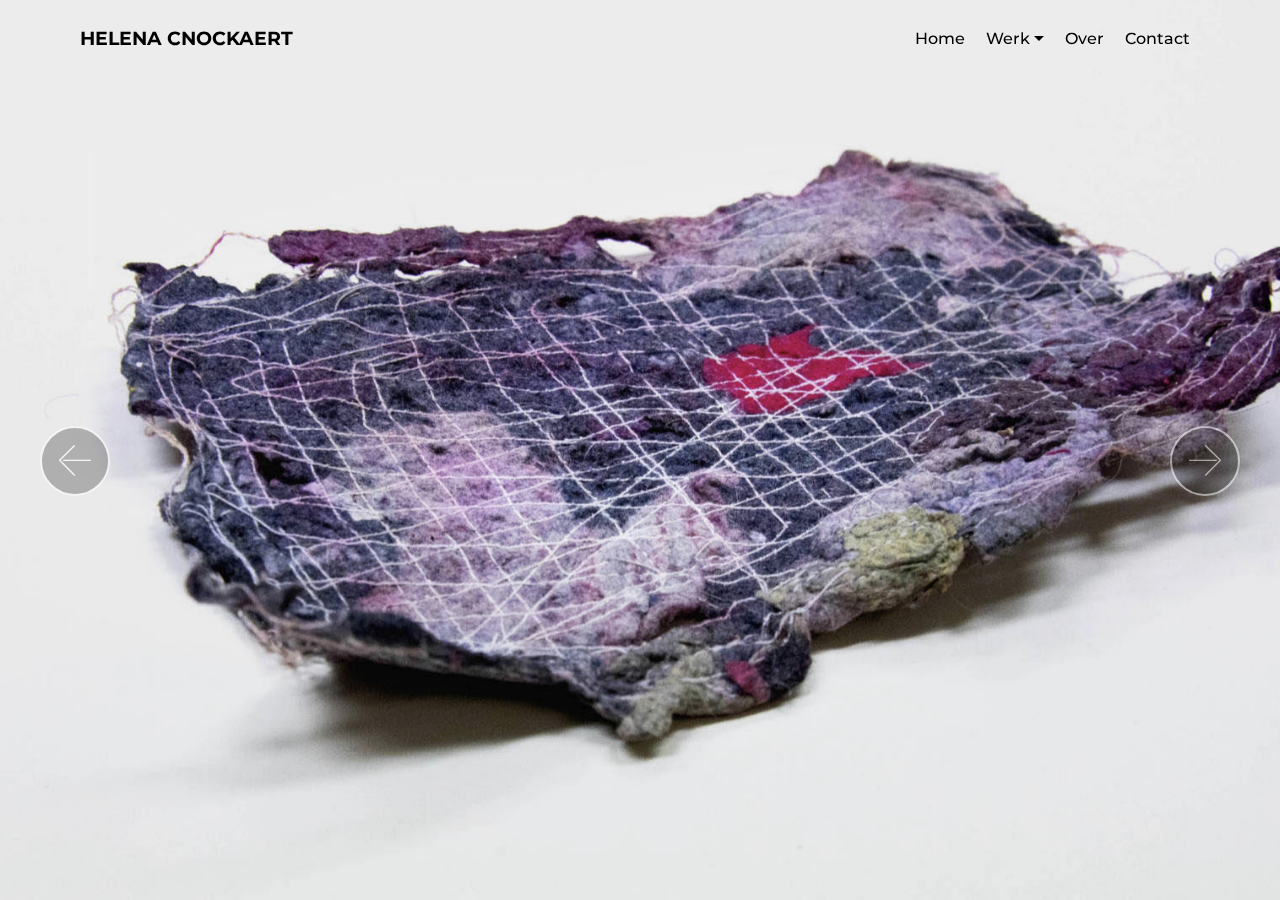
<file: index.html>
<!DOCTYPE html>
<html >
<head>
  <!-- Site made with Mobirise Website Builder v4.8.6, https://mobirise.com -->
  <meta charset="UTF-8">
  <meta http-equiv="X-UA-Compatible" content="IE=edge">
  <meta name="generator" content="Mobirise v4.8.6, mobirise.com">
  <meta name="viewport" content="width=device-width, initial-scale=1, minimum-scale=1">
  <link rel="shortcut icon" href="assets/images/logo2.png" type="image/x-icon">
  <meta name="description" content="">
  <title>Home</title>
  <link rel="stylesheet" href="assets/web/assets/mobirise-icons/mobirise-icons.css">
  <link rel="stylesheet" href="assets/tether/tether.min.css">
  <link rel="stylesheet" href="assets/bootstrap/css/bootstrap.min.css">
  <link rel="stylesheet" href="assets/bootstrap/css/bootstrap-grid.min.css">
  <link rel="stylesheet" href="assets/bootstrap/css/bootstrap-reboot.min.css">
  <link rel="stylesheet" href="assets/dropdown/css/style.css">
  <link rel="stylesheet" href="assets/animatecss/animate.min.css">
  <link rel="stylesheet" href="assets/theme/css/style.css">
  <link rel="stylesheet" href="assets/mobirise/css/mbr-additional.css" type="text/css">
  
  
  
</head>
<body>
  <section class="menu cid-raTNFvV52N" once="menu" id="menu2-5f">

    

    <nav class="navbar navbar-expand beta-menu navbar-dropdown align-items-center navbar-toggleable-sm bg-color transparent">
        <button class="navbar-toggler navbar-toggler-right" type="button" data-toggle="collapse" data-target="#navbarSupportedContent" aria-controls="navbarSupportedContent" aria-expanded="false" aria-label="Toggle navigation">
            <div class="hamburger">
                <span></span>
                <span></span>
                <span></span>
                <span></span>
            </div>
        </button>
        <div class="menu-logo">
            <div class="navbar-brand">
                
                <span class="navbar-caption-wrap"><a class="navbar-caption text-black display-7" href="index.html">HELENA CNOCKAERT</a></span>
            </div>
        </div>
        <div class="collapse navbar-collapse" id="navbarSupportedContent">
            <ul class="navbar-nav nav-dropdown nav-right" data-app-modern-menu="true"><li class="nav-item">
                    <a class="nav-link link text-black display-4" href="index.html">Home</a>
                </li>
                <li class="nav-item dropdown open">
                    <a class="nav-link link text-black dropdown-toggle display-4" href="werk.html" data-toggle="dropdown-submenu" aria-expanded="true">Werk</a><div class="dropdown-menu"><a class="text-black dropdown-item display-4" href="textiel.html">Textiel<br></a><a class="text-black dropdown-item display-4" href="fotografie.html" aria-expanded="false">Fotografie<br></a><a class="text-black dropdown-item display-4" href="page7.html" aria-expanded="true">Tekeningen</a></div>
                </li><li class="nav-item"><a class="nav-link link text-black display-4" href="over.html">Over</a></li><li class="nav-item"><a class="nav-link link text-black display-4" href="contact.html">Contact</a></li></ul>
            
        </div>
    </nav>
</section>

<section class="engine"><a href="https://mobirise.info/a">online site builder</a></section><section class="carousel slide cid-rccif3Kw9M" data-interval="false" id="slider1-5o">

    

    <div class="full-screen"><div class="mbr-slider slide carousel" data-pause="true" data-keyboard="false" data-ride="carousel" data-interval="4000"><div class="carousel-inner" role="listbox"><div class="carousel-item slider-fullscreen-image active" data-bg-video-slide="false" style="background-image: url(assets/images/dsc-0297kopiekopiemid2-1-2000x1333.jpg);"><div class="container container-slide"><div class="image_wrapper"><img src="assets/images/dsc-0297kopiekopiemid2-1-2000x1333.jpg"><div class="carousel-caption justify-content-center"><div class="col-10 align-right"></div></div></div></div></div><div class="carousel-item slider-fullscreen-image" data-bg-video-slide="false" style="background-image: url(assets/images/dsc-363-1600x1067.jpg);"><div class="container container-slide"><div class="image_wrapper"><img src="assets/images/dsc-363-1600x1067.jpg"><div class="carousel-caption justify-content-center"><div class="col-10 align-left"></div></div></div></div></div><div class="carousel-item slider-fullscreen-image" data-bg-video-slide="false" style="background-image: url(assets/images/dsc-19-1600x1067.jpg);"><div class="container container-slide"><div class="image_wrapper"><img src="assets/images/dsc-19-1600x1067.jpg"><div class="carousel-caption justify-content-center"><div class="col-10 align-right"></div></div></div></div></div><div class="carousel-item slider-fullscreen-image" data-bg-video-slide="false" style="background-image: url(assets/images/dsc-0276kopiekopie-1601x1067.jpg);"><div class="container container-slide"><div class="image_wrapper"><img src="assets/images/dsc-0276kopiekopie-1601x1067.jpg"><div class="carousel-caption justify-content-center"><div class="col-10 align-right"></div></div></div></div></div></div><a data-app-prevent-settings="" class="carousel-control carousel-control-prev" role="button" data-slide="prev" href="#slider1-5o"><span aria-hidden="true" class="mbri-left mbr-iconfont"></span><span class="sr-only">Previous</span></a><a data-app-prevent-settings="" class="carousel-control carousel-control-next" role="button" data-slide="next" href="#slider1-5o"><span aria-hidden="true" class="mbri-right mbr-iconfont"></span><span class="sr-only">Next</span></a></div></div>

</section>


  <script src="assets/web/assets/jquery/jquery.min.js"></script>
  <script src="assets/popper/popper.min.js"></script>
  <script src="assets/tether/tether.min.js"></script>
  <script src="assets/bootstrap/js/bootstrap.min.js"></script>
  <script src="assets/smoothscroll/smooth-scroll.js"></script>
  <script src="assets/dropdown/js/script.min.js"></script>
  <script src="assets/touchswipe/jquery.touch-swipe.min.js"></script>
  <script src="assets/bootstrapcarouselswipe/bootstrap-carousel-swipe.js"></script>
  <script src="assets/viewportchecker/jquery.viewportchecker.js"></script>
  <script src="assets/ytplayer/jquery.mb.ytplayer.min.js"></script>
  <script src="assets/vimeoplayer/jquery.mb.vimeo_player.js"></script>
  <script src="assets/theme/js/script.js"></script>
  <script src="assets/slidervideo/script.js"></script>
  
  
 <div id="scrollToTop" class="scrollToTop mbr-arrow-up"><a style="text-align: center;"><i></i></a></div>
    <input name="animation" type="hidden">
  </body>
</html>
</file>
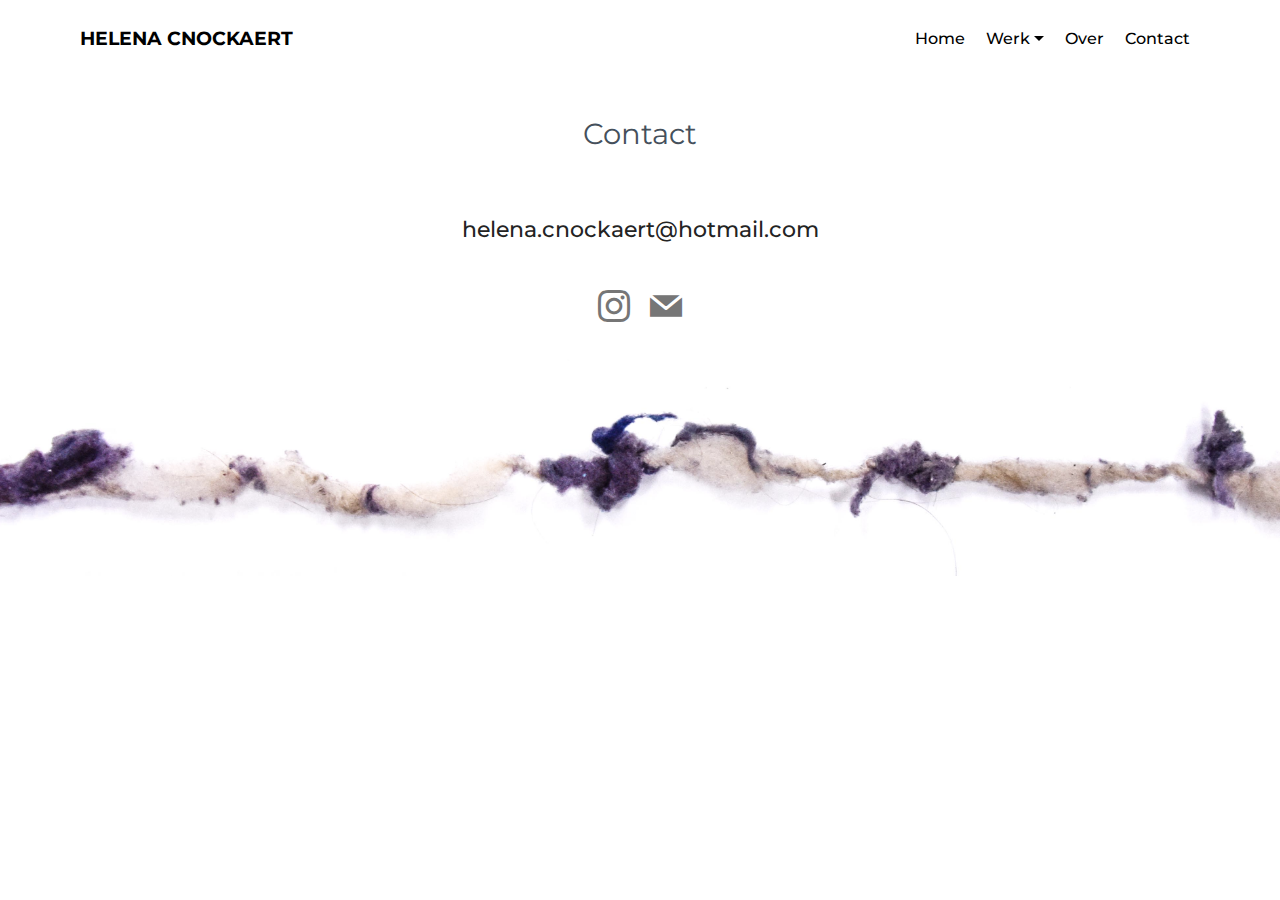
<file: contact.html>
<!DOCTYPE html>
<html >
<head>
  <!-- Site made with Mobirise Website Builder v4.8.6, https://mobirise.com -->
  <meta charset="UTF-8">
  <meta http-equiv="X-UA-Compatible" content="IE=edge">
  <meta name="generator" content="Mobirise v4.8.6, mobirise.com">
  <meta name="viewport" content="width=device-width, initial-scale=1, minimum-scale=1">
  <link rel="shortcut icon" href="assets/images/logo2.png" type="image/x-icon">
  <meta name="description" content="Website Builder Description">
  <title>Contact</title>
  <link rel="stylesheet" href="assets/web/assets/mobirise-icons/mobirise-icons.css">
  <link rel="stylesheet" href="assets/tether/tether.min.css">
  <link rel="stylesheet" href="assets/bootstrap/css/bootstrap.min.css">
  <link rel="stylesheet" href="assets/bootstrap/css/bootstrap-grid.min.css">
  <link rel="stylesheet" href="assets/bootstrap/css/bootstrap-reboot.min.css">
  <link rel="stylesheet" href="assets/socicon/css/styles.css">
  <link rel="stylesheet" href="assets/dropdown/css/style.css">
  <link rel="stylesheet" href="assets/animatecss/animate.min.css">
  <link rel="stylesheet" href="assets/theme/css/style.css">
  <link rel="stylesheet" href="assets/mobirise/css/mbr-additional.css" type="text/css">
  
  
  
</head>
<body>
  <section class="menu cid-raTUYYopfa" once="menu" id="menu2-5m">

    

    <nav class="navbar navbar-expand beta-menu navbar-dropdown align-items-center navbar-toggleable-sm bg-color transparent">
        <button class="navbar-toggler navbar-toggler-right" type="button" data-toggle="collapse" data-target="#navbarSupportedContent" aria-controls="navbarSupportedContent" aria-expanded="false" aria-label="Toggle navigation">
            <div class="hamburger">
                <span></span>
                <span></span>
                <span></span>
                <span></span>
            </div>
        </button>
        <div class="menu-logo">
            <div class="navbar-brand">
                
                <span class="navbar-caption-wrap"><a class="navbar-caption text-black display-7" href="index.html">HELENA CNOCKAERT</a></span>
            </div>
        </div>
        <div class="collapse navbar-collapse" id="navbarSupportedContent">
            <ul class="navbar-nav nav-dropdown nav-right" data-app-modern-menu="true"><li class="nav-item">
                    <a class="nav-link link text-black display-4" href="index.html">Home</a>
                </li>
                <li class="nav-item dropdown open">
                    <a class="nav-link link text-black dropdown-toggle display-4" href="werk.html" data-toggle="dropdown-submenu" aria-expanded="true">Werk</a><div class="dropdown-menu"><a class="text-black dropdown-item display-4" href="textiel.html">Textiel<br></a><a class="text-black dropdown-item display-4" href="fotografie.html" aria-expanded="false">Fotografie<br></a><a class="text-black dropdown-item display-4" href="page7.html" aria-expanded="true">Tekeningen</a></div>
                </li><li class="nav-item"><a class="nav-link link text-black display-4" href="over.html">Over</a></li><li class="nav-item"><a class="nav-link link text-black display-4" href="contact.html">Contact</a></li></ul>
            
        </div>
    </nav>
</section>

<section class="engine"><a href="https://mobirise.info/e">make a site</a></section><section class="mbr-section content5 cid-rbA7YfuBTw" id="content5-5u">

    

    

    <div class="container">
        <div class="media-container-row">
            <div class="title col-12 col-md-8">
                <h2 class="align-center mbr-bold mbr-white pb-3 mbr-fonts-style display-1"><span style="font-weight: normal;">Contact</span></h2>
                
                
                
            </div>
        </div>
    </div>
</section>

<section class="cid-rbA64Yq4Ww" id="social-buttons2-5r">

    

    

    <div class="container">
        <div class="media-container-row">
            <div class="col-md-8 align-center">
                <h2 class="pb-3 mbr-fonts-style display-5">helena.cnockaert@hotmail.com<br><br></h2>
                <div class="social-list pl-0 mb-0">
                    <a href="https://www.instagram.com/udestopie" target="_blank">
                        <span class="px-2 mbr-iconfont mbr-iconfont-social socicon-instagram socicon" style="color: rgb(118, 118, 118); fill: rgb(118, 118, 118);"></span>
                    </a>
                    <a href="mailto:helena.cnockaert@hotmail.com">
                        <span class="px-2 mbr-iconfont mbr-iconfont-social socicon-mail socicon" style="color: rgb(118, 118, 118); fill: rgb(118, 118, 118);"></span>
                    </a>
                    <a href="https://instagram.com/mobirise" target="_blank">
                        
                    </a>
                    <a href="https://www.youtube.com/c/mobirise" target="_blank">
                        
                    </a>
                    <a href="https://plus.google.com/u/0/+Mobirise" target="_blank">
                        
                    </a>
                    <a href="https://www.behance.net/Mobirise" target="_blank">
                        
                    </a>
                </div>
            </div>
        </div>
    </div>
</section>

<section class="mbr-section info3 cid-rc7w6CfF7H" id="info3-5o">

    

    

    <div class="container">
        <div class="row justify-content-center">
            <div class="media-container-column title col-12 col-md-10">
                
                
                
                
            </div>
        </div>
    </div>
</section>


  <script src="assets/web/assets/jquery/jquery.min.js"></script>
  <script src="assets/popper/popper.min.js"></script>
  <script src="assets/tether/tether.min.js"></script>
  <script src="assets/bootstrap/js/bootstrap.min.js"></script>
  <script src="assets/smoothscroll/smooth-scroll.js"></script>
  <script src="assets/viewportchecker/jquery.viewportchecker.js"></script>
  <script src="assets/dropdown/js/script.min.js"></script>
  <script src="assets/touchswipe/jquery.touch-swipe.min.js"></script>
  <script src="assets/sociallikes/social-likes.js"></script>
  <script src="assets/theme/js/script.js"></script>
  
  
 <div id="scrollToTop" class="scrollToTop mbr-arrow-up"><a style="text-align: center;"><i></i></a></div>
    <input name="animation" type="hidden">
  </body>
</html>
</file>
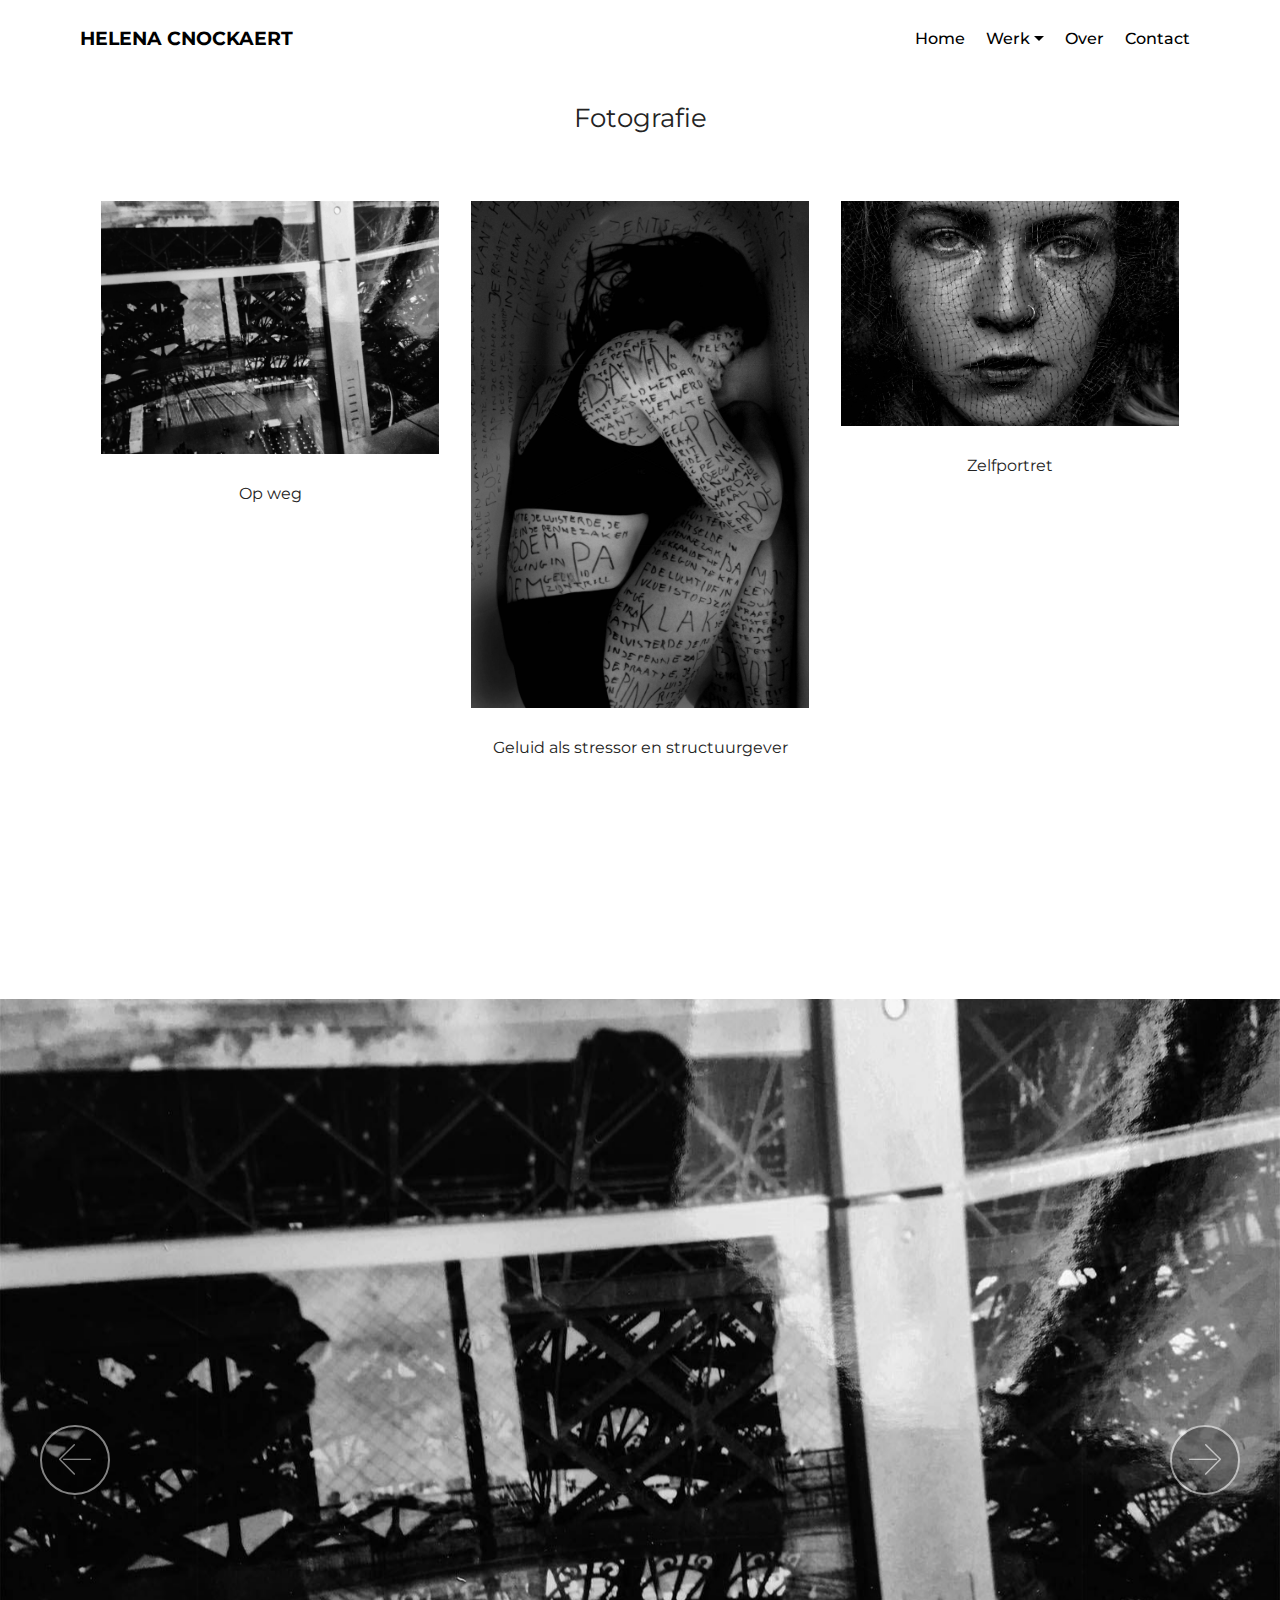
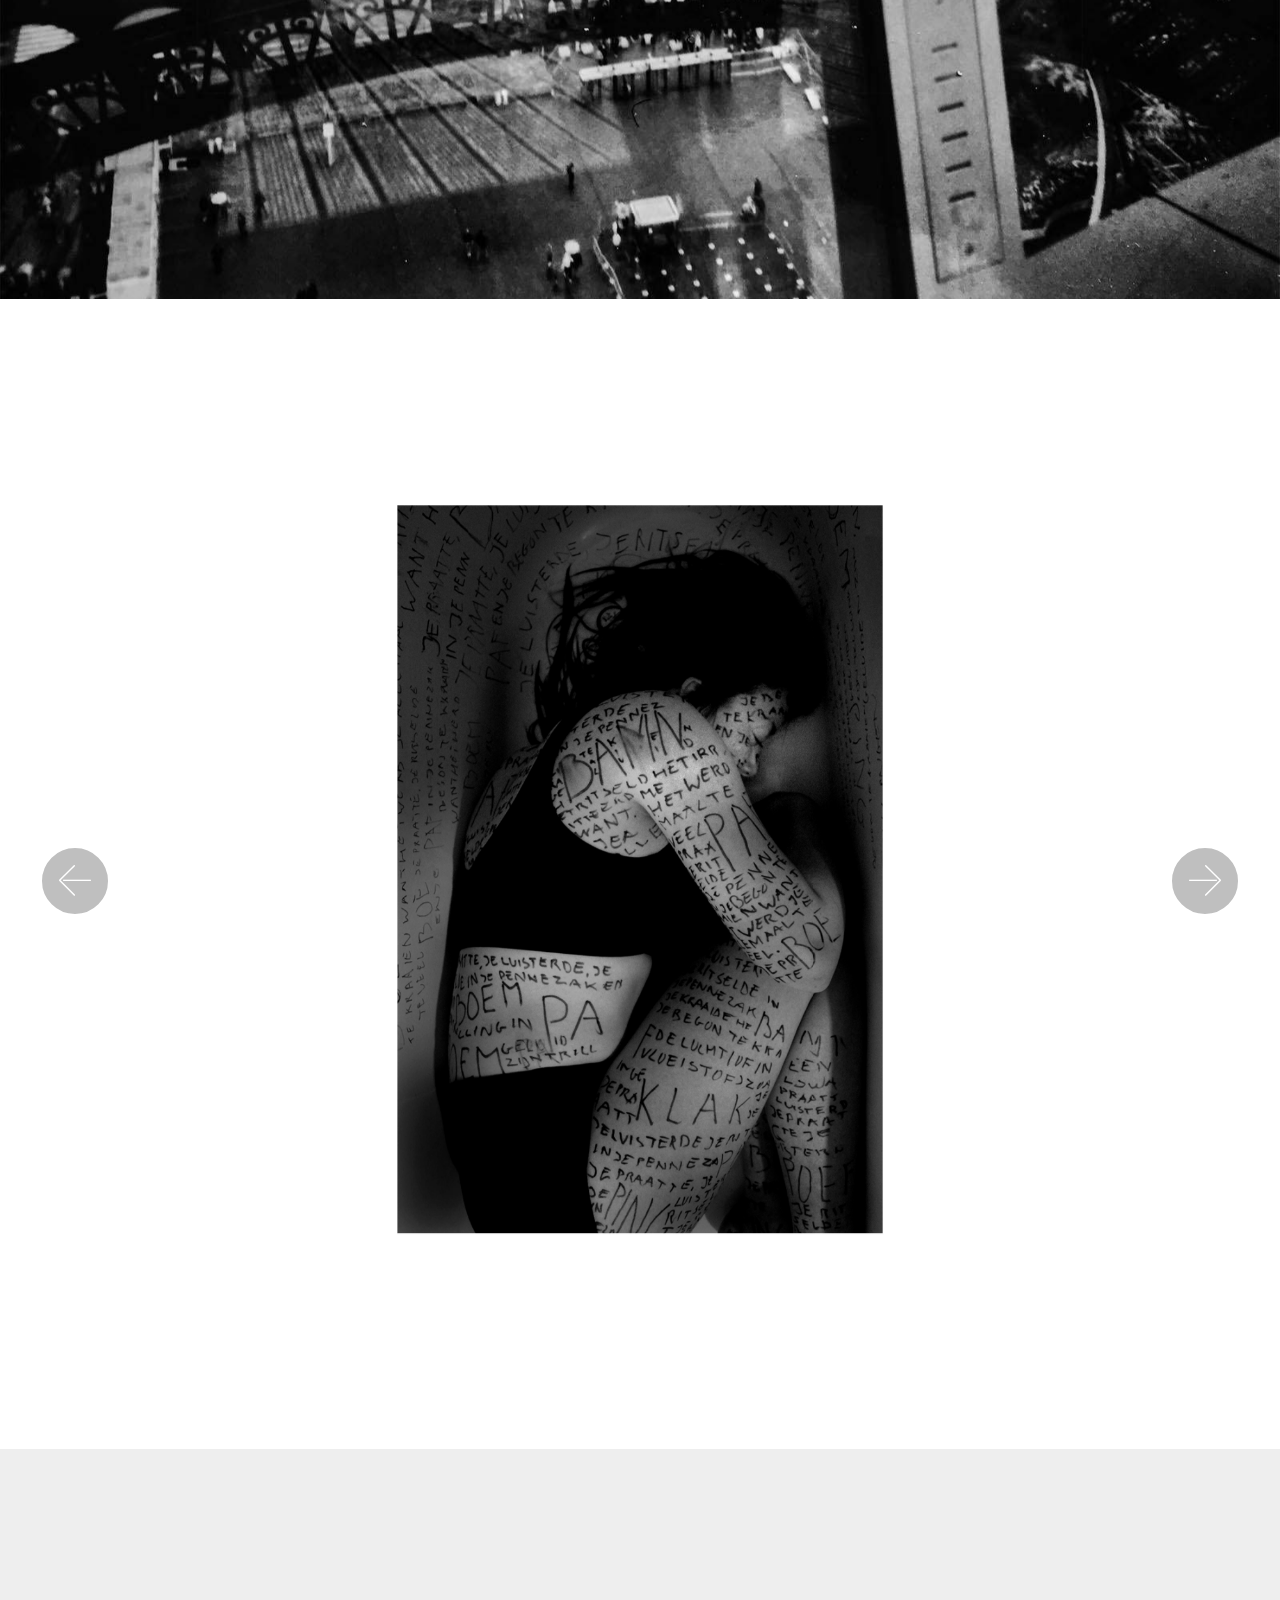
<file: fotografie.html>
<!DOCTYPE html>
<html >
<head>
  <!-- Site made with Mobirise Website Builder v4.8.6, https://mobirise.com -->
  <meta charset="UTF-8">
  <meta http-equiv="X-UA-Compatible" content="IE=edge">
  <meta name="generator" content="Mobirise v4.8.6, mobirise.com">
  <meta name="viewport" content="width=device-width, initial-scale=1, minimum-scale=1">
  <link rel="shortcut icon" href="assets/images/logo2.png" type="image/x-icon">
  <meta name="description" content="Web Site Builder Description">
  <title>Fotografie</title>
  <link rel="stylesheet" href="assets/web/assets/mobirise-icons/mobirise-icons.css">
  <link rel="stylesheet" href="assets/tether/tether.min.css">
  <link rel="stylesheet" href="assets/bootstrap/css/bootstrap.min.css">
  <link rel="stylesheet" href="assets/bootstrap/css/bootstrap-grid.min.css">
  <link rel="stylesheet" href="assets/bootstrap/css/bootstrap-reboot.min.css">
  <link rel="stylesheet" href="assets/dropdown/css/style.css">
  <link rel="stylesheet" href="assets/animatecss/animate.min.css">
  <link rel="stylesheet" href="assets/theme/css/style.css">
  <link rel="stylesheet" href="assets/mobirise/css/mbr-additional.css" type="text/css">
  
  
  
</head>
<body>
  <section class="menu cid-r97T3PBkom" once="menu" id="menu2-2u">

    

    <nav class="navbar navbar-expand beta-menu navbar-dropdown align-items-center navbar-toggleable-sm bg-color transparent">
        <button class="navbar-toggler navbar-toggler-right" type="button" data-toggle="collapse" data-target="#navbarSupportedContent" aria-controls="navbarSupportedContent" aria-expanded="false" aria-label="Toggle navigation">
            <div class="hamburger">
                <span></span>
                <span></span>
                <span></span>
                <span></span>
            </div>
        </button>
        <div class="menu-logo">
            <div class="navbar-brand">
                
                <span class="navbar-caption-wrap"><a class="navbar-caption text-black display-7" href="index.html">HELENA CNOCKAERT</a></span>
            </div>
        </div>
        <div class="collapse navbar-collapse" id="navbarSupportedContent">
            <ul class="navbar-nav nav-dropdown nav-right" data-app-modern-menu="true"><li class="nav-item">
                    <a class="nav-link link text-black display-4" href="index.html">Home</a>
                </li>
                <li class="nav-item dropdown open">
                    <a class="nav-link link text-black dropdown-toggle display-4" href="werk.html" data-toggle="dropdown-submenu" aria-expanded="true">Werk</a><div class="dropdown-menu"><a class="text-black dropdown-item display-4" href="textiel.html">Textiel<br></a><a class="text-black dropdown-item display-4" href="fotografie.html" aria-expanded="false">Fotografie<br></a><a class="text-black dropdown-item display-4" href="page7.html" aria-expanded="true">Tekeningen</a></div>
                </li><li class="nav-item"><a class="nav-link link text-black display-4" href="over.html">Over</a></li><li class="nav-item"><a class="nav-link link text-black display-4" href="contact.html">Contact</a></li></ul>
            
        </div>
    </nav>
</section>

<section class="engine"><a href="https://mobirise.info/g">how to build a website for free</a></section><section class="mbr-section content5 cid-r9o317pFhC" id="content5-2v">

    

    

    <div class="container">
        <div class="media-container-row">
            <div class="title col-12 col-md-8">
                <h2 class="align-center mbr-bold mbr-white pb-3 mbr-fonts-style display-2"><span style="font-weight: normal;">Fotografie</span></h2>
                
                
                
            </div>
        </div>
    </div>
</section>

<section class="features2 cid-rbDGqvSjlb" id="features2-5q">

    

    
    
    <div class="container">
        <div class="media-container-row">
            <div class="card p-3 col-12 col-md-6 col-lg-4">
                <div class="card-wrapper">
                    <div class="card-img">
                        <a href="fotografie.html#slider1-5t"><img src="assets/images/paris-1-1600x1200.jpg" alt="Mobirise" title=""></a>
                    </div>
                    <div class="card-box">
                        <h4 class="card-title pb-3 mbr-fonts-style display-4"><a href="fotografie.html#slider1-5t">Op weg</a></h4>
                        
                    </div>
                </div>
            </div>

            <div class="card p-3 col-12 col-md-6 col-lg-4">
                <div class="card-wrapper">
                    <div class="card-img">
                        <a href="fotografie.html#slider1-60"><img src="assets/images/mg-6630-1600x2400.jpg" alt="Mobirise" title=""></a>
                    </div>
                    <div class="card-box ">
                        <h4 class="card-title pb-3 mbr-fonts-style display-4"><a href="fotografie.html#slider1-60">Geluid als stressor en structuurgever</a></h4>
                        
                    </div>
                </div>
            </div>

            <div class="card p-3 col-12 col-md-6 col-lg-4">
                <div class="card-wrapper">
                    <div class="card-img">
                        <a href="fotografie.html#header2-5y"><img src="assets/images/dsc-01251-recovered-1914x1276.jpg" alt="Mobirise" title=""></a>
                    </div>
                    <div class="card-box">
                        <h4 class="card-title pb-3 mbr-fonts-style display-4"><a href="fotografie.html#header2-5y">Zelfportret</a></h4>
                        
                    </div>
                </div>
            </div>

            
        </div>
    </div>
</section>

<section class="mbr-section content5 cid-rbDArtHlK7" id="content5-5w">

    

    

    <div class="container">
        <div class="media-container-row">
            <div class="title col-12 col-md-8">
                <h2 class="align-center mbr-bold mbr-white pb-3 mbr-fonts-style display-5"><span style="font-weight: normal;">Op weg</span></h2>
                
                
                
            </div>
        </div>
    </div>
</section>

<section class="carousel slide cid-rbDe2EXDIl" data-interval="false" id="slider1-5t">

    

    <div class="full-screen"><div class="mbr-slider slide carousel" data-pause="true" data-keyboard="false" data-ride="false" data-interval="false"><div class="carousel-inner" role="listbox"><div class="carousel-item slider-fullscreen-image active" data-bg-video-slide="false" style="background-image: url(assets/images/paris-1-1600x1200.jpg);"><div class="container container-slide"><div class="image_wrapper"><img src="assets/images/paris-1-1600x1200.jpg"><div class="carousel-caption justify-content-center"><div class="col-10 align-center"></div></div></div></div></div><div class="carousel-item slider-fullscreen-image" data-bg-video-slide="false" style="background-image: url(assets/images/marrakech-1-1600x1066.jpg);"><div class="container container-slide"><div class="image_wrapper"><img src="assets/images/marrakech-1-1600x1066.jpg"><div class="carousel-caption justify-content-center"><div class="col-10 align-center"></div></div></div></div></div><div class="carousel-item slider-fullscreen-image" data-bg-video-slide="false" style="background-image: url(assets/images/kaap-2000x1636.png);"><div class="container container-slide"><div class="image_wrapper"><img src="assets/images/kaap-2000x1636.png"><div class="carousel-caption justify-content-center"><div class="col-10 align-center"></div></div></div></div></div><div class="carousel-item slider-fullscreen-image" data-bg-video-slide="false" style="background-image: url(assets/images/dsc-0249kopie-1600x1067.jpg);"><div class="container container-slide"><div class="image_wrapper"><img src="assets/images/dsc-0249kopie-1600x1067.jpg"><div class="carousel-caption justify-content-center"><div class="col-10 align-left"></div></div></div></div></div></div><a data-app-prevent-settings="" class="carousel-control carousel-control-prev" role="button" data-slide="prev" href="#slider1-5t"><span aria-hidden="true" class="mbri-left mbr-iconfont"></span><span class="sr-only">Previous</span></a><a data-app-prevent-settings="" class="carousel-control carousel-control-next" role="button" data-slide="next" href="#slider1-5t"><span aria-hidden="true" class="mbri-right mbr-iconfont"></span><span class="sr-only">Next</span></a></div></div>

</section>

<section class="mbr-section content5 cid-rbDAMRrCan" id="content5-5x">

    

    

    <div class="container">
        <div class="media-container-row">
            <div class="title col-12 col-md-8">
                <h2 class="align-center mbr-bold mbr-white pb-3 mbr-fonts-style display-5"><span style="font-weight: normal;">Geluid als stressor en structuurgever</span></h2>
                
                
                
            </div>
        </div>
    </div>
</section>

<section class="carousel slide cid-rbAnRUROFp" data-interval="false" id="slider1-60">

    

    <div class="full-screen"><div class="mbr-slider slide carousel" data-pause="true" data-keyboard="false" data-ride="false" data-interval="false"><div class="carousel-inner" role="listbox"><div class="carousel-item slider-fullscreen-image active" data-bg-video-slide="false" style="background-image: url(assets/images/formaat-2-2000x1636.png);"><div class="container container-slide"><div class="image_wrapper"><img src="assets/images/formaat-2-2000x1636.png"><div class="carousel-caption justify-content-center"><div class="col-10 align-center"></div></div></div></div></div><div class="carousel-item slider-fullscreen-image" data-bg-video-slide="false" style="background-image: url(assets/images/louisegeluid1-2000x1636.png);"><div class="container container-slide"><div class="image_wrapper"><img src="assets/images/louisegeluid1-2000x1636.png"><div class="carousel-caption justify-content-center"><div class="col-10 align-left"></div></div></div></div></div><div class="carousel-item slider-fullscreen-image" data-bg-video-slide="false" style="background-image: url(assets/images/ijef-2000x1636.png);"><div class="container container-slide"><div class="image_wrapper"><img src="assets/images/ijef-2000x1636.png"><div class="carousel-caption justify-content-center"><div class="col-10 align-right"></div></div></div></div></div><div class="carousel-item slider-fullscreen-image" data-bg-video-slide="false" style="background-image: url(assets/images/jief-2000x1636.png);"><div class="container container-slide"><div class="image_wrapper"><img src="assets/images/jief-2000x1636.png"><div class="carousel-caption justify-content-center"><div class="col-10 align-right"></div></div></div></div></div></div><a data-app-prevent-settings="" class="carousel-control carousel-control-prev" role="button" data-slide="prev" href="#slider1-60"><span aria-hidden="true" class="mbri-left mbr-iconfont"></span><span class="sr-only">Previous</span></a><a data-app-prevent-settings="" class="carousel-control carousel-control-next" role="button" data-slide="next" href="#slider1-60"><span aria-hidden="true" class="mbri-right mbr-iconfont"></span><span class="sr-only">Next</span></a></div></div>

</section>

<section class="mbr-section content5 cid-raTPH8psFE" id="content5-5i">

    

    

    <div class="container">
        <div class="media-container-row">
            <div class="title col-12 col-md-8">
                
                <h3 class="mbr-section-subtitle align-center mbr-light mbr-white pb-3 mbr-fonts-style display-5">Zelfportret</h3>
                
                
            </div>
        </div>
    </div>
</section>

<section class="cid-rbDBaWI4hk mbr-fullscreen mbr-parallax-background" id="header2-5y">

    

    

    <div class="container align-center">
        <div class="row justify-content-md-center">
            <div class="mbr-white col-md-10">
                
                
                
                
            </div>
        </div>
    </div>
    
</section>


  <script src="assets/web/assets/jquery/jquery.min.js"></script>
  <script src="assets/popper/popper.min.js"></script>
  <script src="assets/tether/tether.min.js"></script>
  <script src="assets/bootstrap/js/bootstrap.min.js"></script>
  <script src="assets/smoothscroll/smooth-scroll.js"></script>
  <script src="assets/dropdown/js/script.min.js"></script>
  <script src="assets/touchswipe/jquery.touch-swipe.min.js"></script>
  <script src="assets/parallax/jarallax.min.js"></script>
  <script src="assets/ytplayer/jquery.mb.ytplayer.min.js"></script>
  <script src="assets/vimeoplayer/jquery.mb.vimeo_player.js"></script>
  <script src="assets/bootstrapcarouselswipe/bootstrap-carousel-swipe.js"></script>
  <script src="assets/viewportchecker/jquery.viewportchecker.js"></script>
  <script src="assets/theme/js/script.js"></script>
  <script src="assets/slidervideo/script.js"></script>
  
  
 <div id="scrollToTop" class="scrollToTop mbr-arrow-up"><a style="text-align: center;"><i></i></a></div>
    <input name="animation" type="hidden">
  </body>
</html>
</file>
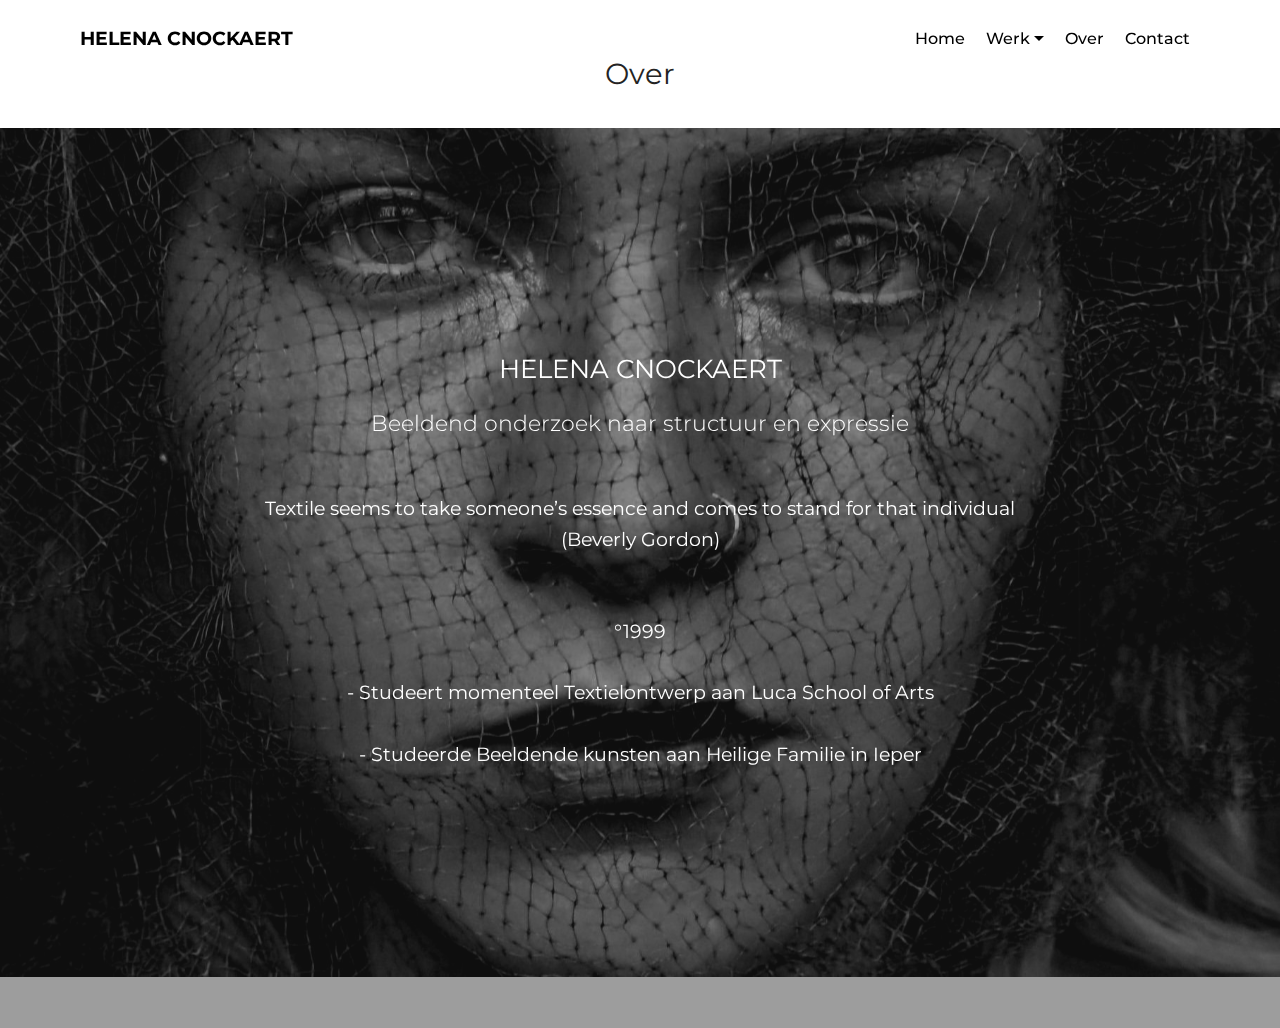
<file: over.html>
<!DOCTYPE html>
<html >
<head>
  <!-- Site made with Mobirise Website Builder v4.8.6, https://mobirise.com -->
  <meta charset="UTF-8">
  <meta http-equiv="X-UA-Compatible" content="IE=edge">
  <meta name="generator" content="Mobirise v4.8.6, mobirise.com">
  <meta name="viewport" content="width=device-width, initial-scale=1, minimum-scale=1">
  <link rel="shortcut icon" href="assets/images/logo2.png" type="image/x-icon">
  <meta name="description" content="Website Builder Description">
  <title>Over</title>
  <link rel="stylesheet" href="assets/web/assets/mobirise-icons/mobirise-icons.css">
  <link rel="stylesheet" href="assets/tether/tether.min.css">
  <link rel="stylesheet" href="assets/bootstrap/css/bootstrap.min.css">
  <link rel="stylesheet" href="assets/bootstrap/css/bootstrap-grid.min.css">
  <link rel="stylesheet" href="assets/bootstrap/css/bootstrap-reboot.min.css">
  <link rel="stylesheet" href="assets/animatecss/animate.min.css">
  <link rel="stylesheet" href="assets/dropdown/css/style.css">
  <link rel="stylesheet" href="assets/theme/css/style.css">
  <link rel="stylesheet" href="assets/mobirise/css/mbr-additional.css" type="text/css">
  
  
  
</head>
<body>
  <section class="menu cid-rbrmOaQBoP" once="menu" id="menu2-5s">

    

    <nav class="navbar navbar-expand beta-menu navbar-dropdown align-items-center navbar-toggleable-sm bg-color transparent">
        <button class="navbar-toggler navbar-toggler-right" type="button" data-toggle="collapse" data-target="#navbarSupportedContent" aria-controls="navbarSupportedContent" aria-expanded="false" aria-label="Toggle navigation">
            <div class="hamburger">
                <span></span>
                <span></span>
                <span></span>
                <span></span>
            </div>
        </button>
        <div class="menu-logo">
            <div class="navbar-brand">
                
                <span class="navbar-caption-wrap"><a class="navbar-caption text-black display-7" href="index.html">HELENA CNOCKAERT</a></span>
            </div>
        </div>
        <div class="collapse navbar-collapse" id="navbarSupportedContent">
            <ul class="navbar-nav nav-dropdown nav-right" data-app-modern-menu="true"><li class="nav-item">
                    <a class="nav-link link text-black display-4" href="index.html">Home</a>
                </li>
                <li class="nav-item dropdown open">
                    <a class="nav-link link text-black dropdown-toggle display-4" href="werk.html" data-toggle="dropdown-submenu" aria-expanded="true">Werk</a><div class="dropdown-menu"><a class="text-black dropdown-item display-4" href="textiel.html">Textiel<br></a><a class="text-black dropdown-item display-4" href="fotografie.html" aria-expanded="false">Fotografie<br></a><a class="text-black dropdown-item display-4" href="page7.html" aria-expanded="true">Tekeningen</a></div>
                </li><li class="nav-item"><a class="nav-link link text-black display-4" href="over.html">Over</a></li><li class="nav-item"><a class="nav-link link text-black display-4" href="contact.html">Contact</a></li></ul>
            
        </div>
    </nav>
</section>

<section class="engine"><a href="https://mobirise.info/k">how to develop your own website</a></section><section class="mbr-section content5 cid-rbrmL9bHur" id="content5-5r">

    

    

    <div class="container">
        <div class="media-container-row">
            <div class="title col-12 col-md-8">
                <h2 class="align-center mbr-bold mbr-white pb-3 mbr-fonts-style display-1"><span style="font-weight: normal;">Over</span></h2>
                
                
                
            </div>
        </div>
    </div>
</section>

<section class="cid-rbmNklrGvK mbr-fullscreen mbr-parallax-background" id="header2-5p">

    

    <div class="mbr-overlay" style="opacity: 0.4; background-color: rgb(35, 35, 35);"></div>

    <div class="container align-center">
        <div class="row justify-content-md-center">
            <div class="mbr-white col-md-10">
                <h1 class="mbr-section-title mbr-bold pb-3 mbr-fonts-style display-2"><span style="font-weight: normal;">
                    HELENA CNOCKAERT</span></h1>
                <h3 class="mbr-section-subtitle align-center mbr-light pb-3 mbr-fonts-style display-5">Beeldend onderzoek naar structuur en expressie</h3>
                <p class="mbr-text pb-3 mbr-fonts-style display-7"><br>Textile seems to take someone’s essence and comes to stand for that individual<br> (Beverly Gordon)<br><br><br>°1999<br><br>- Studeert momenteel Textielontwerp aan Luca School of Arts<br><br>- Studeerde Beeldende kunsten aan Heilige Familie in Ieper<br></p>
                
            </div>
        </div>
    </div>
    
</section>


  <script src="assets/web/assets/jquery/jquery.min.js"></script>
  <script src="assets/popper/popper.min.js"></script>
  <script src="assets/tether/tether.min.js"></script>
  <script src="assets/bootstrap/js/bootstrap.min.js"></script>
  <script src="assets/smoothscroll/smooth-scroll.js"></script>
  <script src="assets/touchswipe/jquery.touch-swipe.min.js"></script>
  <script src="assets/viewportchecker/jquery.viewportchecker.js"></script>
  <script src="assets/parallax/jarallax.min.js"></script>
  <script src="assets/dropdown/js/script.min.js"></script>
  <script src="assets/theme/js/script.js"></script>
  
  
 <div id="scrollToTop" class="scrollToTop mbr-arrow-up"><a style="text-align: center;"><i></i></a></div>
    <input name="animation" type="hidden">
  </body>
</html>
</file>
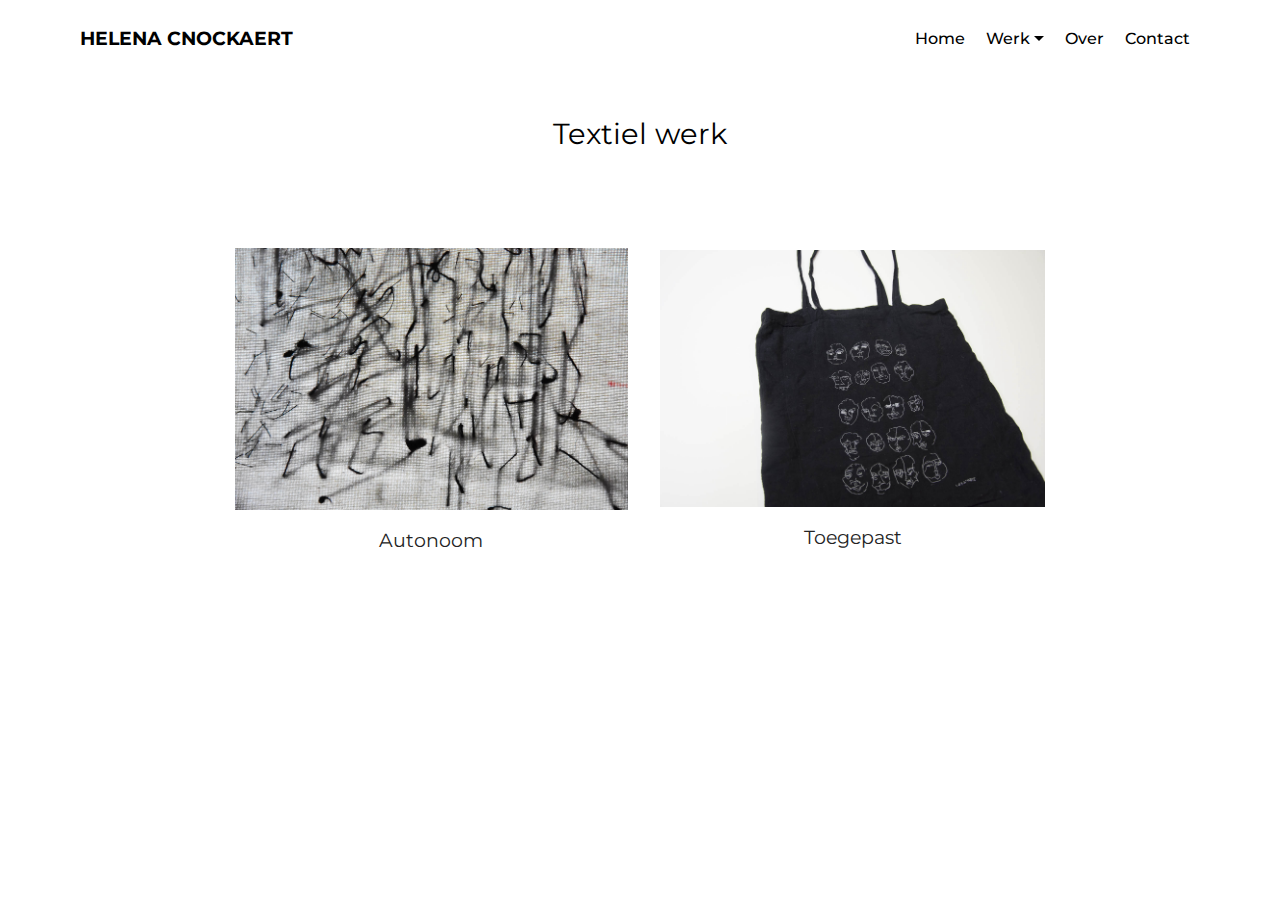
<file: textiel.html>
<!DOCTYPE html>
<html >
<head>
  <!-- Site made with Mobirise Website Builder v4.8.6, https://mobirise.com -->
  <meta charset="UTF-8">
  <meta http-equiv="X-UA-Compatible" content="IE=edge">
  <meta name="generator" content="Mobirise v4.8.6, mobirise.com">
  <meta name="viewport" content="width=device-width, initial-scale=1, minimum-scale=1">
  <link rel="shortcut icon" href="assets/images/logo2.png" type="image/x-icon">
  <meta name="description" content="Web Site Builder Description">
  <title>Textiel</title>
  <link rel="stylesheet" href="assets/web/assets/mobirise-icons/mobirise-icons.css">
  <link rel="stylesheet" href="assets/tether/tether.min.css">
  <link rel="stylesheet" href="assets/bootstrap/css/bootstrap.min.css">
  <link rel="stylesheet" href="assets/bootstrap/css/bootstrap-grid.min.css">
  <link rel="stylesheet" href="assets/bootstrap/css/bootstrap-reboot.min.css">
  <link rel="stylesheet" href="assets/animatecss/animate.min.css">
  <link rel="stylesheet" href="assets/dropdown/css/style.css">
  <link rel="stylesheet" href="assets/theme/css/style.css">
  <link rel="stylesheet" href="assets/mobirise/css/mbr-additional.css" type="text/css">
  
  
  
</head>
<body>
  <section class="menu cid-r9o2o0uUd0" once="menu" id="menu2-2i">

    

    <nav class="navbar navbar-expand beta-menu navbar-dropdown align-items-center navbar-toggleable-sm bg-color transparent">
        <button class="navbar-toggler navbar-toggler-right" type="button" data-toggle="collapse" data-target="#navbarSupportedContent" aria-controls="navbarSupportedContent" aria-expanded="false" aria-label="Toggle navigation">
            <div class="hamburger">
                <span></span>
                <span></span>
                <span></span>
                <span></span>
            </div>
        </button>
        <div class="menu-logo">
            <div class="navbar-brand">
                
                <span class="navbar-caption-wrap"><a class="navbar-caption text-black display-7" href="index.html">HELENA CNOCKAERT</a></span>
            </div>
        </div>
        <div class="collapse navbar-collapse" id="navbarSupportedContent">
            <ul class="navbar-nav nav-dropdown nav-right" data-app-modern-menu="true"><li class="nav-item">
                    <a class="nav-link link text-black display-4" href="index.html">Home</a>
                </li>
                <li class="nav-item dropdown open">
                    <a class="nav-link link text-black dropdown-toggle display-4" href="werk.html" data-toggle="dropdown-submenu" aria-expanded="true">Werk</a><div class="dropdown-menu"><a class="text-black dropdown-item display-4" href="textiel.html">Textiel<br></a><a class="text-black dropdown-item display-4" href="fotografie.html" aria-expanded="false">Fotografie<br></a><a class="text-black dropdown-item display-4" href="page7.html" aria-expanded="true">Tekeningen</a></div>
                </li><li class="nav-item"><a class="nav-link link text-black display-4" href="over.html">Over</a></li><li class="nav-item"><a class="nav-link link text-black display-4" href="contact.html">Contact</a></li></ul>
            
        </div>
    </nav>
</section>

<section class="engine"><a href="https://mobirise.info/s">bootstrap theme</a></section><section class="mbr-section content5 cid-r9o2nXiel9" id="content5-2c">

    

    

    <div class="container">
        <div class="media-container-row">
            <div class="title col-12 col-md-8">
                <h2 class="align-center mbr-bold mbr-white pb-3 mbr-fonts-style display-1"><span style="font-weight: normal;">Textiel werk</span></h2>
                
                
                
            </div>
        </div>
    </div>
</section>

<section class="cid-rarud5ysT9" id="content13-46">
    
    <div class="container">
            <div class="media-container-row" style="width: 73%;">
                <div class="img-item item1" style="width: 106%;">
                    <a href="autonoomtextiel.html"><img src="assets/images/dsc-222-1600x1067.jpg" alt="" title=""></a>
                    <div class="img-caption">
                        <p class="mbr-fonts-style align-center mbr-black display-7"><a href="autonoomtextiel.html">Autonoom</a></p>
                    </div>
                </div>
                <div class="img-item">
                    <a href="toegepasttextiel.html"><img src="assets/images/dsc-410-1600x1067.jpg" alt="" title=""></a>
                    <div class="img-caption">
                        <p class="mbr-fonts-style align-center mbr-black display-7"><a href="toegepasttextiel.html">Toegepast</a></p>
                    </div>
                </div>
            </div>
    </div>
</section>


  <script src="assets/web/assets/jquery/jquery.min.js"></script>
  <script src="assets/popper/popper.min.js"></script>
  <script src="assets/tether/tether.min.js"></script>
  <script src="assets/bootstrap/js/bootstrap.min.js"></script>
  <script src="assets/viewportchecker/jquery.viewportchecker.js"></script>
  <script src="assets/dropdown/js/script.min.js"></script>
  <script src="assets/touchswipe/jquery.touch-swipe.min.js"></script>
  <script src="assets/smoothscroll/smooth-scroll.js"></script>
  <script src="assets/theme/js/script.js"></script>
  
  
 <div id="scrollToTop" class="scrollToTop mbr-arrow-up"><a style="text-align: center;"><i></i></a></div>
    <input name="animation" type="hidden">
  </body>
</html>
</file>
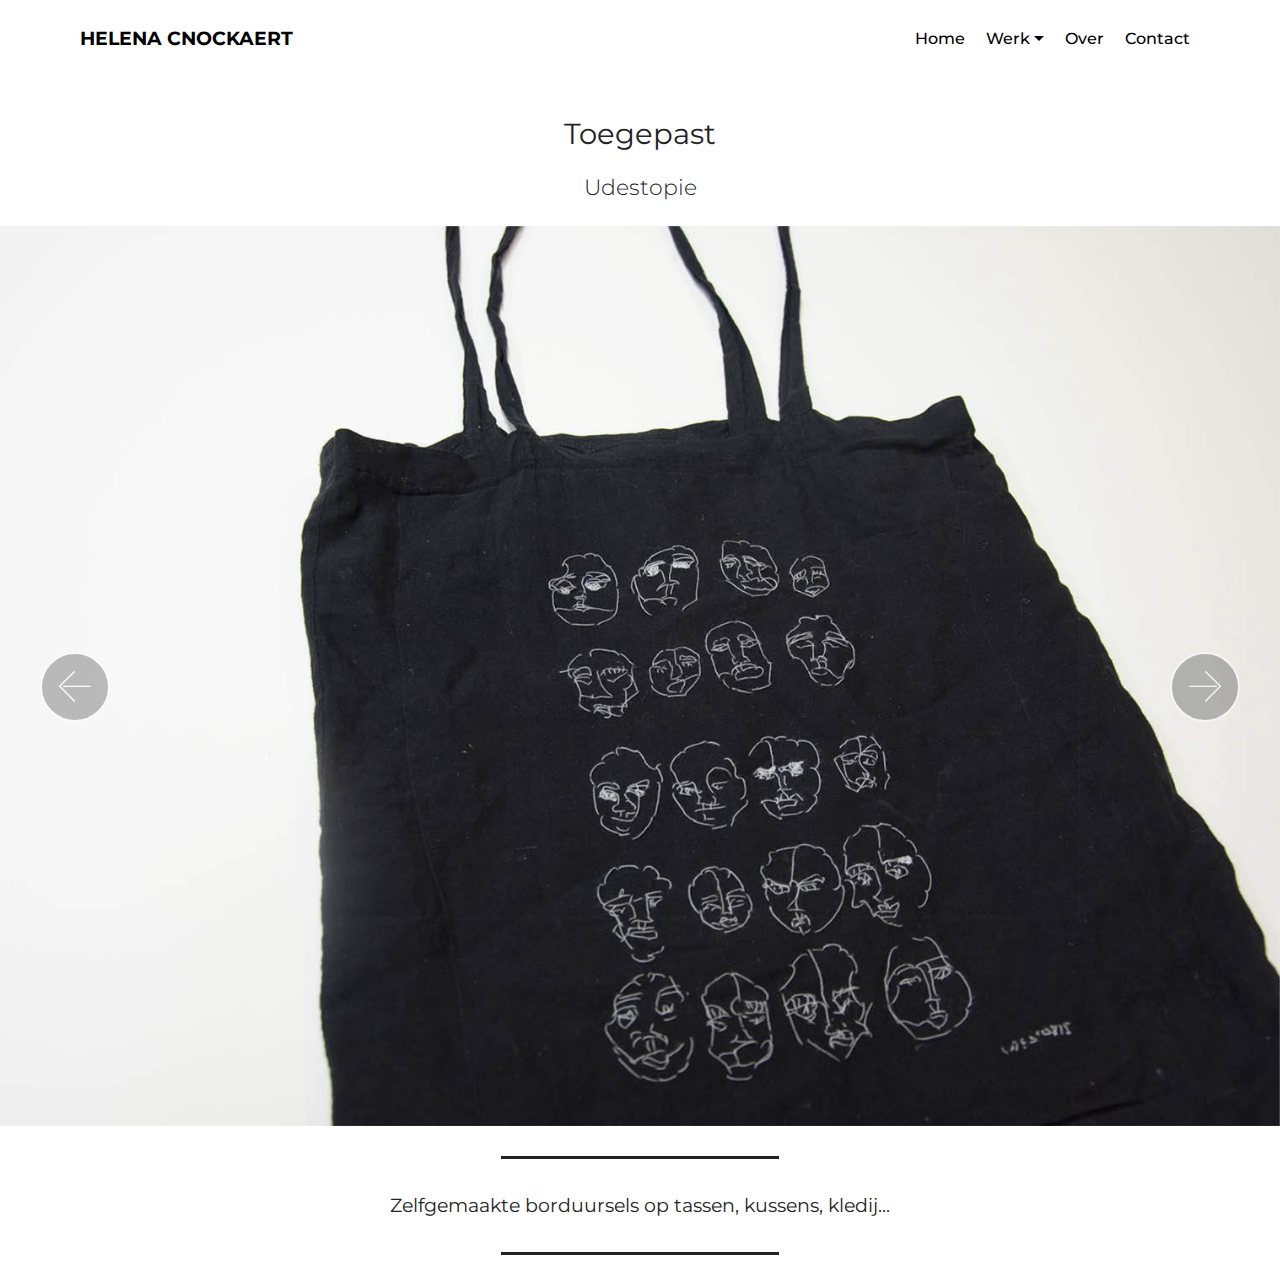
<file: toegepasttextiel.html>
<!DOCTYPE html>
<html >
<head>
  <!-- Site made with Mobirise Website Builder v4.8.6, https://mobirise.com -->
  <meta charset="UTF-8">
  <meta http-equiv="X-UA-Compatible" content="IE=edge">
  <meta name="generator" content="Mobirise v4.8.6, mobirise.com">
  <meta name="viewport" content="width=device-width, initial-scale=1, minimum-scale=1">
  <link rel="shortcut icon" href="assets/images/logo2.png" type="image/x-icon">
  <meta name="description" content="Web Site Builder Description">
  <title>Toegepast textiel</title>
  <link rel="stylesheet" href="assets/web/assets/mobirise-icons/mobirise-icons.css">
  <link rel="stylesheet" href="assets/tether/tether.min.css">
  <link rel="stylesheet" href="assets/bootstrap/css/bootstrap.min.css">
  <link rel="stylesheet" href="assets/bootstrap/css/bootstrap-grid.min.css">
  <link rel="stylesheet" href="assets/bootstrap/css/bootstrap-reboot.min.css">
  <link rel="stylesheet" href="assets/animatecss/animate.min.css">
  <link rel="stylesheet" href="assets/dropdown/css/style.css">
  <link rel="stylesheet" href="assets/theme/css/style.css">
  <link rel="stylesheet" href="assets/mobirise/css/mbr-additional.css" type="text/css">
  
  
  
</head>
<body>
  <section class="menu cid-r9owrXwOdK" once="menu" id="menu2-36">

    

    <nav class="navbar navbar-expand beta-menu navbar-dropdown align-items-center navbar-toggleable-sm bg-color transparent">
        <button class="navbar-toggler navbar-toggler-right" type="button" data-toggle="collapse" data-target="#navbarSupportedContent" aria-controls="navbarSupportedContent" aria-expanded="false" aria-label="Toggle navigation">
            <div class="hamburger">
                <span></span>
                <span></span>
                <span></span>
                <span></span>
            </div>
        </button>
        <div class="menu-logo">
            <div class="navbar-brand">
                
                <span class="navbar-caption-wrap"><a class="navbar-caption text-black display-7" href="index.html">HELENA CNOCKAERT</a></span>
            </div>
        </div>
        <div class="collapse navbar-collapse" id="navbarSupportedContent">
            <ul class="navbar-nav nav-dropdown nav-right" data-app-modern-menu="true"><li class="nav-item">
                    <a class="nav-link link text-black display-4" href="index.html">Home</a>
                </li>
                <li class="nav-item dropdown open">
                    <a class="nav-link link text-black dropdown-toggle display-4" href="werk.html" data-toggle="dropdown-submenu" aria-expanded="true">Werk</a><div class="dropdown-menu"><a class="text-black dropdown-item display-4" href="textiel.html">Textiel<br></a><a class="text-black dropdown-item display-4" href="fotografie.html" aria-expanded="false">Fotografie<br></a><a class="text-black dropdown-item display-4" href="page7.html" aria-expanded="true">Tekeningen</a></div>
                </li><li class="nav-item"><a class="nav-link link text-black display-4" href="over.html">Over</a></li><li class="nav-item"><a class="nav-link link text-black display-4" href="contact.html">Contact</a></li></ul>
            
        </div>
    </nav>
</section>

<section class="engine"><a href="https://mobirise.info/y">free html site templates</a></section><section class="mbr-section content5 cid-r9owrVr6w7" id="content5-32">

    

    

    <div class="container">
        <div class="media-container-row">
            <div class="title col-12 col-md-8">
                <h2 class="align-center mbr-bold mbr-white pb-3 mbr-fonts-style display-1"><span style="font-weight: normal;">Toegepast</span><br></h2>
                <h3 class="mbr-section-subtitle align-center mbr-light mbr-white pb-3 mbr-fonts-style display-5">Udestopie</h3>
                
                
            </div>
        </div>
    </div>
</section>

<section class="carousel slide cid-rbDc0YUOhs" data-interval="false" id="slider1-5s">

    

    <div class="full-screen"><div class="mbr-slider slide carousel" data-pause="true" data-keyboard="false" data-ride="false" data-interval="false"><div class="carousel-inner" role="listbox"><div class="carousel-item slider-fullscreen-image active" data-bg-video-slide="false" style="background-image: url(assets/images/dsc-410-1600x1067.jpg);"><div class="container container-slide"><div class="image_wrapper"><img src="assets/images/dsc-410-1600x1067.jpg"><div class="carousel-caption justify-content-center"><div class="col-10 align-center"></div></div></div></div></div><div class="carousel-item slider-fullscreen-image" data-bg-video-slide="false" style="background-image: url(assets/images/dsc-393-1600x1067.jpg);"><div class="container container-slide"><div class="image_wrapper"><img src="assets/images/dsc-393-1600x1067.jpg"><div class="carousel-caption justify-content-center"><div class="col-10 align-left"></div></div></div></div></div><div class="carousel-item slider-fullscreen-image" data-bg-video-slide="false" style="background-image: url(assets/images/formaat-5-2000x1636.png);"><div class="container container-slide"><div class="image_wrapper"><img src="assets/images/formaat-5-2000x1636.png"><div class="carousel-caption justify-content-center"><div class="col-10 align-right"></div></div></div></div></div><div class="carousel-item slider-fullscreen-image" data-bg-video-slide="false" style="background-image: url(assets/images/dsc-5-2000x1333.jpg);"><div class="container container-slide"><div class="image_wrapper"><img src="assets/images/dsc-5-2000x1333.jpg"><div class="carousel-caption justify-content-center"><div class="col-10 align-right"></div></div></div></div></div></div><a data-app-prevent-settings="" class="carousel-control carousel-control-prev" role="button" data-slide="prev" href="#slider1-5s"><span aria-hidden="true" class="mbri-left mbr-iconfont"></span><span class="sr-only">Previous</span></a><a data-app-prevent-settings="" class="carousel-control carousel-control-next" role="button" data-slide="next" href="#slider1-5s"><span aria-hidden="true" class="mbri-right mbr-iconfont"></span><span class="sr-only">Next</span></a></div></div>

</section>

<section class="mbr-section article content9 cid-rbmzY6WROr" id="content9-5o">
    
     

    <div class="container">
        <div class="inner-container" style="width: 100%;">
            <hr class="line" style="width: 25%;">
            <div class="section-text align-center mbr-fonts-style display-7">Zelfgemaakte borduursels op tassen, kussens, kledij...<br></div>
            <hr class="line" style="width: 25%;">
        </div>
        </div>
</section>


  <script src="assets/web/assets/jquery/jquery.min.js"></script>
  <script src="assets/popper/popper.min.js"></script>
  <script src="assets/tether/tether.min.js"></script>
  <script src="assets/bootstrap/js/bootstrap.min.js"></script>
  <script src="assets/smoothscroll/smooth-scroll.js"></script>
  <script src="assets/viewportchecker/jquery.viewportchecker.js"></script>
  <script src="assets/bootstrapcarouselswipe/bootstrap-carousel-swipe.js"></script>
  <script src="assets/touchswipe/jquery.touch-swipe.min.js"></script>
  <script src="assets/ytplayer/jquery.mb.ytplayer.min.js"></script>
  <script src="assets/vimeoplayer/jquery.mb.vimeo_player.js"></script>
  <script src="assets/dropdown/js/script.min.js"></script>
  <script src="assets/theme/js/script.js"></script>
  <script src="assets/slidervideo/script.js"></script>
  
  
 <div id="scrollToTop" class="scrollToTop mbr-arrow-up"><a style="text-align: center;"><i></i></a></div>
    <input name="animation" type="hidden">
  </body>
</html>
</file>
<file: assets/web/assets/mobirise-icons/mobirise-icons.css>
@font-face {
  font-family: 'MobiriseIcons';
  src:  url('mobirise-icons.eot?spat4u');
  src:  url('mobirise-icons.eot?spat4u#iefix') format('embedded-opentype'),
    url('mobirise-icons.ttf?spat4u') format('truetype'),
    url('mobirise-icons.woff?spat4u') format('woff'),
    url('mobirise-icons.svg?spat4u#MobiriseIcons') format('svg');
  font-weight: normal;
  font-style: normal;
}

[class^="mbri-"], [class*=" mbri-"] {
  /* use !important to prevent issues with browser extensions that change fonts */
  font-family: MobiriseIcons !important;
  speak: none;
  font-style: normal;
  font-weight: normal;
  font-variant: normal;
  text-transform: none;
  line-height: 1;

  /* Better Font Rendering =========== */
  -webkit-font-smoothing: antialiased;
  -moz-osx-font-smoothing: grayscale;
}

.mbri-add-submenu:before {
  content: "\e900";
}
.mbri-alert:before {
  content: "\e901";
}
.mbri-align-center:before {
  content: "\e902";
}
.mbri-align-justify:before {
  content: "\e903";
}
.mbri-align-left:before {
  content: "\e904";
}
.mbri-align-right:before {
  content: "\e905";
}
.mbri-android:before {
  content: "\e906";
}
.mbri-apple:before {
  content: "\e907";
}
.mbri-arrow-down:before {
  content: "\e908";
}
.mbri-arrow-next:before {
  content: "\e909";
}
.mbri-arrow-prev:before {
  content: "\e90a";
}
.mbri-arrow-up:before {
  content: "\e90b";
}
.mbri-bold:before {
  content: "\e90c";
}
.mbri-bookmark:before {
  content: "\e90d";
}
.mbri-bootstrap:before {
  content: "\e90e";
}
.mbri-briefcase:before {
  content: "\e90f";
}
.mbri-browse:before {
  content: "\e910";
}
.mbri-bulleted-list:before {
  content: "\e911";
}
.mbri-calendar:before {
  content: "\e912";
}
.mbri-camera:before {
  content: "\e913";
}
.mbri-cart-add:before {
  content: "\e914";
}
.mbri-cart-full:before {
  content: "\e915";
}
.mbri-cash:before {
  content: "\e916";
}
.mbri-change-style:before {
  content: "\e917";
}
.mbri-chat:before {
  content: "\e918";
}
.mbri-clock:before {
  content: "\e919";
}
.mbri-close:before {
  content: "\e91a";
}
.mbri-cloud:before {
  content: "\e91b";
}
.mbri-code:before {
  content: "\e91c";
}
.mbri-contact-form:before {
  content: "\e91d";
}
.mbri-credit-card:before {
  content: "\e91e";
}
.mbri-cursor-click:before {
  content: "\e91f";
}
.mbri-cust-feedback:before {
  content: "\e920";
}
.mbri-database:before {
  content: "\e921";
}
.mbri-delivery:before {
  content: "\e922";
}
.mbri-desktop:before {
  content: "\e923";
}
.mbri-devices:before {
  content: "\e924";
}
.mbri-down:before {
  content: "\e925";
}
.mbri-download:before {
  content: "\e989";
}
.mbri-drag-n-drop:before {
  content: "\e927";
}
.mbri-drag-n-drop2:before {
  content: "\e928";
}
.mbri-edit:before {
  content: "\e929";
}
.mbri-edit2:before {
  content: "\e92a";
}
.mbri-error:before {
  content: "\e92b";
}
.mbri-extension:before {
  content: "\e92c";
}
.mbri-features:before {
  content: "\e92d";
}
.mbri-file:before {
  content: "\e92e";
}
.mbri-flag:before {
  content: "\e92f";
}
.mbri-folder:before {
  content: "\e930";
}
.mbri-gift:before {
  content: "\e931";
}
.mbri-github:before {
  content: "\e932";
}
.mbri-globe:before {
  content: "\e933";
}
.mbri-globe-2:before {
  content: "\e934";
}
.mbri-growing-chart:before {
  content: "\e935";
}
.mbri-hearth:before {
  content: "\e936";
}
.mbri-help:before {
  content: "\e937";
}
.mbri-home:before {
  content: "\e938";
}
.mbri-hot-cup:before {
  content: "\e939";
}
.mbri-idea:before {
  content: "\e93a";
}
.mbri-image-gallery:before {
  content: "\e93b";
}
.mbri-image-slider:before {
  content: "\e93c";
}
.mbri-info:before {
  content: "\e93d";
}
.mbri-italic:before {
  content: "\e93e";
}
.mbri-key:before {
  content: "\e93f";
}
.mbri-laptop:before {
  content: "\e940";
}
.mbri-layers:before {
  content: "\e941";
}
.mbri-left-right:before {
  content: "\e942";
}
.mbri-left:before {
  content: "\e943";
}
.mbri-letter:before {
  content: "\e944";
}
.mbri-like:before {
  content: "\e945";
}
.mbri-link:before {
  content: "\e946";
}
.mbri-lock:before {
  content: "\e947";
}
.mbri-login:before {
  content: "\e948";
}
.mbri-logout:before {
  content: "\e949";
}
.mbri-magic-stick:before {
  content: "\e94a";
}
.mbri-map-pin:before {
  content: "\e94b";
}
.mbri-menu:before {
  content: "\e94c";
}
.mbri-mobile:before {
  content: "\e94d";
}
.mbri-mobile2:before {
  content: "\e94e";
}
.mbri-mobirise:before {
  content: "\e94f";
}
.mbri-more-horizontal:before {
  content: "\e950";
}
.mbri-more-vertical:before {
  content: "\e951";
}
.mbri-music:before {
  content: "\e952";
}
.mbri-new-file:before {
  content: "\e953";
}
.mbri-numbered-list:before {
  content: "\e954";
}
.mbri-opened-folder:before {
  content: "\e955";
}
.mbri-pages:before {
  content: "\e956";
}
.mbri-paper-plane:before {
  content: "\e957";
}
.mbri-paperclip:before {
  content: "\e958";
}
.mbri-photo:before {
  content: "\e959";
}
.mbri-photos:before {
  content: "\e95a";
}
.mbri-pin:before {
  content: "\e95b";
}
.mbri-play:before {
  content: "\e95c";
}
.mbri-plus:before {
  content: "\e95d";
}
.mbri-preview:before {
  content: "\e95e";
}
.mbri-print:before {
  content: "\e95f";
}
.mbri-protect:before {
  content: "\e960";
}
.mbri-question:before {
  content: "\e961";
}
.mbri-quote-left:before {
  content: "\e962";
}
.mbri-quote-right:before {
  content: "\e963";
}
.mbri-refresh:before {
  content: "\e964";
}
.mbri-responsive:before {
  content: "\e965";
}
.mbri-right:before {
  content: "\e966";
}
.mbri-rocket:before {
  content: "\e967";
}
.mbri-sad-face:before {
  content: "\e968";
}
.mbri-sale:before {
  content: "\e969";
}
.mbri-save:before {
  content: "\e96a";
}
.mbri-search:before {
  content: "\e96b";
}
.mbri-setting:before {
  content: "\e96c";
}
.mbri-setting2:before {
  content: "\e96d";
}
.mbri-setting3:before {
  content: "\e96e";
}
.mbri-share:before {
  content: "\e96f";
}
.mbri-shopping-bag:before {
  content: "\e970";
}
.mbri-shopping-basket:before {
  content: "\e971";
}
.mbri-shopping-cart:before {
  content: "\e972";
}
.mbri-sites:before {
  content: "\e973";
}
.mbri-smile-face:before {
  content: "\e974";
}
.mbri-speed:before {
  content: "\e975";
}
.mbri-star:before {
  content: "\e976";
}
.mbri-success:before {
  content: "\e977";
}
.mbri-sun:before {
  content: "\e978";
}
.mbri-sun2:before {
  content: "\e979";
}
.mbri-tablet:before {
  content: "\e97a";
}
.mbri-tablet-vertical:before {
  content: "\e97b";
}
.mbri-target:before {
  content: "\e97c";
}
.mbri-timer:before {
  content: "\e97d";
}
.mbri-to-ftp:before {
  content: "\e97e";
}
.mbri-to-local-drive:before {
  content: "\e97f";
}
.mbri-touch-swipe:before {
  content: "\e980";
}
.mbri-touch:before {
  content: "\e981";
}
.mbri-trash:before {
  content: "\e982";
}
.mbri-underline:before {
  content: "\e983";
}
.mbri-unlink:before {
  content: "\e984";
}
.mbri-unlock:before {
  content: "\e985";
}
.mbri-up-down:before {
  content: "\e986";
}
.mbri-up:before {
  content: "\e987";
}
.mbri-update:before {
  content: "\e988";
}
.mbri-upload:before {
 content: "\e926"; 
}
.mbri-user:before {
  content: "\e98a";
}
.mbri-user2:before {
  content: "\e98b";
}
.mbri-users:before {
  content: "\e98c";
}
.mbri-video:before {
  content: "\e98d";
}
.mbri-video-play:before {
  content: "\e98e";
}
.mbri-watch:before {
  content: "\e98f";
}
.mbri-website-theme:before {
  content: "\e990";
}
.mbri-wifi:before {
  content: "\e991";
}
.mbri-windows:before {
  content: "\e992";
}
.mbri-zoom-out:before {
  content: "\e993";
}
.mbri-redo:before {
  content: "\e994";
}
.mbri-undo:before {
  content: "\e995";
}
</file>
<file: assets/dropdown/css/style.css>
.navbar-dropdown {
  left: 0;
  padding: 0;
  position: absolute;
  right: 0;
  top: 0;
  transition: all 0.45s ease;
  z-index: 1030;
  background: #282828; }
  .navbar-dropdown .navbar-logo {
    margin-right: 0.8rem;
    transition: margin 0.3s ease-in-out;
    vertical-align: middle; }
    .navbar-dropdown .navbar-logo img {
      height: 3.125rem;
      transition: all 0.3s ease-in-out; }
    .navbar-dropdown .navbar-logo.mbr-iconfont {
      font-size: 3.125rem;
      line-height: 3.125rem; }
  .navbar-dropdown .navbar-caption {
    font-weight: 700;
    white-space: normal;
    vertical-align: -4px;
    line-height: 3.125rem !important; }
    .navbar-dropdown .navbar-caption, .navbar-dropdown .navbar-caption:hover {
      color: inherit;
      text-decoration: none; }
  .navbar-dropdown .mbr-iconfont + .navbar-caption {
    vertical-align: -1px; }
  .navbar-dropdown.navbar-fixed-top {
    position: fixed; }
  .navbar-dropdown .navbar-brand span {
    vertical-align: -4px; }
  .navbar-dropdown.bg-color.transparent {
    background: none; }
  .navbar-dropdown.navbar-short .navbar-brand {
    padding: 0.625rem 0; }
    .navbar-dropdown.navbar-short .navbar-brand span {
      vertical-align: -1px; }
  .navbar-dropdown.navbar-short .navbar-caption {
    line-height: 2.375rem !important;
    vertical-align: -2px; }
  .navbar-dropdown.navbar-short .navbar-logo {
    margin-right: 0.5rem; }
    .navbar-dropdown.navbar-short .navbar-logo img {
      height: 2.375rem; }
    .navbar-dropdown.navbar-short .navbar-logo.mbr-iconfont {
      font-size: 2.375rem;
      line-height: 2.375rem; }
  .navbar-dropdown.navbar-short .mbr-table-cell {
    height: 3.625rem; }
  .navbar-dropdown .navbar-close {
    left: 0.6875rem;
    position: fixed;
    top: 0.75rem;
    z-index: 1000; }
  .navbar-dropdown .hamburger-icon {
    content: "";
    display: inline-block;
    vertical-align: middle;
    width: 16px;
    -webkit-box-shadow: 0 -6px 0 1px #282828,0 0 0 1px #282828,0 6px 0 1px #282828;
    -moz-box-shadow: 0 -6px 0 1px #282828,0 0 0 1px #282828,0 6px 0 1px #282828;
    box-shadow: 0 -6px 0 1px #282828,0 0 0 1px #282828,0 6px 0 1px #282828; }

.dropdown-menu .dropdown-toggle[data-toggle="dropdown-submenu"]::after {
  border-bottom: 0.35em solid transparent;
  border-left: 0.35em solid;
  border-right: 0;
  border-top: 0.35em solid transparent;
  margin-left: 0.3rem; }

.dropdown-menu .dropdown-item:focus {
  outline: 0; }

.nav-dropdown {
  font-size: 0.75rem;
  font-weight: 500;
  height: auto !important; }
  .nav-dropdown .nav-btn {
    padding-left: 1rem; }
  .nav-dropdown .link {
    margin: .667em 1.667em;
    font-weight: 500;
    padding: 0;
    transition: color .2s ease-in-out; }
    .nav-dropdown .link.dropdown-toggle {
      margin-right: 2.583em; }
      .nav-dropdown .link.dropdown-toggle::after {
        margin-left: .25rem;
        border-top: 0.35em solid;
        border-right: 0.35em solid transparent;
        border-left: 0.35em solid transparent;
        border-bottom: 0; }
      .nav-dropdown .link.dropdown-toggle[aria-expanded="true"] {
        margin: 0;
        padding: 0.667em 3.263em  0.667em 1.667em; }
  .nav-dropdown .link::after,
  .nav-dropdown .dropdown-item::after {
    color: inherit; }
  .nav-dropdown .btn {
    font-size: 0.75rem;
    font-weight: 700;
    letter-spacing: 0;
    margin-bottom: 0;
    padding-left: 1.25rem;
    padding-right: 1.25rem; }
  .nav-dropdown .dropdown-menu {
    border-radius: 0;
    border: 0;
    left: 0;
    margin: 0;
    padding-bottom: 1.25rem;
    padding-top: 1.25rem;
    position: relative; }
  .nav-dropdown .dropdown-submenu {
    margin-left: 0.125rem;
    top: 0; }
  .nav-dropdown .dropdown-item {
    font-weight: 500;
    line-height: 2;
    padding: 0.3846em 4.615em 0.3846em 1.5385em;
    position: relative;
    transition: color .2s ease-in-out, background-color .2s ease-in-out; }
    .nav-dropdown .dropdown-item::after {
      margin-top: -0.3077em;
      position: absolute;
      right: 1.1538em;
      top: 50%; }
    .nav-dropdown .dropdown-item:focus, .nav-dropdown .dropdown-item:hover {
      background: none; }

@media (max-width: 767px) {
  .nav-dropdown.navbar-toggleable-sm {
    bottom: 0;
    display: none;
    left: 0;
    overflow-x: hidden;
    position: fixed;
    top: 0;
    transform: translateX(-100%);
    -ms-transform: translateX(-100%);
    -webkit-transform: translateX(-100%);
    width: 18.75rem;
    z-index: 999; } }
.nav-dropdown.navbar-toggleable-xl {
  bottom: 0;
  display: none;
  left: 0;
  overflow-x: hidden;
  position: fixed;
  top: 0;
  transform: translateX(-100%);
  -ms-transform: translateX(-100%);
  -webkit-transform: translateX(-100%);
  width: 18.75rem;
  z-index: 999; }

.nav-dropdown-sm {
  display: block !important;
  overflow-x: hidden;
  overflow: auto;
  padding-top: 3.875rem; }
  .nav-dropdown-sm::after {
    content: "";
    display: block;
    height: 3rem;
    width: 100%; }
  .nav-dropdown-sm.collapse.in ~ .navbar-close {
    display: block !important; }
  .nav-dropdown-sm.collapsing, .nav-dropdown-sm.collapse.in {
    transform: translateX(0);
    -ms-transform: translateX(0);
    -webkit-transform: translateX(0);
    transition: all 0.25s ease-out;
    -webkit-transition: all 0.25s ease-out;
    background: #282828; }
  .nav-dropdown-sm.collapsing[aria-expanded="false"] {
    transform: translateX(-100%);
    -ms-transform: translateX(-100%);
    -webkit-transform: translateX(-100%); }
  .nav-dropdown-sm .nav-item {
    display: block;
    margin-left: 0 !important;
    padding-left: 0; }
  .nav-dropdown-sm .link,
  .nav-dropdown-sm .dropdown-item {
    border-top: 1px dotted rgba(255, 255, 255, 0.1);
    font-size: 0.8125rem;
    line-height: 1.6;
    margin: 0 !important;
    padding: 0.875rem 2.4rem 0.875rem 1.5625rem !important;
    position: relative;
    white-space: normal; }
    .nav-dropdown-sm .link:focus, .nav-dropdown-sm .link:hover,
    .nav-dropdown-sm .dropdown-item:focus,
    .nav-dropdown-sm .dropdown-item:hover {
      background: rgba(0, 0, 0, 0.2) !important;
      color: #c0a375; }
  .nav-dropdown-sm .nav-btn {
    position: relative;
    padding: 1.5625rem 1.5625rem 0 1.5625rem; }
    .nav-dropdown-sm .nav-btn::before {
      border-top: 1px dotted rgba(255, 255, 255, 0.1);
      content: "";
      left: 0;
      position: absolute;
      top: 0;
      width: 100%; }
    .nav-dropdown-sm .nav-btn + .nav-btn {
      padding-top: 0.625rem; }
      .nav-dropdown-sm .nav-btn + .nav-btn::before {
        display: none; }
  .nav-dropdown-sm .btn {
    padding: 0.625rem 0; }
  .nav-dropdown-sm .dropdown-toggle[data-toggle="dropdown-submenu"]::after {
    margin-left: .25rem;
    border-top: 0.35em solid;
    border-right: 0.35em solid transparent;
    border-left: 0.35em solid transparent;
    border-bottom: 0; }
  .nav-dropdown-sm .dropdown-toggle[data-toggle="dropdown-submenu"][aria-expanded="true"]::after {
    border-top: 0;
    border-right: 0.35em solid transparent;
    border-left: 0.35em solid transparent;
    border-bottom: 0.35em solid; }
  .nav-dropdown-sm .dropdown-menu {
    margin: 0;
    padding: 0;
    position: relative;
    top: 0;
    left: 0;
    width: 100%;
    border: 0;
    float: none;
    border-radius: 0;
    background: none; }
  .nav-dropdown-sm .dropdown-submenu {
    left: 100%;
    margin-left: 0.125rem;
    margin-top: -1.25rem;
    top: 0; }

.navbar-toggleable-sm .nav-dropdown .dropdown-menu {
  position: absolute; }

.navbar-toggleable-sm .nav-dropdown .dropdown-submenu {
  left: 100%;
  margin-left: 0.125rem;
  margin-top: -1.25rem;
  top: 0; }

.navbar-toggleable-sm.opened .nav-dropdown .dropdown-menu {
  position: relative; }

.navbar-toggleable-sm.opened .nav-dropdown .dropdown-submenu {
  left: 0;
  margin-left: 00rem;
  margin-top: 0rem;
  top: 0; }

.is-builder .nav-dropdown.collapsing {
  transition: none !important; }

/*# sourceMappingURL=style.css.map */
</file>
<file: assets/theme/css/style.css>
/*!
 * Mobirise v4 theme (https://mobirise.com/)
 * Copyright 2017 Mobirise
 */section{background-color:#eeeeee}section,.container,.container-fluid{position:relative;word-wrap:break-word}a.mbr-iconfont:hover{text-decoration:none}.article .lead p,.article .lead ul,.article .lead ol,.article .lead pre,.article .lead blockquote{margin-bottom:0}a{font-style:normal;font-weight:400;cursor:pointer}a,a:hover{text-decoration:none}figure{margin-bottom:0}body{color:#232323}h1,h2,h3,h4,h5,h6,.h1,.h2,.h3,.h4,.h5,.h6,.display-1,.display-2,.display-3,.display-4{line-height:1;word-break:break-word;word-wrap:break-word}b,strong{font-weight:bold}blockquote{padding:10px 0 10px 20px;position:relative;border-left:2px solid;border-color:#ff3366}input:-webkit-autofill,input:-webkit-autofill:hover,input:-webkit-autofill:focus,input:-webkit-autofill:active{transition-delay:9999s;transition-property:background-color, color}textarea[type="hidden"]{display:none}body{position:relative}section{background-position:50% 50%;background-repeat:no-repeat;background-size:cover}section .mbr-background-video,section .mbr-background-video-preview{position:absolute;bottom:0;left:0;right:0;top:0}.hidden{visibility:hidden}.mbr-z-index20{z-index:20}/*! Base colors */.mbr-white{color:#ffffff}.mbr-black{color:#000000}.mbr-bg-white{background-color:#ffffff}.mbr-bg-black{background-color:#000000}/*! Text-aligns */.align-left{text-align:left}.align-center{text-align:center}.align-right{text-align:right}@media (max-width: 767px){.align-left,.align-center,.align-right,.mbr-section-btn,.mbr-section-title{text-align:center}}/*! Font-weight  */.mbr-light{font-weight:300}.mbr-regular{font-weight:400}.mbr-semibold{font-weight:500}.mbr-bold{font-weight:700}/*! Media  */.media-size-item{-webkit-flex:1 1 auto;-moz-flex:1 1 auto;-ms-flex:1 1 auto;-o-flex:1 1 auto;flex:1 1 auto}.media-content{-webkit-flex-basis:100%;flex-basis:100%}.media-container-row{display:-ms-flexbox;display:-webkit-flex;display:flex;-webkit-flex-direction:row;-ms-flex-direction:row;flex-direction:row;-webkit-flex-wrap:wrap;-ms-flex-wrap:wrap;flex-wrap:wrap;-webkit-justify-content:center;-ms-flex-pack:center;justify-content:center;-webkit-align-content:center;-ms-flex-line-pack:center;align-content:center;-webkit-align-items:start;-ms-flex-align:start;align-items:start}.media-container-row .media-size-item{width:400px}.media-container-column{display:-ms-flexbox;display:-webkit-flex;display:flex;-webkit-flex-direction:column;-ms-flex-direction:column;flex-direction:column;-webkit-flex-wrap:wrap;-ms-flex-wrap:wrap;flex-wrap:wrap;-webkit-justify-content:center;-ms-flex-pack:center;justify-content:center;-webkit-align-content:center;-ms-flex-line-pack:center;align-content:center;-webkit-align-items:stretch;-ms-flex-align:stretch;align-items:stretch}.media-container-column>*{width:100%}@media (min-width: 992px){.media-container-row{-webkit-flex-wrap:nowrap;-ms-flex-wrap:nowrap;flex-wrap:nowrap}}figure{overflow:hidden}figure[mbr-media-size]{transition:width 0.1s}.mbr-figure img,.mbr-figure iframe{display:block;width:100%}.card{background-color:transparent;border:none}.card-img{text-align:center;flex-shrink:0;-webkit-flex-shrink:0}.media{max-width:100%;margin:0 auto}.mbr-figure{-ms-flex-item-align:center;-ms-grid-row-align:center;-webkit-align-self:center;align-self:center}.media-container>div{max-width:100%}.mbr-figure img,.card-img img{width:100%}@media (max-width: 991px){.media-size-item{width:auto !important}.media{width:auto}.mbr-figure{width:100% !important}}/*! Buttons */.mbr-section-btn{margin-left:-.25rem;margin-right:-.25rem;font-size:0}nav .mbr-section-btn{margin-left:0rem;margin-right:0rem}/*! Btn icon margin */.btn .mbr-iconfont,.btn.btn-sm .mbr-iconfont{cursor:pointer;margin-right:0.5rem}.btn.btn-md .mbr-iconfont,.btn.btn-md .mbr-iconfont{margin-right:0.8rem}.mbr-regular{font-weight:400}.mbr-semibold{font-weight:500}.mbr-bold{font-weight:700}[type="submit"]{-webkit-appearance:none}/*! Full-screen */.mbr-fullscreen .mbr-overlay{min-height:100vh}.mbr-fullscreen{display:flex;display:-webkit-flex;display:-moz-flex;display:-ms-flex;display:-o-flex;align-items:center;-webkit-align-items:center;min-height:100vh;padding-top:3rem;padding-bottom:3rem}/*! Map */.map{height:25rem;position:relative}.map iframe{width:100%;height:100%}.form-asterisk{font-family:initial;position:absolute;top:-2px;font-weight:normal}/*! Scroll to top arrow */.mbr-arrow-up{bottom:25px;right:90px;position:fixed;text-align:right;z-index:5000;color:#ffffff;font-size:32px;transform:rotate(180deg);-webkit-transform:rotate(180deg)}.mbr-arrow-up a{background:rgba(0,0,0,0.2);border-radius:3px;color:#fff;display:inline-block;height:60px;width:60px;outline-style:none !important;position:relative;text-decoration:none;transition:all .3s ease-in-out;cursor:pointer;text-align:center}.mbr-arrow-up a:hover{background-color:rgba(0,0,0,0.4)}.mbr-arrow-up a i{line-height:60px}.mbr-arrow-up-icon{display:block;color:#fff}.mbr-arrow-up-icon::before{content:"\203a";display:inline-block;font-family:serif;font-size:32px;line-height:1;font-style:normal;position:relative;top:6px;left:-4px;-webkit-transform:rotate(-90deg);transform:rotate(-90deg)}/*! Arrow Down */.mbr-arrow{position:absolute;bottom:45px;left:50%;width:60px;height:60px;cursor:pointer;background-color:rgba(80,80,80,0.5);border-radius:50%;-webkit-transform:translateX(-50%);transform:translateX(-50%)}.mbr-arrow>a{display:inline-block;text-decoration:none;outline-style:none;-webkit-animation:arrowdown 1.7s ease-in-out infinite;animation:arrowdown 1.7s ease-in-out infinite}.mbr-arrow>a>i{position:absolute;top:-2px;left:15px;font-size:2rem}@keyframes arrowdown{0%{transform:translateY(0px);-webkit-transform:translateY(0px)}50%{transform:translateY(-5px);-webkit-transform:translateY(-5px)}100%{transform:translateY(0px);-webkit-transform:translateY(0px)}}@-webkit-keyframes arrowdown{0%{transform:translateY(0px);-webkit-transform:translateY(0px)}50%{transform:translateY(-5px);-webkit-transform:translateY(-5px)}100%{transform:translateY(0px);-webkit-transform:translateY(0px)}}@media (max-width: 500px){.mbr-arrow-up{left:50%;right:auto;transform:translateX(-50%) rotate(180deg);-webkit-transform:translateX(-50%) rotate(180deg)}}@keyframes gradient-animation{from{background-position:0% 100%;animation-timing-function:ease-in-out}to{background-position:100% 0%;animation-timing-function:ease-in-out}}@-webkit-keyframes gradient-animation{from{background-position:0% 100%;animation-timing-function:ease-in-out}to{background-position:100% 0%;animation-timing-function:ease-in-out}}.bg-gradient{background-size:200% 200%;animation:gradient-animation 5s infinite alternate;-webkit-animation:gradient-animation 5s infinite alternate}.menu .navbar-brand{display:-webkit-flex}.menu .navbar-brand span{display:flex;display:-webkit-flex}.menu .navbar-brand .navbar-caption-wrap{display:-webkit-flex}.menu .navbar-brand .navbar-logo img{display:-webkit-flex}@media (min-width: 768px) and (max-width: 991px){.menu .navbar-toggleable-sm .navbar-nav{display:-webkit-box;display:-webkit-flex;display:-ms-flexbox}}@media (min-width: 992px){.menu .navbar-nav.nav-dropdown{display:-webkit-flex}.menu .navbar-toggleable-sm .navbar-collapse{display:-webkit-flex !important}}.navbar{display:-webkit-flex;-webkit-flex-wrap:wrap;-webkit-align-items:center;-webkit-justify-content:space-between}.navbar-collapse{-webkit-flex-basis:100%;-webkit-flex-grow:1;-webkit-align-items:center}.nav-dropdown .link{padding:.667em 1.667em !important;margin:0 !important}.nav{display:-webkit-flex;-webkit-flex-wrap:wrap}.row{display:-webkit-flex;-webkit-flex-wrap:wrap}.justify-content-center{-webkit-justify-content:center}.form-inline{display:-webkit-flex;-webkit-flex-flow:row wrap;-webkit-align-items:center}.card-wrapper{flex:1;-webkit-flex:1}.carousel-control{display:-webkit-flex;-webkit-align-items:center;-webkit-justify-content:center}.carousel-controls{display:-webkit-flex}.media{display:-webkit-flex}
/*# sourceMappingURL=style.css.map */
.engine {
	position: absolute;
	text-indent: -2400px;
	text-align: center;
	padding: 0;
	top: 0;
	left: -2400px;
}
</file>
<file: assets/mobirise/css/mbr-additional.css>
@import url(https://fonts.googleapis.com/css?family=Montserrat:100,100i,200,200i,300,300i,400,400i,500,500i,600,600i,700,700i,800,800i,900,900i);





body {
  font-style: normal;
  line-height: 1.5;
}
.mbr-section-title {
  font-style: normal;
  line-height: 1.2;
}
.mbr-section-subtitle {
  line-height: 1.3;
}
.mbr-text {
  font-style: normal;
  line-height: 1.6;
}
.display-1 {
  font-family: 'Montserrat', sans-serif;
  font-size: 1.8rem;
}
.display-1 > .mbr-iconfont {
  font-size: 2.88rem;
}
.display-2 {
  font-family: 'Montserrat', sans-serif;
  font-size: 1.6rem;
}
.display-2 > .mbr-iconfont {
  font-size: 2.56rem;
}
.display-4 {
  font-family: 'Montserrat', sans-serif;
  font-size: 1rem;
}
.display-4 > .mbr-iconfont {
  font-size: 1.6rem;
}
.display-5 {
  font-family: 'Montserrat', sans-serif;
  font-size: 1.4rem;
}
.display-5 > .mbr-iconfont {
  font-size: 2.24rem;
}
.display-7 {
  font-family: 'Montserrat', sans-serif;
  font-size: 1.2rem;
}
.display-7 > .mbr-iconfont {
  font-size: 1.92rem;
}
/* ---- Fluid typography for mobile devices ---- */
/* 1.4 - font scale ratio ( bootstrap == 1.42857 ) */
/* 100vw - current viewport width */
/* (48 - 20)  48 == 48rem == 768px, 20 == 20rem == 320px(minimal supported viewport) */
/* 0.65 - min scale variable, may vary */
@media (max-width: 768px) {
  .display-1 {
    font-size: 1.44rem;
    font-size: calc( 1.28rem + (1.8 - 1.28) * ((100vw - 20rem) / (48 - 20)));
    line-height: calc( 1.4 * (1.28rem + (1.8 - 1.28) * ((100vw - 20rem) / (48 - 20))));
  }
  .display-2 {
    font-size: 1.28rem;
    font-size: calc( 1.21rem + (1.6 - 1.21) * ((100vw - 20rem) / (48 - 20)));
    line-height: calc( 1.4 * (1.21rem + (1.6 - 1.21) * ((100vw - 20rem) / (48 - 20))));
  }
  .display-4 {
    font-size: 0.8rem;
    font-size: calc( 1rem + (1 - 1) * ((100vw - 20rem) / (48 - 20)));
    line-height: calc( 1.4 * (1rem + (1 - 1) * ((100vw - 20rem) / (48 - 20))));
  }
  .display-5 {
    font-size: 1.12rem;
    font-size: calc( 1.14rem + (1.4 - 1.14) * ((100vw - 20rem) / (48 - 20)));
    line-height: calc( 1.4 * (1.14rem + (1.4 - 1.14) * ((100vw - 20rem) / (48 - 20))));
  }
}
/* Buttons */
.btn {
  font-weight: 500;
  border-width: 2px;
  font-style: normal;
  letter-spacing: 1px;
  margin: .4rem .8rem;
  white-space: normal;
  -webkit-transition: all 0.3s ease-in-out;
  -moz-transition: all 0.3s ease-in-out;
  transition: all 0.3s ease-in-out;
  display: inline-flex;
  align-items: center;
  justify-content: center;
  word-break: break-word;
  -webkit-align-items: center;
  -webkit-justify-content: center;
  display: -webkit-inline-flex;
  padding: 1rem 3rem;
  border-radius: 3px;
}
.btn-sm {
  font-weight: 500;
  letter-spacing: 1px;
  -webkit-transition: all 0.3s ease-in-out;
  -moz-transition: all 0.3s ease-in-out;
  transition: all 0.3s ease-in-out;
  padding: 0.6rem 1.5rem;
  border-radius: 3px;
}
.btn-md {
  font-weight: 500;
  letter-spacing: 1px;
  margin: .4rem .8rem !important;
  -webkit-transition: all 0.3s ease-in-out;
  -moz-transition: all 0.3s ease-in-out;
  transition: all 0.3s ease-in-out;
  padding: 1rem 3rem;
  border-radius: 3px;
}
.btn-lg {
  font-weight: 500;
  letter-spacing: 1px;
  margin: .4rem .8rem !important;
  -webkit-transition: all 0.3s ease-in-out;
  -moz-transition: all 0.3s ease-in-out;
  transition: all 0.3s ease-in-out;
  padding: 1.2rem 3.2rem;
  border-radius: 3px;
}
.bg-primary {
  background-color: #232323 !important;
}
.bg-success {
  background-color: #f7ed4a !important;
}
.bg-info {
  background-color: #82786e !important;
}
.bg-warning {
  background-color: #879a9f !important;
}
.bg-danger {
  background-color: #b1a374 !important;
}
.btn-primary,
.btn-primary:active {
  background-color: #232323 !important;
  border-color: #232323 !important;
  color: #ffffff !important;
}
.btn-primary:hover,
.btn-primary:focus,
.btn-primary.focus,
.btn-primary.active {
  color: #ffffff !important;
  background-color: #000000 !important;
  border-color: #000000 !important;
}
.btn-primary.disabled,
.btn-primary:disabled {
  color: #ffffff !important;
  background-color: #000000 !important;
  border-color: #000000 !important;
}
.btn-secondary,
.btn-secondary:active {
  background-color: #ff3366 !important;
  border-color: #ff3366 !important;
  color: #ffffff !important;
}
.btn-secondary:hover,
.btn-secondary:focus,
.btn-secondary.focus,
.btn-secondary.active {
  color: #ffffff !important;
  background-color: #e50039 !important;
  border-color: #e50039 !important;
}
.btn-secondary.disabled,
.btn-secondary:disabled {
  color: #ffffff !important;
  background-color: #e50039 !important;
  border-color: #e50039 !important;
}
.btn-info,
.btn-info:active {
  background-color: #82786e !important;
  border-color: #82786e !important;
  color: #ffffff !important;
}
.btn-info:hover,
.btn-info:focus,
.btn-info.focus,
.btn-info.active {
  color: #ffffff !important;
  background-color: #59524b !important;
  border-color: #59524b !important;
}
.btn-info.disabled,
.btn-info:disabled {
  color: #ffffff !important;
  background-color: #59524b !important;
  border-color: #59524b !important;
}
.btn-success,
.btn-success:active {
  background-color: #f7ed4a !important;
  border-color: #f7ed4a !important;
  color: #3f3c03 !important;
}
.btn-success:hover,
.btn-success:focus,
.btn-success.focus,
.btn-success.active {
  color: #3f3c03 !important;
  background-color: #eadd0a !important;
  border-color: #eadd0a !important;
}
.btn-success.disabled,
.btn-success:disabled {
  color: #3f3c03 !important;
  background-color: #eadd0a !important;
  border-color: #eadd0a !important;
}
.btn-warning,
.btn-warning:active {
  background-color: #879a9f !important;
  border-color: #879a9f !important;
  color: #ffffff !important;
}
.btn-warning:hover,
.btn-warning:focus,
.btn-warning.focus,
.btn-warning.active {
  color: #ffffff !important;
  background-color: #617479 !important;
  border-color: #617479 !important;
}
.btn-warning.disabled,
.btn-warning:disabled {
  color: #ffffff !important;
  background-color: #617479 !important;
  border-color: #617479 !important;
}
.btn-danger,
.btn-danger:active {
  background-color: #b1a374 !important;
  border-color: #b1a374 !important;
  color: #ffffff !important;
}
.btn-danger:hover,
.btn-danger:focus,
.btn-danger.focus,
.btn-danger.active {
  color: #ffffff !important;
  background-color: #8b7d4e !important;
  border-color: #8b7d4e !important;
}
.btn-danger.disabled,
.btn-danger:disabled {
  color: #ffffff !important;
  background-color: #8b7d4e !important;
  border-color: #8b7d4e !important;
}
.btn-white {
  color: #333333 !important;
}
.btn-white,
.btn-white:active {
  background-color: #ffffff !important;
  border-color: #ffffff !important;
  color: #808080 !important;
}
.btn-white:hover,
.btn-white:focus,
.btn-white.focus,
.btn-white.active {
  color: #808080 !important;
  background-color: #d9d9d9 !important;
  border-color: #d9d9d9 !important;
}
.btn-white.disabled,
.btn-white:disabled {
  color: #808080 !important;
  background-color: #d9d9d9 !important;
  border-color: #d9d9d9 !important;
}
.btn-black,
.btn-black:active {
  background-color: #333333 !important;
  border-color: #333333 !important;
  color: #ffffff !important;
}
.btn-black:hover,
.btn-black:focus,
.btn-black.focus,
.btn-black.active {
  color: #ffffff !important;
  background-color: #0d0d0d !important;
  border-color: #0d0d0d !important;
}
.btn-black.disabled,
.btn-black:disabled {
  color: #ffffff !important;
  background-color: #0d0d0d !important;
  border-color: #0d0d0d !important;
}
.btn-primary-outline,
.btn-primary-outline:active {
  background: none;
  border-color: #000000;
  color: #000000;
}
.btn-primary-outline:hover,
.btn-primary-outline:focus,
.btn-primary-outline.focus,
.btn-primary-outline.active {
  color: #ffffff;
  background-color: #232323;
  border-color: #232323;
}
.btn-primary-outline.disabled,
.btn-primary-outline:disabled {
  color: #ffffff !important;
  background-color: #232323 !important;
  border-color: #232323 !important;
}
.btn-secondary-outline,
.btn-secondary-outline:active {
  background: none;
  border-color: #cc0033;
  color: #cc0033;
}
.btn-secondary-outline:hover,
.btn-secondary-outline:focus,
.btn-secondary-outline.focus,
.btn-secondary-outline.active {
  color: #ffffff;
  background-color: #ff3366;
  border-color: #ff3366;
}
.btn-secondary-outline.disabled,
.btn-secondary-outline:disabled {
  color: #ffffff !important;
  background-color: #ff3366 !important;
  border-color: #ff3366 !important;
}
.btn-info-outline,
.btn-info-outline:active {
  background: none;
  border-color: #4b453f;
  color: #4b453f;
}
.btn-info-outline:hover,
.btn-info-outline:focus,
.btn-info-outline.focus,
.btn-info-outline.active {
  color: #ffffff;
  background-color: #82786e;
  border-color: #82786e;
}
.btn-info-outline.disabled,
.btn-info-outline:disabled {
  color: #ffffff !important;
  background-color: #82786e !important;
  border-color: #82786e !important;
}
.btn-success-outline,
.btn-success-outline:active {
  background: none;
  border-color: #d2c609;
  color: #d2c609;
}
.btn-success-outline:hover,
.btn-success-outline:focus,
.btn-success-outline.focus,
.btn-success-outline.active {
  color: #3f3c03;
  background-color: #f7ed4a;
  border-color: #f7ed4a;
}
.btn-success-outline.disabled,
.btn-success-outline:disabled {
  color: #3f3c03 !important;
  background-color: #f7ed4a !important;
  border-color: #f7ed4a !important;
}
.btn-warning-outline,
.btn-warning-outline:active {
  background: none;
  border-color: #55666b;
  color: #55666b;
}
.btn-warning-outline:hover,
.btn-warning-outline:focus,
.btn-warning-outline.focus,
.btn-warning-outline.active {
  color: #ffffff;
  background-color: #879a9f;
  border-color: #879a9f;
}
.btn-warning-outline.disabled,
.btn-warning-outline:disabled {
  color: #ffffff !important;
  background-color: #879a9f !important;
  border-color: #879a9f !important;
}
.btn-danger-outline,
.btn-danger-outline:active {
  background: none;
  border-color: #7a6e45;
  color: #7a6e45;
}
.btn-danger-outline:hover,
.btn-danger-outline:focus,
.btn-danger-outline.focus,
.btn-danger-outline.active {
  color: #ffffff;
  background-color: #b1a374;
  border-color: #b1a374;
}
.btn-danger-outline.disabled,
.btn-danger-outline:disabled {
  color: #ffffff !important;
  background-color: #b1a374 !important;
  border-color: #b1a374 !important;
}
.btn-black-outline,
.btn-black-outline:active {
  background: none;
  border-color: #000000;
  color: #000000;
}
.btn-black-outline:hover,
.btn-black-outline:focus,
.btn-black-outline.focus,
.btn-black-outline.active {
  color: #ffffff;
  background-color: #333333;
  border-color: #333333;
}
.btn-black-outline.disabled,
.btn-black-outline:disabled {
  color: #ffffff !important;
  background-color: #333333 !important;
  border-color: #333333 !important;
}
.btn-white-outline,
.btn-white-outline:active,
.btn-white-outline.active {
  background: none;
  border-color: #ffffff;
  color: #ffffff;
}
.btn-white-outline:hover,
.btn-white-outline:focus,
.btn-white-outline.focus {
  color: #333333;
  background-color: #ffffff;
  border-color: #ffffff;
}
.text-primary {
  color: #232323 !important;
}
.text-secondary {
  color: #ff3366 !important;
}
.text-success {
  color: #f7ed4a !important;
}
.text-info {
  color: #82786e !important;
}
.text-warning {
  color: #879a9f !important;
}
.text-danger {
  color: #b1a374 !important;
}
.text-white {
  color: #ffffff !important;
}
.text-black {
  color: #000000 !important;
}
a.text-primary:hover,
a.text-primary:focus {
  color: #000000 !important;
}
a.text-secondary:hover,
a.text-secondary:focus {
  color: #cc0033 !important;
}
a.text-success:hover,
a.text-success:focus {
  color: #d2c609 !important;
}
a.text-info:hover,
a.text-info:focus {
  color: #4b453f !important;
}
a.text-warning:hover,
a.text-warning:focus {
  color: #55666b !important;
}
a.text-danger:hover,
a.text-danger:focus {
  color: #7a6e45 !important;
}
a.text-white:hover,
a.text-white:focus {
  color: #b3b3b3 !important;
}
a.text-black:hover,
a.text-black:focus {
  color: #4d4d4d !important;
}
.alert-success {
  background-color: #70c770;
}
.alert-info {
  background-color: #82786e;
}
.alert-warning {
  background-color: #879a9f;
}
.alert-danger {
  background-color: #b1a374;
}
.mbr-section-btn a.btn:not(.btn-form) {
  border-radius: 100px;
}
.mbr-section-btn a.btn:not(.btn-form):hover,
.mbr-section-btn a.btn:not(.btn-form):focus {
  box-shadow: none !important;
}
.mbr-section-btn a.btn:not(.btn-form):hover,
.mbr-section-btn a.btn:not(.btn-form):focus {
  box-shadow: 0 10px 40px 0 rgba(0, 0, 0, 0.2) !important;
  -webkit-box-shadow: 0 10px 40px 0 rgba(0, 0, 0, 0.2) !important;
}
.mbr-gallery-filter li a {
  border-radius: 100px !important;
}
.mbr-gallery-filter li.active .btn {
  background-color: #232323;
  border-color: #232323;
  color: #ffffff;
}
.mbr-gallery-filter li.active .btn:focus {
  box-shadow: none;
}
.nav-tabs .nav-link {
  border-radius: 100px !important;
}
.btn-form {
  border-radius: 0;
}
.btn-form:hover {
  cursor: pointer;
}
a,
a:hover {
  color: #232323;
}
.mbr-plan-header.bg-primary .mbr-plan-subtitle,
.mbr-plan-header.bg-primary .mbr-plan-price-desc {
  color: #d5d5d5;
}
.mbr-plan-header.bg-success .mbr-plan-subtitle,
.mbr-plan-header.bg-success .mbr-plan-price-desc {
  color: #ffffff;
}
.mbr-plan-header.bg-info .mbr-plan-subtitle,
.mbr-plan-header.bg-info .mbr-plan-price-desc {
  color: #beb8b2;
}
.mbr-plan-header.bg-warning .mbr-plan-subtitle,
.mbr-plan-header.bg-warning .mbr-plan-price-desc {
  color: #ced6d8;
}
.mbr-plan-header.bg-danger .mbr-plan-subtitle,
.mbr-plan-header.bg-danger .mbr-plan-price-desc {
  color: #dfd9c6;
}
/* Scroll to top button*/
#scrollToTop a {
  border-radius: 100px;
}
#scrollToTop a i:before {
  content: '';
  position: absolute;
  height: 40%;
  top: 25%;
  background: #fff;
  width: 2px;
  left: calc(50% - 1px);
}
#scrollToTop a i:after {
  content: '';
  position: absolute;
  display: block;
  border-top: 2px solid #fff;
  border-right: 2px solid #fff;
  width: 40%;
  height: 40%;
  left: 30%;
  bottom: 30%;
  transform: rotate(135deg);
  -webkit-transform: rotate(135deg);
}
/* Others*/
.note-check a[data-value=Rubik] {
  font-style: normal;
}
.mbr-arrow a {
  color: #ffffff;
}
@media (max-width: 767px) {
  .mbr-arrow {
    display: none;
  }
}
.form-control-label {
  position: relative;
  cursor: pointer;
  margin-bottom: .357em;
  padding: 0;
}
.alert {
  color: #ffffff;
  border-radius: 0;
  border: 0;
  font-size: .875rem;
  line-height: 1.5;
  margin-bottom: 1.875rem;
  padding: 1.25rem;
  position: relative;
}
.alert.alert-form::after {
  background-color: inherit;
  bottom: -7px;
  content: "";
  display: block;
  height: 14px;
  left: 50%;
  margin-left: -7px;
  position: absolute;
  transform: rotate(45deg);
  width: 14px;
  -webkit-transform: rotate(45deg);
}
.form-control {
  background-color: #f5f5f5;
  box-shadow: none;
  color: #565656;
  font-family: 'Montserrat', sans-serif;
  font-size: 1.2rem;
  line-height: 1.43;
  min-height: 3.5em;
  padding: 1.07em .5em;
}
.form-control > .mbr-iconfont {
  font-size: 1.92rem;
}
.form-control,
.form-control:focus {
  border: 1px solid #e8e8e8;
}
.form-active .form-control:invalid {
  border-color: red;
}
.mbr-overlay {
  background-color: #000;
  bottom: 0;
  left: 0;
  opacity: .5;
  position: absolute;
  right: 0;
  top: 0;
  z-index: 0;
}
blockquote {
  font-style: italic;
  padding: 10px 0 10px 20px;
  font-size: 1.09rem;
  position: relative;
  border-color: #232323;
  border-width: 3px;
}
ul,
ol,
pre,
blockquote {
  margin-bottom: 2.3125rem;
}
pre {
  background: #f4f4f4;
  padding: 10px 24px;
  white-space: pre-wrap;
}
.inactive {
  -webkit-user-select: none;
  -moz-user-select: none;
  -ms-user-select: none;
  user-select: none;
  pointer-events: none;
  -webkit-user-drag: none;
  user-drag: none;
}
.mbr-section__comments .row {
  justify-content: center;
  -webkit-justify-content: center;
}
/* Forms */
.mbr-form .btn {
  margin: .4rem 0;
}
.mbr-form .input-group-btn a.btn {
  border-radius: 100px !important;
}
.mbr-form .input-group-btn a.btn:hover {
  box-shadow: 0 10px 40px 0 rgba(0, 0, 0, 0.2);
}
.mbr-form .input-group-btn button[type="submit"] {
  border-radius: 100px !important;
  padding: 1rem 3rem;
}
.mbr-form .input-group-btn button[type="submit"]:hover {
  box-shadow: 0 10px 40px 0 rgba(0, 0, 0, 0.2);
}
.form2 .form-control {
  border-top-left-radius: 100px;
  border-bottom-left-radius: 100px;
}
.form2 .input-group-btn a.btn {
  border-top-left-radius: 0 !important;
  border-bottom-left-radius: 0 !important;
}
.form2 .input-group-btn button[type="submit"] {
  border-top-left-radius: 0 !important;
  border-bottom-left-radius: 0 !important;
}
.form3 input[type="email"] {
  border-radius: 100px !important;
}
@media (max-width: 349px) {
  .form2 input[type="email"] {
    border-radius: 100px !important;
  }
  .form2 .input-group-btn a.btn {
    border-radius: 100px !important;
  }
  .form2 .input-group-btn button[type="submit"] {
    border-radius: 100px !important;
  }
}
@media (max-width: 767px) {
  .btn {
    font-size: .75rem !important;
  }
  .btn .mbr-iconfont {
    font-size: 1rem !important;
  }
}
/* Social block */
.btn-social {
  font-size: 20px;
  border-radius: 50%;
  padding: 0;
  width: 44px;
  height: 44px;
  line-height: 44px;
  text-align: center;
  position: relative;
  border: 2px solid #c0a375;
  border-color: #232323;
  color: #232323;
  cursor: pointer;
}
.btn-social i {
  top: 0;
  line-height: 44px;
  width: 44px;
}
.btn-social:hover {
  color: #fff;
  background: #232323;
}
.btn-social + .btn {
  margin-left: .1rem;
}
/* Footer */
.mbr-footer-content li::before,
.mbr-footer .mbr-contacts li::before {
  background: #232323;
}
.mbr-footer-content li a:hover,
.mbr-footer .mbr-contacts li a:hover {
  color: #232323;
}
.footer3 input[type="email"],
.footer4 input[type="email"] {
  border-radius: 100px !important;
}
.footer3 .input-group-btn a.btn,
.footer4 .input-group-btn a.btn {
  border-radius: 100px !important;
}
.footer3 .input-group-btn button[type="submit"],
.footer4 .input-group-btn button[type="submit"] {
  border-radius: 100px !important;
}
/* Headers*/
.header13 .form-inline input[type="email"],
.header14 .form-inline input[type="email"] {
  border-radius: 100px;
}
.header13 .form-inline input[type="text"],
.header14 .form-inline input[type="text"] {
  border-radius: 100px;
}
.header13 .form-inline input[type="tel"],
.header14 .form-inline input[type="tel"] {
  border-radius: 100px;
}
.header13 .form-inline a.btn,
.header14 .form-inline a.btn {
  border-radius: 100px;
}
.header13 .form-inline button,
.header14 .form-inline button {
  border-radius: 100px !important;
}
.offset-1 {
  margin-left: 8.33333%;
}
.offset-2 {
  margin-left: 16.66667%;
}
.offset-3 {
  margin-left: 25%;
}
.offset-4 {
  margin-left: 33.33333%;
}
.offset-5 {
  margin-left: 41.66667%;
}
.offset-6 {
  margin-left: 50%;
}
.offset-7 {
  margin-left: 58.33333%;
}
.offset-8 {
  margin-left: 66.66667%;
}
.offset-9 {
  margin-left: 75%;
}
.offset-10 {
  margin-left: 83.33333%;
}
.offset-11 {
  margin-left: 91.66667%;
}
@media (min-width: 576px) {
  .offset-sm-0 {
    margin-left: 0%;
  }
  .offset-sm-1 {
    margin-left: 8.33333%;
  }
  .offset-sm-2 {
    margin-left: 16.66667%;
  }
  .offset-sm-3 {
    margin-left: 25%;
  }
  .offset-sm-4 {
    margin-left: 33.33333%;
  }
  .offset-sm-5 {
    margin-left: 41.66667%;
  }
  .offset-sm-6 {
    margin-left: 50%;
  }
  .offset-sm-7 {
    margin-left: 58.33333%;
  }
  .offset-sm-8 {
    margin-left: 66.66667%;
  }
  .offset-sm-9 {
    margin-left: 75%;
  }
  .offset-sm-10 {
    margin-left: 83.33333%;
  }
  .offset-sm-11 {
    margin-left: 91.66667%;
  }
}
@media (min-width: 768px) {
  .offset-md-0 {
    margin-left: 0%;
  }
  .offset-md-1 {
    margin-left: 8.33333%;
  }
  .offset-md-2 {
    margin-left: 16.66667%;
  }
  .offset-md-3 {
    margin-left: 25%;
  }
  .offset-md-4 {
    margin-left: 33.33333%;
  }
  .offset-md-5 {
    margin-left: 41.66667%;
  }
  .offset-md-6 {
    margin-left: 50%;
  }
  .offset-md-7 {
    margin-left: 58.33333%;
  }
  .offset-md-8 {
    margin-left: 66.66667%;
  }
  .offset-md-9 {
    margin-left: 75%;
  }
  .offset-md-10 {
    margin-left: 83.33333%;
  }
  .offset-md-11 {
    margin-left: 91.66667%;
  }
}
@media (min-width: 992px) {
  .offset-lg-0 {
    margin-left: 0%;
  }
  .offset-lg-1 {
    margin-left: 8.33333%;
  }
  .offset-lg-2 {
    margin-left: 16.66667%;
  }
  .offset-lg-3 {
    margin-left: 25%;
  }
  .offset-lg-4 {
    margin-left: 33.33333%;
  }
  .offset-lg-5 {
    margin-left: 41.66667%;
  }
  .offset-lg-6 {
    margin-left: 50%;
  }
  .offset-lg-7 {
    margin-left: 58.33333%;
  }
  .offset-lg-8 {
    margin-left: 66.66667%;
  }
  .offset-lg-9 {
    margin-left: 75%;
  }
  .offset-lg-10 {
    margin-left: 83.33333%;
  }
  .offset-lg-11 {
    margin-left: 91.66667%;
  }
}
@media (min-width: 1200px) {
  .offset-xl-0 {
    margin-left: 0%;
  }
  .offset-xl-1 {
    margin-left: 8.33333%;
  }
  .offset-xl-2 {
    margin-left: 16.66667%;
  }
  .offset-xl-3 {
    margin-left: 25%;
  }
  .offset-xl-4 {
    margin-left: 33.33333%;
  }
  .offset-xl-5 {
    margin-left: 41.66667%;
  }
  .offset-xl-6 {
    margin-left: 50%;
  }
  .offset-xl-7 {
    margin-left: 58.33333%;
  }
  .offset-xl-8 {
    margin-left: 66.66667%;
  }
  .offset-xl-9 {
    margin-left: 75%;
  }
  .offset-xl-10 {
    margin-left: 83.33333%;
  }
  .offset-xl-11 {
    margin-left: 91.66667%;
  }
}
.navbar-toggler {
  -webkit-align-self: flex-start;
  -ms-flex-item-align: start;
  align-self: flex-start;
  padding: 0.25rem 0.75rem;
  font-size: 1.25rem;
  line-height: 1;
  background: transparent;
  border: 1px solid transparent;
  -webkit-border-radius: 0.25rem;
  border-radius: 0.25rem;
}
.navbar-toggler:focus,
.navbar-toggler:hover {
  text-decoration: none;
}
.navbar-toggler-icon {
  display: inline-block;
  width: 1.5em;
  height: 1.5em;
  vertical-align: middle;
  content: "";
  background: no-repeat center center;
  -webkit-background-size: 100% 100%;
  -o-background-size: 100% 100%;
  background-size: 100% 100%;
}
.navbar-toggler-left {
  position: absolute;
  left: 1rem;
}
.navbar-toggler-right {
  position: absolute;
  right: 1rem;
}
@media (max-width: 575px) {
  .navbar-toggleable .navbar-nav .dropdown-menu {
    position: static;
    float: none;
  }
  .navbar-toggleable > .container {
    padding-right: 0;
    padding-left: 0;
  }
}
@media (min-width: 576px) {
  .navbar-toggleable {
    -webkit-box-orient: horizontal;
    -webkit-box-direction: normal;
    -webkit-flex-direction: row;
    -ms-flex-direction: row;
    flex-direction: row;
    -webkit-flex-wrap: nowrap;
    -ms-flex-wrap: nowrap;
    flex-wrap: nowrap;
    -webkit-box-align: center;
    -webkit-align-items: center;
    -ms-flex-align: center;
    align-items: center;
  }
  .navbar-toggleable .navbar-nav {
    -webkit-box-orient: horizontal;
    -webkit-box-direction: normal;
    -webkit-flex-direction: row;
    -ms-flex-direction: row;
    flex-direction: row;
  }
  .navbar-toggleable .navbar-nav .nav-link {
    padding-right: .5rem;
    padding-left: .5rem;
  }
  .navbar-toggleable > .container {
    display: -webkit-box;
    display: -webkit-flex;
    display: -ms-flexbox;
    display: flex;
    -webkit-flex-wrap: nowrap;
    -ms-flex-wrap: nowrap;
    flex-wrap: nowrap;
    -webkit-box-align: center;
    -webkit-align-items: center;
    -ms-flex-align: center;
    align-items: center;
  }
  .navbar-toggleable .navbar-collapse {
    display: -webkit-box !important;
    display: -webkit-flex !important;
    display: -ms-flexbox !important;
    display: flex !important;
    width: 100%;
  }
  .navbar-toggleable .navbar-toggler {
    display: none;
  }
}
@media (max-width: 767px) {
  .navbar-toggleable-sm .navbar-nav .dropdown-menu {
    position: static;
    float: none;
  }
  .navbar-toggleable-sm > .container {
    padding-right: 0;
    padding-left: 0;
  }
}
@media (min-width: 768px) {
  .navbar-toggleable-sm {
    -webkit-box-orient: horizontal;
    -webkit-box-direction: normal;
    -webkit-flex-direction: row;
    -ms-flex-direction: row;
    flex-direction: row;
    -webkit-flex-wrap: nowrap;
    -ms-flex-wrap: nowrap;
    flex-wrap: nowrap;
    -webkit-box-align: center;
    -webkit-align-items: center;
    -ms-flex-align: center;
    align-items: center;
  }
  .navbar-toggleable-sm .navbar-nav {
    -webkit-box-orient: horizontal;
    -webkit-box-direction: normal;
    -webkit-flex-direction: row;
    -ms-flex-direction: row;
    flex-direction: row;
  }
  .navbar-toggleable-sm .navbar-nav .nav-link {
    padding-right: .5rem;
    padding-left: .5rem;
  }
  .navbar-toggleable-sm > .container {
    display: -webkit-box;
    display: -webkit-flex;
    display: -ms-flexbox;
    display: flex;
    -webkit-flex-wrap: nowrap;
    -ms-flex-wrap: nowrap;
    flex-wrap: nowrap;
    -webkit-box-align: center;
    -webkit-align-items: center;
    -ms-flex-align: center;
    align-items: center;
  }
  .navbar-toggleable-sm .navbar-collapse {
    display: none;
    width: 100%;
  }
  .navbar-toggleable-sm .navbar-toggler {
    display: none;
  }
}
@media (max-width: 991px) {
  .navbar-toggleable-md .navbar-nav .dropdown-menu {
    position: static;
    float: none;
  }
  .navbar-toggleable-md > .container {
    padding-right: 0;
    padding-left: 0;
  }
}
@media (min-width: 992px) {
  .navbar-toggleable-md {
    -webkit-box-orient: horizontal;
    -webkit-box-direction: normal;
    -webkit-flex-direction: row;
    -ms-flex-direction: row;
    flex-direction: row;
    -webkit-flex-wrap: nowrap;
    -ms-flex-wrap: nowrap;
    flex-wrap: nowrap;
    -webkit-box-align: center;
    -webkit-align-items: center;
    -ms-flex-align: center;
    align-items: center;
  }
  .navbar-toggleable-md .navbar-nav {
    -webkit-box-orient: horizontal;
    -webkit-box-direction: normal;
    -webkit-flex-direction: row;
    -ms-flex-direction: row;
    flex-direction: row;
  }
  .navbar-toggleable-md .navbar-nav .nav-link {
    padding-right: .5rem;
    padding-left: .5rem;
  }
  .navbar-toggleable-md > .container {
    display: -webkit-box;
    display: -webkit-flex;
    display: -ms-flexbox;
    display: flex;
    -webkit-flex-wrap: nowrap;
    -ms-flex-wrap: nowrap;
    flex-wrap: nowrap;
    -webkit-box-align: center;
    -webkit-align-items: center;
    -ms-flex-align: center;
    align-items: center;
  }
  .navbar-toggleable-md .navbar-collapse {
    display: -webkit-box !important;
    display: -webkit-flex !important;
    display: -ms-flexbox !important;
    display: flex !important;
    width: 100%;
  }
  .navbar-toggleable-md .navbar-toggler {
    display: none;
  }
}
@media (max-width: 1199px) {
  .navbar-toggleable-lg .navbar-nav .dropdown-menu {
    position: static;
    float: none;
  }
  .navbar-toggleable-lg > .container {
    padding-right: 0;
    padding-left: 0;
  }
}
@media (min-width: 1200px) {
  .navbar-toggleable-lg {
    -webkit-box-orient: horizontal;
    -webkit-box-direction: normal;
    -webkit-flex-direction: row;
    -ms-flex-direction: row;
    flex-direction: row;
    -webkit-flex-wrap: nowrap;
    -ms-flex-wrap: nowrap;
    flex-wrap: nowrap;
    -webkit-box-align: center;
    -webkit-align-items: center;
    -ms-flex-align: center;
    align-items: center;
  }
  .navbar-toggleable-lg .navbar-nav {
    -webkit-box-orient: horizontal;
    -webkit-box-direction: normal;
    -webkit-flex-direction: row;
    -ms-flex-direction: row;
    flex-direction: row;
  }
  .navbar-toggleable-lg .navbar-nav .nav-link {
    padding-right: .5rem;
    padding-left: .5rem;
  }
  .navbar-toggleable-lg > .container {
    display: -webkit-box;
    display: -webkit-flex;
    display: -ms-flexbox;
    display: flex;
    -webkit-flex-wrap: nowrap;
    -ms-flex-wrap: nowrap;
    flex-wrap: nowrap;
    -webkit-box-align: center;
    -webkit-align-items: center;
    -ms-flex-align: center;
    align-items: center;
  }
  .navbar-toggleable-lg .navbar-collapse {
    display: -webkit-box !important;
    display: -webkit-flex !important;
    display: -ms-flexbox !important;
    display: flex !important;
    width: 100%;
  }
  .navbar-toggleable-lg .navbar-toggler {
    display: none;
  }
}
.navbar-toggleable-xl {
  -webkit-box-orient: horizontal;
  -webkit-box-direction: normal;
  -webkit-flex-direction: row;
  -ms-flex-direction: row;
  flex-direction: row;
  -webkit-flex-wrap: nowrap;
  -ms-flex-wrap: nowrap;
  flex-wrap: nowrap;
  -webkit-box-align: center;
  -webkit-align-items: center;
  -ms-flex-align: center;
  align-items: center;
}
.navbar-toggleable-xl .navbar-nav .dropdown-menu {
  position: static;
  float: none;
}
.navbar-toggleable-xl > .container {
  padding-right: 0;
  padding-left: 0;
}
.navbar-toggleable-xl .navbar-nav {
  -webkit-box-orient: horizontal;
  -webkit-box-direction: normal;
  -webkit-flex-direction: row;
  -ms-flex-direction: row;
  flex-direction: row;
}
.navbar-toggleable-xl .navbar-nav .nav-link {
  padding-right: .5rem;
  padding-left: .5rem;
}
.navbar-toggleable-xl > .container {
  display: -webkit-box;
  display: -webkit-flex;
  display: -ms-flexbox;
  display: flex;
  -webkit-flex-wrap: nowrap;
  -ms-flex-wrap: nowrap;
  flex-wrap: nowrap;
  -webkit-box-align: center;
  -webkit-align-items: center;
  -ms-flex-align: center;
  align-items: center;
}
.navbar-toggleable-xl .navbar-collapse {
  display: -webkit-box !important;
  display: -webkit-flex !important;
  display: -ms-flexbox !important;
  display: flex !important;
  width: 100%;
}
.navbar-toggleable-xl .navbar-toggler {
  display: none;
}
.card-img {
  width: auto;
}
.menu .navbar.collapsed:not(.beta-menu) {
  flex-direction: column;
  -webkit-flex-direction: column;
}
.carousel-item.active,
.carousel-item-next,
.carousel-item-prev {
  display: -webkit-box;
  display: -webkit-flex;
  display: -ms-flexbox;
  display: flex;
}
.note-air-layout .dropup .dropdown-menu,
.note-air-layout .navbar-fixed-bottom .dropdown .dropdown-menu {
  bottom: initial !important;
}
html,
body {
  height: auto;
  min-height: 100vh;
}
.dropup .dropdown-toggle::after {
  display: none;
}
.cid-raTNFvV52N .navbar {
  background: #efefef;
  transition: none;
  min-height: 77px;
  padding: .5rem 0;
}
.cid-raTNFvV52N .navbar-dropdown.bg-color.transparent.opened {
  background: #efefef;
}
.cid-raTNFvV52N a {
  font-style: normal;
}
.cid-raTNFvV52N .nav-item span {
  padding-right: 0.4em;
  line-height: 0.5em;
  vertical-align: text-bottom;
  position: relative;
  text-decoration: none;
}
.cid-raTNFvV52N .nav-item a {
  display: -webkit-flex;
  align-items: center;
  justify-content: center;
  padding: 0.7rem 0 !important;
  margin: 0rem .65rem !important;
  -webkit-align-items: center;
  -webkit-justify-content: center;
}
.cid-raTNFvV52N .nav-item:focus,
.cid-raTNFvV52N .nav-link:focus {
  outline: none;
}
.cid-raTNFvV52N .btn {
  padding: 0.4rem 1.5rem;
  display: -webkit-inline-flex;
  align-items: center;
  -webkit-align-items: center;
}
.cid-raTNFvV52N .btn .mbr-iconfont {
  font-size: 1.6rem;
}
.cid-raTNFvV52N .menu-logo {
  margin-right: auto;
}
.cid-raTNFvV52N .menu-logo .navbar-brand {
  display: -webkit-flex;
  margin-left: 5rem;
  padding: 0;
  transition: padding .2s;
  min-height: 3.8rem;
  align-items: center;
  -webkit-align-items: center;
}
.cid-raTNFvV52N .menu-logo .navbar-brand .navbar-caption-wrap {
  display: -webkit-flex;
  -webkit-align-items: center;
  align-items: center;
  word-break: break-word;
  min-width: 7rem;
  margin: .3rem 0;
}
.cid-raTNFvV52N .menu-logo .navbar-brand .navbar-caption-wrap .navbar-caption {
  line-height: 1.2rem !important;
  padding-right: 2rem;
}
.cid-raTNFvV52N .menu-logo .navbar-brand .navbar-logo {
  font-size: 4rem;
  transition: font-size 0.25s;
}
.cid-raTNFvV52N .menu-logo .navbar-brand .navbar-logo img {
  display: -webkit-flex;
}
.cid-raTNFvV52N .menu-logo .navbar-brand .navbar-logo .mbr-iconfont {
  transition: font-size 0.25s;
}
.cid-raTNFvV52N .navbar-toggleable-sm .navbar-collapse {
  justify-content: flex-end;
  -webkit-justify-content: flex-end;
  padding-right: 5rem;
  width: auto;
}
.cid-raTNFvV52N .navbar-toggleable-sm .navbar-collapse .navbar-nav {
  flex-wrap: wrap;
  -webkit-flex-wrap: wrap;
  padding-left: 0;
}
.cid-raTNFvV52N .navbar-toggleable-sm .navbar-collapse .navbar-nav .nav-item {
  -webkit-align-self: center;
  align-self: center;
}
.cid-raTNFvV52N .navbar-toggleable-sm .navbar-collapse .navbar-buttons {
  padding-left: 0;
  padding-bottom: 0;
}
.cid-raTNFvV52N .dropdown .dropdown-menu {
  background: #efefef;
  display: none;
  position: absolute;
  min-width: 5rem;
  padding-top: 1.4rem;
  padding-bottom: 1.4rem;
  text-align: left;
}
.cid-raTNFvV52N .dropdown .dropdown-menu .dropdown-item {
  width: auto;
  padding: 0.235em 1.5385em 0.235em 1.5385em !important;
}
.cid-raTNFvV52N .dropdown .dropdown-menu .dropdown-item::after {
  right: 0.5rem;
}
.cid-raTNFvV52N .dropdown .dropdown-menu .dropdown-submenu {
  margin: 0;
}
.cid-raTNFvV52N .dropdown.open > .dropdown-menu {
  display: block;
}
.cid-raTNFvV52N .navbar-toggleable-sm.opened:after {
  position: absolute;
  width: 100vw;
  height: 100vh;
  content: '';
  background-color: rgba(0, 0, 0, 0.1);
  left: 0;
  bottom: 0;
  transform: translateY(100%);
  -webkit-transform: translateY(100%);
  z-index: 1000;
}
.cid-raTNFvV52N .navbar.navbar-short {
  min-height: 60px;
  transition: all .2s;
}
.cid-raTNFvV52N .navbar.navbar-short .navbar-toggler-right {
  top: 20px;
}
.cid-raTNFvV52N .navbar.navbar-short .navbar-logo a {
  font-size: 2.5rem !important;
  line-height: 2.5rem;
  transition: font-size 0.25s;
}
.cid-raTNFvV52N .navbar.navbar-short .navbar-logo a .mbr-iconfont {
  font-size: 2.5rem !important;
}
.cid-raTNFvV52N .navbar.navbar-short .navbar-logo a img {
  height: 3rem !important;
}
.cid-raTNFvV52N .navbar.navbar-short .navbar-brand {
  min-height: 3rem;
}
.cid-raTNFvV52N button.navbar-toggler {
  width: 31px;
  height: 18px;
  cursor: pointer;
  transition: all .2s;
  top: 1.5rem;
  right: 1rem;
}
.cid-raTNFvV52N button.navbar-toggler:focus {
  outline: none;
}
.cid-raTNFvV52N button.navbar-toggler .hamburger span {
  position: absolute;
  right: 0;
  width: 30px;
  height: 2px;
  border-right: 5px;
  background-color: #333333;
}
.cid-raTNFvV52N button.navbar-toggler .hamburger span:nth-child(1) {
  top: 0;
  transition: all .2s;
}
.cid-raTNFvV52N button.navbar-toggler .hamburger span:nth-child(2) {
  top: 8px;
  transition: all .15s;
}
.cid-raTNFvV52N button.navbar-toggler .hamburger span:nth-child(3) {
  top: 8px;
  transition: all .15s;
}
.cid-raTNFvV52N button.navbar-toggler .hamburger span:nth-child(4) {
  top: 16px;
  transition: all .2s;
}
.cid-raTNFvV52N nav.opened .hamburger span:nth-child(1) {
  top: 8px;
  width: 0;
  opacity: 0;
  right: 50%;
  transition: all .2s;
}
.cid-raTNFvV52N nav.opened .hamburger span:nth-child(2) {
  -webkit-transform: rotate(45deg);
  transform: rotate(45deg);
  transition: all .25s;
}
.cid-raTNFvV52N nav.opened .hamburger span:nth-child(3) {
  -webkit-transform: rotate(-45deg);
  transform: rotate(-45deg);
  transition: all .25s;
}
.cid-raTNFvV52N nav.opened .hamburger span:nth-child(4) {
  top: 8px;
  width: 0;
  opacity: 0;
  right: 50%;
  transition: all .2s;
}
.cid-raTNFvV52N .collapsed.navbar-expand {
  flex-direction: column;
  -webkit-flex-direction: column;
}
.cid-raTNFvV52N .collapsed .btn {
  display: -webkit-flex;
}
.cid-raTNFvV52N .collapsed .navbar-collapse {
  display: none !important;
  padding-right: 0 !important;
}
.cid-raTNFvV52N .collapsed .navbar-collapse.collapsing,
.cid-raTNFvV52N .collapsed .navbar-collapse.show {
  display: block !important;
}
.cid-raTNFvV52N .collapsed .navbar-collapse.collapsing .navbar-nav,
.cid-raTNFvV52N .collapsed .navbar-collapse.show .navbar-nav {
  display: block;
  text-align: center;
}
.cid-raTNFvV52N .collapsed .navbar-collapse.collapsing .navbar-nav .nav-item,
.cid-raTNFvV52N .collapsed .navbar-collapse.show .navbar-nav .nav-item {
  clear: both;
}
.cid-raTNFvV52N .collapsed .navbar-collapse.collapsing .navbar-nav .nav-item:last-child,
.cid-raTNFvV52N .collapsed .navbar-collapse.show .navbar-nav .nav-item:last-child {
  margin-bottom: 1rem;
}
.cid-raTNFvV52N .collapsed .navbar-collapse.collapsing .navbar-buttons,
.cid-raTNFvV52N .collapsed .navbar-collapse.show .navbar-buttons {
  text-align: center;
}
.cid-raTNFvV52N .collapsed .navbar-collapse.collapsing .navbar-buttons:last-child,
.cid-raTNFvV52N .collapsed .navbar-collapse.show .navbar-buttons:last-child {
  margin-bottom: 1rem;
}
.cid-raTNFvV52N .collapsed button.navbar-toggler {
  display: block;
}
.cid-raTNFvV52N .collapsed .navbar-brand {
  margin-left: 1rem !important;
}
.cid-raTNFvV52N .collapsed .navbar-toggleable-sm {
  flex-direction: column;
  -webkit-flex-direction: column;
}
.cid-raTNFvV52N .collapsed .dropdown .dropdown-menu {
  width: 100%;
  text-align: center;
  position: relative;
  opacity: 0;
  display: block;
  height: 0;
  visibility: hidden;
  padding: 0;
  transition-duration: .5s;
  transition-property: opacity,padding,height;
}
.cid-raTNFvV52N .collapsed .dropdown.open > .dropdown-menu {
  position: relative;
  opacity: 1;
  height: auto;
  padding: 1.4rem 0;
  visibility: visible;
}
.cid-raTNFvV52N .collapsed .dropdown .dropdown-submenu {
  left: 0;
  text-align: center;
  width: 100%;
}
.cid-raTNFvV52N .collapsed .dropdown .dropdown-toggle[data-toggle="dropdown-submenu"]::after {
  margin-top: 0;
  position: inherit;
  right: 0;
  top: 50%;
  display: inline-block;
  width: 0;
  height: 0;
  margin-left: .3em;
  vertical-align: middle;
  content: "";
  border-top: .30em solid;
  border-right: .30em solid transparent;
  border-left: .30em solid transparent;
}
@media (max-width: 991px) {
  .cid-raTNFvV52N.navbar-expand {
    flex-direction: column;
    -webkit-flex-direction: column;
  }
  .cid-raTNFvV52N img {
    height: 3.8rem !important;
  }
  .cid-raTNFvV52N .btn {
    display: -webkit-flex;
  }
  .cid-raTNFvV52N button.navbar-toggler {
    display: block;
  }
  .cid-raTNFvV52N .navbar-brand {
    margin-left: 1rem !important;
  }
  .cid-raTNFvV52N .navbar-toggleable-sm {
    flex-direction: column;
    -webkit-flex-direction: column;
  }
  .cid-raTNFvV52N .navbar-collapse {
    display: none !important;
    padding-right: 0 !important;
  }
  .cid-raTNFvV52N .navbar-collapse.collapsing,
  .cid-raTNFvV52N .navbar-collapse.show {
    display: block !important;
  }
  .cid-raTNFvV52N .navbar-collapse.collapsing .navbar-nav,
  .cid-raTNFvV52N .navbar-collapse.show .navbar-nav {
    display: block;
    text-align: center;
  }
  .cid-raTNFvV52N .navbar-collapse.collapsing .navbar-nav .nav-item,
  .cid-raTNFvV52N .navbar-collapse.show .navbar-nav .nav-item {
    clear: both;
  }
  .cid-raTNFvV52N .navbar-collapse.collapsing .navbar-nav .nav-item:last-child,
  .cid-raTNFvV52N .navbar-collapse.show .navbar-nav .nav-item:last-child {
    margin-bottom: 1rem;
  }
  .cid-raTNFvV52N .navbar-collapse.collapsing .navbar-buttons,
  .cid-raTNFvV52N .navbar-collapse.show .navbar-buttons {
    text-align: center;
  }
  .cid-raTNFvV52N .navbar-collapse.collapsing .navbar-buttons:last-child,
  .cid-raTNFvV52N .navbar-collapse.show .navbar-buttons:last-child {
    margin-bottom: 1rem;
  }
  .cid-raTNFvV52N .dropdown .dropdown-menu {
    width: 100%;
    text-align: center;
    position: relative;
    opacity: 0;
    display: block;
    height: 0;
    visibility: hidden;
    padding: 0;
    transition-duration: .5s;
    transition-property: opacity,padding,height;
  }
  .cid-raTNFvV52N .dropdown.open > .dropdown-menu {
    position: relative;
    opacity: 1;
    height: auto;
    padding: 1.4rem 0;
    visibility: visible;
  }
  .cid-raTNFvV52N .dropdown .dropdown-submenu {
    left: 0;
    text-align: center;
    width: 100%;
  }
  .cid-raTNFvV52N .dropdown .dropdown-toggle[data-toggle="dropdown-submenu"]::after {
    margin-top: 0;
    position: inherit;
    right: 0;
    top: 50%;
    display: inline-block;
    width: 0;
    height: 0;
    margin-left: .3em;
    vertical-align: middle;
    content: "";
    border-top: .30em solid;
    border-right: .30em solid transparent;
    border-left: .30em solid transparent;
  }
}
@media (min-width: 767px) {
  .cid-raTNFvV52N .menu-logo {
    flex-shrink: 0;
    -webkit-flex-shrink: 0;
  }
}
.cid-raTNFvV52N .navbar-collapse {
  flex-basis: auto;
  -webkit-flex-basis: auto;
}
.cid-raTNFvV52N .nav-link:hover,
.cid-raTNFvV52N .dropdown-item:hover {
  color: #767676 !important;
}
.cid-rccif3Kw9M .modal-body .close {
  background: #1b1b1b;
}
.cid-rccif3Kw9M .modal-body .close span {
  font-style: normal;
}
.cid-rccif3Kw9M .carousel-inner > .active,
.cid-rccif3Kw9M .carousel-inner > .next,
.cid-rccif3Kw9M .carousel-inner > .prev {
  display: table;
}
.cid-rccif3Kw9M .carousel-control .icon-next,
.cid-rccif3Kw9M .carousel-control .icon-prev {
  margin-top: -18px;
  font-size: 40px;
  line-height: 27px;
}
.cid-rccif3Kw9M .carousel-control:hover {
  background: #1b1b1b;
  color: #fff;
  opacity: 1;
}
@media (max-width: 767px) {
  .cid-rccif3Kw9M .container .carousel-control {
    margin-bottom: 0;
  }
}
.cid-rccif3Kw9M .boxed-slider {
  position: relative;
  padding: 93px 0;
}
.cid-rccif3Kw9M .boxed-slider > div {
  position: relative;
}
.cid-rccif3Kw9M .container img {
  width: 100%;
}
.cid-rccif3Kw9M .container img + .row {
  position: absolute;
  top: 50%;
  left: 0;
  right: 0;
  -webkit-transform: translateY(-50%);
  -moz-transform: translateY(-50%);
  transform: translateY(-50%);
  z-index: 2;
}
.cid-rccif3Kw9M .mbr-section {
  padding: 0;
  background-attachment: scroll;
}
.cid-rccif3Kw9M .mbr-table-cell {
  padding: 0;
}
.cid-rccif3Kw9M .container .carousel-indicators {
  margin-bottom: 3px;
}
.cid-rccif3Kw9M .carousel-caption {
  top: 50%;
  right: 0;
  bottom: auto;
  left: 0;
  display: -webkit-flex;
  align-items: center;
  -webkit-transform: translateY(-50%);
  transform: translateY(-50%);
  -webkit-align-items: center;
}
.cid-rccif3Kw9M .mbr-overlay {
  z-index: 1;
}
.cid-rccif3Kw9M .container-slide.container {
  min-width: 100%;
  min-height: 100vh;
  padding: 0;
}
.cid-rccif3Kw9M .carousel-item {
  background-position: 50% 50%;
  background-repeat: no-repeat;
  background-size: cover;
  -o-transition: -o-transform 0.6s ease-in-out;
  -webkit-transition: -webkit-transform 0.6s ease-in-out;
  transition: transform 0.6s ease-in-out, -webkit-transform 0.6s ease-in-out, -o-transform 0.6s ease-in-out;
  -webkit-backface-visibility: hidden;
  backface-visibility: hidden;
  -webkit-perspective: 1000px;
  perspective: 1000px;
}
@media (max-width: 576px) {
  .cid-rccif3Kw9M .carousel-item .container {
    width: 100%;
  }
}
.cid-rccif3Kw9M .carousel-item-next.carousel-item-left,
.cid-rccif3Kw9M .carousel-item-prev.carousel-item-right {
  -webkit-transform: translate3d(0, 0, 0);
  transform: translate3d(0, 0, 0);
}
.cid-rccif3Kw9M .active.carousel-item-right,
.cid-rccif3Kw9M .carousel-item-next {
  -webkit-transform: translate3d(100%, 0, 0);
  transform: translate3d(100%, 0, 0);
}
.cid-rccif3Kw9M .active.carousel-item-left,
.cid-rccif3Kw9M .carousel-item-prev {
  -webkit-transform: translate3d(-100%, 0, 0);
  transform: translate3d(-100%, 0, 0);
}
.cid-rccif3Kw9M .mbr-slider .carousel-control {
  top: 50%;
  width: 70px;
  height: 70px;
  margin-top: -1.5rem;
  font-size: 35px;
  background-color: rgba(0, 0, 0, 0.5);
  border: 2px solid #fff;
  border-radius: 50%;
  transition: all .3s;
}
.cid-rccif3Kw9M .mbr-slider .carousel-control.carousel-control-prev {
  left: 0;
  margin-left: 2.5rem;
}
.cid-rccif3Kw9M .mbr-slider .carousel-control.carousel-control-next {
  right: 0;
  margin-right: 2.5rem;
}
.cid-rccif3Kw9M .mbr-slider .carousel-control .mbr-iconfont {
  font-size: 2rem;
}
@media (max-width: 767px) {
  .cid-rccif3Kw9M .mbr-slider .carousel-control {
    top: auto;
    bottom: 1rem;
  }
}
.cid-rccif3Kw9M .mbr-slider .carousel-indicators {
  position: absolute;
  bottom: 0;
  margin-bottom: 1.5rem !important;
}
.cid-rccif3Kw9M .mbr-slider .carousel-indicators li {
  max-width: 20px;
  width: 20px;
  height: 20px;
  max-height: 20px;
  margin: 3px;
  background-color: rgba(0, 0, 0, 0.5);
  border: 2px solid #fff;
  border-radius: 50%;
  opacity: .5;
  transition: all .3s;
}
.cid-rccif3Kw9M .mbr-slider .carousel-indicators li.active,
.cid-rccif3Kw9M .mbr-slider .carousel-indicators li:hover {
  opacity: .9;
}
.cid-rccif3Kw9M .mbr-slider .carousel-indicators li::after,
.cid-rccif3Kw9M .mbr-slider .carousel-indicators li::before {
  content: none;
}
.cid-rccif3Kw9M .mbr-slider .carousel-indicators.ie-fix {
  left: 50%;
  display: block;
  width: 60%;
  margin-left: -30%;
  text-align: center;
}
@media (max-width: 576px) {
  .cid-rccif3Kw9M .mbr-slider .carousel-indicators {
    display: none !important;
  }
}
.cid-rccif3Kw9M .mbr-slider > .container img {
  width: 100%;
}
.cid-rccif3Kw9M .mbr-slider > .container img + .row {
  position: absolute;
  top: 50%;
  right: 0;
  left: 0;
  z-index: 2;
  -moz-transform: translateY(-50%);
  -webkit-transform: translateY(-50%);
  transform: translateY(-50%);
}
.cid-rccif3Kw9M .mbr-slider > .container .carousel-indicators {
  margin-bottom: 3px;
}
@media (max-width: 576px) {
  .cid-rccif3Kw9M .mbr-slider > .container .carousel-control {
    margin-bottom: 0;
  }
}
.cid-rccif3Kw9M .mbr-slider .mbr-section {
  padding: 0;
  background-attachment: scroll;
}
.cid-rccif3Kw9M .mbr-slider .mbr-table-cell {
  padding: 0;
}
.cid-rccif3Kw9M .carousel-item .container.container-slide {
  position: initial;
  width: auto;
  min-height: 0;
}
.cid-rccif3Kw9M .full-screen .slider-fullscreen-image {
  min-height: 100vh;
  background-repeat: no-repeat;
  background-position: 50% 50%;
  background-size: cover;
}
.cid-rccif3Kw9M .full-screen .slider-fullscreen-image.active {
  display: -o-flex;
}
.cid-rccif3Kw9M .full-screen .container {
  width: auto;
  padding-right: 0;
  padding-left: 0;
}
.cid-rccif3Kw9M .full-screen .carousel-item .container.container-slide {
  width: 100%;
  min-height: 100vh;
  padding: 0;
}
.cid-rccif3Kw9M .full-screen .carousel-item .container.container-slide img {
  display: none;
}
.cid-rccif3Kw9M .mbr-background-video-preview {
  position: absolute;
  top: 0;
  right: 0;
  bottom: 0;
  left: 0;
}
.cid-rccif3Kw9M .mbr-overlay ~ .container-slide {
  z-index: auto;
}
.cid-rbrmOaQBoP .navbar {
  background: #efefef;
  transition: none;
  min-height: 77px;
  padding: .5rem 0;
}
.cid-rbrmOaQBoP .navbar-dropdown.bg-color.transparent.opened {
  background: #efefef;
}
.cid-rbrmOaQBoP a {
  font-style: normal;
}
.cid-rbrmOaQBoP .nav-item span {
  padding-right: 0.4em;
  line-height: 0.5em;
  vertical-align: text-bottom;
  position: relative;
  text-decoration: none;
}
.cid-rbrmOaQBoP .nav-item a {
  display: -webkit-flex;
  align-items: center;
  justify-content: center;
  padding: 0.7rem 0 !important;
  margin: 0rem .65rem !important;
  -webkit-align-items: center;
  -webkit-justify-content: center;
}
.cid-rbrmOaQBoP .nav-item:focus,
.cid-rbrmOaQBoP .nav-link:focus {
  outline: none;
}
.cid-rbrmOaQBoP .btn {
  padding: 0.4rem 1.5rem;
  display: -webkit-inline-flex;
  align-items: center;
  -webkit-align-items: center;
}
.cid-rbrmOaQBoP .btn .mbr-iconfont {
  font-size: 1.6rem;
}
.cid-rbrmOaQBoP .menu-logo {
  margin-right: auto;
}
.cid-rbrmOaQBoP .menu-logo .navbar-brand {
  display: -webkit-flex;
  margin-left: 5rem;
  padding: 0;
  transition: padding .2s;
  min-height: 3.8rem;
  align-items: center;
  -webkit-align-items: center;
}
.cid-rbrmOaQBoP .menu-logo .navbar-brand .navbar-caption-wrap {
  display: -webkit-flex;
  -webkit-align-items: center;
  align-items: center;
  word-break: break-word;
  min-width: 7rem;
  margin: .3rem 0;
}
.cid-rbrmOaQBoP .menu-logo .navbar-brand .navbar-caption-wrap .navbar-caption {
  line-height: 1.2rem !important;
  padding-right: 2rem;
}
.cid-rbrmOaQBoP .menu-logo .navbar-brand .navbar-logo {
  font-size: 4rem;
  transition: font-size 0.25s;
}
.cid-rbrmOaQBoP .menu-logo .navbar-brand .navbar-logo img {
  display: -webkit-flex;
}
.cid-rbrmOaQBoP .menu-logo .navbar-brand .navbar-logo .mbr-iconfont {
  transition: font-size 0.25s;
}
.cid-rbrmOaQBoP .navbar-toggleable-sm .navbar-collapse {
  justify-content: flex-end;
  -webkit-justify-content: flex-end;
  padding-right: 5rem;
  width: auto;
}
.cid-rbrmOaQBoP .navbar-toggleable-sm .navbar-collapse .navbar-nav {
  flex-wrap: wrap;
  -webkit-flex-wrap: wrap;
  padding-left: 0;
}
.cid-rbrmOaQBoP .navbar-toggleable-sm .navbar-collapse .navbar-nav .nav-item {
  -webkit-align-self: center;
  align-self: center;
}
.cid-rbrmOaQBoP .navbar-toggleable-sm .navbar-collapse .navbar-buttons {
  padding-left: 0;
  padding-bottom: 0;
}
.cid-rbrmOaQBoP .dropdown .dropdown-menu {
  background: #efefef;
  display: none;
  position: absolute;
  min-width: 5rem;
  padding-top: 1.4rem;
  padding-bottom: 1.4rem;
  text-align: left;
}
.cid-rbrmOaQBoP .dropdown .dropdown-menu .dropdown-item {
  width: auto;
  padding: 0.235em 1.5385em 0.235em 1.5385em !important;
}
.cid-rbrmOaQBoP .dropdown .dropdown-menu .dropdown-item::after {
  right: 0.5rem;
}
.cid-rbrmOaQBoP .dropdown .dropdown-menu .dropdown-submenu {
  margin: 0;
}
.cid-rbrmOaQBoP .dropdown.open > .dropdown-menu {
  display: block;
}
.cid-rbrmOaQBoP .navbar-toggleable-sm.opened:after {
  position: absolute;
  width: 100vw;
  height: 100vh;
  content: '';
  background-color: rgba(0, 0, 0, 0.1);
  left: 0;
  bottom: 0;
  transform: translateY(100%);
  -webkit-transform: translateY(100%);
  z-index: 1000;
}
.cid-rbrmOaQBoP .navbar.navbar-short {
  min-height: 60px;
  transition: all .2s;
}
.cid-rbrmOaQBoP .navbar.navbar-short .navbar-toggler-right {
  top: 20px;
}
.cid-rbrmOaQBoP .navbar.navbar-short .navbar-logo a {
  font-size: 2.5rem !important;
  line-height: 2.5rem;
  transition: font-size 0.25s;
}
.cid-rbrmOaQBoP .navbar.navbar-short .navbar-logo a .mbr-iconfont {
  font-size: 2.5rem !important;
}
.cid-rbrmOaQBoP .navbar.navbar-short .navbar-logo a img {
  height: 3rem !important;
}
.cid-rbrmOaQBoP .navbar.navbar-short .navbar-brand {
  min-height: 3rem;
}
.cid-rbrmOaQBoP button.navbar-toggler {
  width: 31px;
  height: 18px;
  cursor: pointer;
  transition: all .2s;
  top: 1.5rem;
  right: 1rem;
}
.cid-rbrmOaQBoP button.navbar-toggler:focus {
  outline: none;
}
.cid-rbrmOaQBoP button.navbar-toggler .hamburger span {
  position: absolute;
  right: 0;
  width: 30px;
  height: 2px;
  border-right: 5px;
  background-color: #333333;
}
.cid-rbrmOaQBoP button.navbar-toggler .hamburger span:nth-child(1) {
  top: 0;
  transition: all .2s;
}
.cid-rbrmOaQBoP button.navbar-toggler .hamburger span:nth-child(2) {
  top: 8px;
  transition: all .15s;
}
.cid-rbrmOaQBoP button.navbar-toggler .hamburger span:nth-child(3) {
  top: 8px;
  transition: all .15s;
}
.cid-rbrmOaQBoP button.navbar-toggler .hamburger span:nth-child(4) {
  top: 16px;
  transition: all .2s;
}
.cid-rbrmOaQBoP nav.opened .hamburger span:nth-child(1) {
  top: 8px;
  width: 0;
  opacity: 0;
  right: 50%;
  transition: all .2s;
}
.cid-rbrmOaQBoP nav.opened .hamburger span:nth-child(2) {
  -webkit-transform: rotate(45deg);
  transform: rotate(45deg);
  transition: all .25s;
}
.cid-rbrmOaQBoP nav.opened .hamburger span:nth-child(3) {
  -webkit-transform: rotate(-45deg);
  transform: rotate(-45deg);
  transition: all .25s;
}
.cid-rbrmOaQBoP nav.opened .hamburger span:nth-child(4) {
  top: 8px;
  width: 0;
  opacity: 0;
  right: 50%;
  transition: all .2s;
}
.cid-rbrmOaQBoP .collapsed.navbar-expand {
  flex-direction: column;
  -webkit-flex-direction: column;
}
.cid-rbrmOaQBoP .collapsed .btn {
  display: -webkit-flex;
}
.cid-rbrmOaQBoP .collapsed .navbar-collapse {
  display: none !important;
  padding-right: 0 !important;
}
.cid-rbrmOaQBoP .collapsed .navbar-collapse.collapsing,
.cid-rbrmOaQBoP .collapsed .navbar-collapse.show {
  display: block !important;
}
.cid-rbrmOaQBoP .collapsed .navbar-collapse.collapsing .navbar-nav,
.cid-rbrmOaQBoP .collapsed .navbar-collapse.show .navbar-nav {
  display: block;
  text-align: center;
}
.cid-rbrmOaQBoP .collapsed .navbar-collapse.collapsing .navbar-nav .nav-item,
.cid-rbrmOaQBoP .collapsed .navbar-collapse.show .navbar-nav .nav-item {
  clear: both;
}
.cid-rbrmOaQBoP .collapsed .navbar-collapse.collapsing .navbar-nav .nav-item:last-child,
.cid-rbrmOaQBoP .collapsed .navbar-collapse.show .navbar-nav .nav-item:last-child {
  margin-bottom: 1rem;
}
.cid-rbrmOaQBoP .collapsed .navbar-collapse.collapsing .navbar-buttons,
.cid-rbrmOaQBoP .collapsed .navbar-collapse.show .navbar-buttons {
  text-align: center;
}
.cid-rbrmOaQBoP .collapsed .navbar-collapse.collapsing .navbar-buttons:last-child,
.cid-rbrmOaQBoP .collapsed .navbar-collapse.show .navbar-buttons:last-child {
  margin-bottom: 1rem;
}
.cid-rbrmOaQBoP .collapsed button.navbar-toggler {
  display: block;
}
.cid-rbrmOaQBoP .collapsed .navbar-brand {
  margin-left: 1rem !important;
}
.cid-rbrmOaQBoP .collapsed .navbar-toggleable-sm {
  flex-direction: column;
  -webkit-flex-direction: column;
}
.cid-rbrmOaQBoP .collapsed .dropdown .dropdown-menu {
  width: 100%;
  text-align: center;
  position: relative;
  opacity: 0;
  display: block;
  height: 0;
  visibility: hidden;
  padding: 0;
  transition-duration: .5s;
  transition-property: opacity,padding,height;
}
.cid-rbrmOaQBoP .collapsed .dropdown.open > .dropdown-menu {
  position: relative;
  opacity: 1;
  height: auto;
  padding: 1.4rem 0;
  visibility: visible;
}
.cid-rbrmOaQBoP .collapsed .dropdown .dropdown-submenu {
  left: 0;
  text-align: center;
  width: 100%;
}
.cid-rbrmOaQBoP .collapsed .dropdown .dropdown-toggle[data-toggle="dropdown-submenu"]::after {
  margin-top: 0;
  position: inherit;
  right: 0;
  top: 50%;
  display: inline-block;
  width: 0;
  height: 0;
  margin-left: .3em;
  vertical-align: middle;
  content: "";
  border-top: .30em solid;
  border-right: .30em solid transparent;
  border-left: .30em solid transparent;
}
@media (max-width: 991px) {
  .cid-rbrmOaQBoP.navbar-expand {
    flex-direction: column;
    -webkit-flex-direction: column;
  }
  .cid-rbrmOaQBoP img {
    height: 3.8rem !important;
  }
  .cid-rbrmOaQBoP .btn {
    display: -webkit-flex;
  }
  .cid-rbrmOaQBoP button.navbar-toggler {
    display: block;
  }
  .cid-rbrmOaQBoP .navbar-brand {
    margin-left: 1rem !important;
  }
  .cid-rbrmOaQBoP .navbar-toggleable-sm {
    flex-direction: column;
    -webkit-flex-direction: column;
  }
  .cid-rbrmOaQBoP .navbar-collapse {
    display: none !important;
    padding-right: 0 !important;
  }
  .cid-rbrmOaQBoP .navbar-collapse.collapsing,
  .cid-rbrmOaQBoP .navbar-collapse.show {
    display: block !important;
  }
  .cid-rbrmOaQBoP .navbar-collapse.collapsing .navbar-nav,
  .cid-rbrmOaQBoP .navbar-collapse.show .navbar-nav {
    display: block;
    text-align: center;
  }
  .cid-rbrmOaQBoP .navbar-collapse.collapsing .navbar-nav .nav-item,
  .cid-rbrmOaQBoP .navbar-collapse.show .navbar-nav .nav-item {
    clear: both;
  }
  .cid-rbrmOaQBoP .navbar-collapse.collapsing .navbar-nav .nav-item:last-child,
  .cid-rbrmOaQBoP .navbar-collapse.show .navbar-nav .nav-item:last-child {
    margin-bottom: 1rem;
  }
  .cid-rbrmOaQBoP .navbar-collapse.collapsing .navbar-buttons,
  .cid-rbrmOaQBoP .navbar-collapse.show .navbar-buttons {
    text-align: center;
  }
  .cid-rbrmOaQBoP .navbar-collapse.collapsing .navbar-buttons:last-child,
  .cid-rbrmOaQBoP .navbar-collapse.show .navbar-buttons:last-child {
    margin-bottom: 1rem;
  }
  .cid-rbrmOaQBoP .dropdown .dropdown-menu {
    width: 100%;
    text-align: center;
    position: relative;
    opacity: 0;
    display: block;
    height: 0;
    visibility: hidden;
    padding: 0;
    transition-duration: .5s;
    transition-property: opacity,padding,height;
  }
  .cid-rbrmOaQBoP .dropdown.open > .dropdown-menu {
    position: relative;
    opacity: 1;
    height: auto;
    padding: 1.4rem 0;
    visibility: visible;
  }
  .cid-rbrmOaQBoP .dropdown .dropdown-submenu {
    left: 0;
    text-align: center;
    width: 100%;
  }
  .cid-rbrmOaQBoP .dropdown .dropdown-toggle[data-toggle="dropdown-submenu"]::after {
    margin-top: 0;
    position: inherit;
    right: 0;
    top: 50%;
    display: inline-block;
    width: 0;
    height: 0;
    margin-left: .3em;
    vertical-align: middle;
    content: "";
    border-top: .30em solid;
    border-right: .30em solid transparent;
    border-left: .30em solid transparent;
  }
}
@media (min-width: 767px) {
  .cid-rbrmOaQBoP .menu-logo {
    flex-shrink: 0;
    -webkit-flex-shrink: 0;
  }
}
.cid-rbrmOaQBoP .navbar-collapse {
  flex-basis: auto;
  -webkit-flex-basis: auto;
}
.cid-rbrmOaQBoP .nav-link:hover,
.cid-rbrmOaQBoP .dropdown-item:hover {
  color: #767676 !important;
}
.cid-rbrmL9bHur {
  padding-top: 60px;
  padding-bottom: 15px;
  background-color: #ffffff;
}
.cid-rbrmL9bHur .mbr-section-subtitle {
  color: #232323;
}
.cid-rbrmL9bHur H2 {
  color: #232323;
}
.cid-rbmNklrGvK {
  background-image: url("../../../assets/images/dsc-01251-recovered-1914x1276.jpg");
}
.cid-rbmNklrGvK H1 {
  text-align: center;
}
.cid-rbA7YfuBTw {
  padding-top: 120px;
  padding-bottom: 0px;
  background-color: #ffffff;
}
.cid-rbA7YfuBTw .mbr-section-subtitle {
  color: #232323;
}
.cid-rbA7YfuBTw H2 {
  color: #232323;
}
.cid-rbA7YfuBTw SPAN {
  color: #45505b;
}
.cid-raTUYYopfa .navbar {
  background: #efefef;
  transition: none;
  min-height: 77px;
  padding: .5rem 0;
}
.cid-raTUYYopfa .navbar-dropdown.bg-color.transparent.opened {
  background: #efefef;
}
.cid-raTUYYopfa a {
  font-style: normal;
}
.cid-raTUYYopfa .nav-item span {
  padding-right: 0.4em;
  line-height: 0.5em;
  vertical-align: text-bottom;
  position: relative;
  text-decoration: none;
}
.cid-raTUYYopfa .nav-item a {
  display: -webkit-flex;
  align-items: center;
  justify-content: center;
  padding: 0.7rem 0 !important;
  margin: 0rem .65rem !important;
  -webkit-align-items: center;
  -webkit-justify-content: center;
}
.cid-raTUYYopfa .nav-item:focus,
.cid-raTUYYopfa .nav-link:focus {
  outline: none;
}
.cid-raTUYYopfa .btn {
  padding: 0.4rem 1.5rem;
  display: -webkit-inline-flex;
  align-items: center;
  -webkit-align-items: center;
}
.cid-raTUYYopfa .btn .mbr-iconfont {
  font-size: 1.6rem;
}
.cid-raTUYYopfa .menu-logo {
  margin-right: auto;
}
.cid-raTUYYopfa .menu-logo .navbar-brand {
  display: -webkit-flex;
  margin-left: 5rem;
  padding: 0;
  transition: padding .2s;
  min-height: 3.8rem;
  align-items: center;
  -webkit-align-items: center;
}
.cid-raTUYYopfa .menu-logo .navbar-brand .navbar-caption-wrap {
  display: -webkit-flex;
  -webkit-align-items: center;
  align-items: center;
  word-break: break-word;
  min-width: 7rem;
  margin: .3rem 0;
}
.cid-raTUYYopfa .menu-logo .navbar-brand .navbar-caption-wrap .navbar-caption {
  line-height: 1.2rem !important;
  padding-right: 2rem;
}
.cid-raTUYYopfa .menu-logo .navbar-brand .navbar-logo {
  font-size: 4rem;
  transition: font-size 0.25s;
}
.cid-raTUYYopfa .menu-logo .navbar-brand .navbar-logo img {
  display: -webkit-flex;
}
.cid-raTUYYopfa .menu-logo .navbar-brand .navbar-logo .mbr-iconfont {
  transition: font-size 0.25s;
}
.cid-raTUYYopfa .navbar-toggleable-sm .navbar-collapse {
  justify-content: flex-end;
  -webkit-justify-content: flex-end;
  padding-right: 5rem;
  width: auto;
}
.cid-raTUYYopfa .navbar-toggleable-sm .navbar-collapse .navbar-nav {
  flex-wrap: wrap;
  -webkit-flex-wrap: wrap;
  padding-left: 0;
}
.cid-raTUYYopfa .navbar-toggleable-sm .navbar-collapse .navbar-nav .nav-item {
  -webkit-align-self: center;
  align-self: center;
}
.cid-raTUYYopfa .navbar-toggleable-sm .navbar-collapse .navbar-buttons {
  padding-left: 0;
  padding-bottom: 0;
}
.cid-raTUYYopfa .dropdown .dropdown-menu {
  background: #efefef;
  display: none;
  position: absolute;
  min-width: 5rem;
  padding-top: 1.4rem;
  padding-bottom: 1.4rem;
  text-align: left;
}
.cid-raTUYYopfa .dropdown .dropdown-menu .dropdown-item {
  width: auto;
  padding: 0.235em 1.5385em 0.235em 1.5385em !important;
}
.cid-raTUYYopfa .dropdown .dropdown-menu .dropdown-item::after {
  right: 0.5rem;
}
.cid-raTUYYopfa .dropdown .dropdown-menu .dropdown-submenu {
  margin: 0;
}
.cid-raTUYYopfa .dropdown.open > .dropdown-menu {
  display: block;
}
.cid-raTUYYopfa .navbar-toggleable-sm.opened:after {
  position: absolute;
  width: 100vw;
  height: 100vh;
  content: '';
  background-color: rgba(0, 0, 0, 0.1);
  left: 0;
  bottom: 0;
  transform: translateY(100%);
  -webkit-transform: translateY(100%);
  z-index: 1000;
}
.cid-raTUYYopfa .navbar.navbar-short {
  min-height: 60px;
  transition: all .2s;
}
.cid-raTUYYopfa .navbar.navbar-short .navbar-toggler-right {
  top: 20px;
}
.cid-raTUYYopfa .navbar.navbar-short .navbar-logo a {
  font-size: 2.5rem !important;
  line-height: 2.5rem;
  transition: font-size 0.25s;
}
.cid-raTUYYopfa .navbar.navbar-short .navbar-logo a .mbr-iconfont {
  font-size: 2.5rem !important;
}
.cid-raTUYYopfa .navbar.navbar-short .navbar-logo a img {
  height: 3rem !important;
}
.cid-raTUYYopfa .navbar.navbar-short .navbar-brand {
  min-height: 3rem;
}
.cid-raTUYYopfa button.navbar-toggler {
  width: 31px;
  height: 18px;
  cursor: pointer;
  transition: all .2s;
  top: 1.5rem;
  right: 1rem;
}
.cid-raTUYYopfa button.navbar-toggler:focus {
  outline: none;
}
.cid-raTUYYopfa button.navbar-toggler .hamburger span {
  position: absolute;
  right: 0;
  width: 30px;
  height: 2px;
  border-right: 5px;
  background-color: #333333;
}
.cid-raTUYYopfa button.navbar-toggler .hamburger span:nth-child(1) {
  top: 0;
  transition: all .2s;
}
.cid-raTUYYopfa button.navbar-toggler .hamburger span:nth-child(2) {
  top: 8px;
  transition: all .15s;
}
.cid-raTUYYopfa button.navbar-toggler .hamburger span:nth-child(3) {
  top: 8px;
  transition: all .15s;
}
.cid-raTUYYopfa button.navbar-toggler .hamburger span:nth-child(4) {
  top: 16px;
  transition: all .2s;
}
.cid-raTUYYopfa nav.opened .hamburger span:nth-child(1) {
  top: 8px;
  width: 0;
  opacity: 0;
  right: 50%;
  transition: all .2s;
}
.cid-raTUYYopfa nav.opened .hamburger span:nth-child(2) {
  -webkit-transform: rotate(45deg);
  transform: rotate(45deg);
  transition: all .25s;
}
.cid-raTUYYopfa nav.opened .hamburger span:nth-child(3) {
  -webkit-transform: rotate(-45deg);
  transform: rotate(-45deg);
  transition: all .25s;
}
.cid-raTUYYopfa nav.opened .hamburger span:nth-child(4) {
  top: 8px;
  width: 0;
  opacity: 0;
  right: 50%;
  transition: all .2s;
}
.cid-raTUYYopfa .collapsed.navbar-expand {
  flex-direction: column;
  -webkit-flex-direction: column;
}
.cid-raTUYYopfa .collapsed .btn {
  display: -webkit-flex;
}
.cid-raTUYYopfa .collapsed .navbar-collapse {
  display: none !important;
  padding-right: 0 !important;
}
.cid-raTUYYopfa .collapsed .navbar-collapse.collapsing,
.cid-raTUYYopfa .collapsed .navbar-collapse.show {
  display: block !important;
}
.cid-raTUYYopfa .collapsed .navbar-collapse.collapsing .navbar-nav,
.cid-raTUYYopfa .collapsed .navbar-collapse.show .navbar-nav {
  display: block;
  text-align: center;
}
.cid-raTUYYopfa .collapsed .navbar-collapse.collapsing .navbar-nav .nav-item,
.cid-raTUYYopfa .collapsed .navbar-collapse.show .navbar-nav .nav-item {
  clear: both;
}
.cid-raTUYYopfa .collapsed .navbar-collapse.collapsing .navbar-nav .nav-item:last-child,
.cid-raTUYYopfa .collapsed .navbar-collapse.show .navbar-nav .nav-item:last-child {
  margin-bottom: 1rem;
}
.cid-raTUYYopfa .collapsed .navbar-collapse.collapsing .navbar-buttons,
.cid-raTUYYopfa .collapsed .navbar-collapse.show .navbar-buttons {
  text-align: center;
}
.cid-raTUYYopfa .collapsed .navbar-collapse.collapsing .navbar-buttons:last-child,
.cid-raTUYYopfa .collapsed .navbar-collapse.show .navbar-buttons:last-child {
  margin-bottom: 1rem;
}
.cid-raTUYYopfa .collapsed button.navbar-toggler {
  display: block;
}
.cid-raTUYYopfa .collapsed .navbar-brand {
  margin-left: 1rem !important;
}
.cid-raTUYYopfa .collapsed .navbar-toggleable-sm {
  flex-direction: column;
  -webkit-flex-direction: column;
}
.cid-raTUYYopfa .collapsed .dropdown .dropdown-menu {
  width: 100%;
  text-align: center;
  position: relative;
  opacity: 0;
  display: block;
  height: 0;
  visibility: hidden;
  padding: 0;
  transition-duration: .5s;
  transition-property: opacity,padding,height;
}
.cid-raTUYYopfa .collapsed .dropdown.open > .dropdown-menu {
  position: relative;
  opacity: 1;
  height: auto;
  padding: 1.4rem 0;
  visibility: visible;
}
.cid-raTUYYopfa .collapsed .dropdown .dropdown-submenu {
  left: 0;
  text-align: center;
  width: 100%;
}
.cid-raTUYYopfa .collapsed .dropdown .dropdown-toggle[data-toggle="dropdown-submenu"]::after {
  margin-top: 0;
  position: inherit;
  right: 0;
  top: 50%;
  display: inline-block;
  width: 0;
  height: 0;
  margin-left: .3em;
  vertical-align: middle;
  content: "";
  border-top: .30em solid;
  border-right: .30em solid transparent;
  border-left: .30em solid transparent;
}
@media (max-width: 991px) {
  .cid-raTUYYopfa.navbar-expand {
    flex-direction: column;
    -webkit-flex-direction: column;
  }
  .cid-raTUYYopfa img {
    height: 3.8rem !important;
  }
  .cid-raTUYYopfa .btn {
    display: -webkit-flex;
  }
  .cid-raTUYYopfa button.navbar-toggler {
    display: block;
  }
  .cid-raTUYYopfa .navbar-brand {
    margin-left: 1rem !important;
  }
  .cid-raTUYYopfa .navbar-toggleable-sm {
    flex-direction: column;
    -webkit-flex-direction: column;
  }
  .cid-raTUYYopfa .navbar-collapse {
    display: none !important;
    padding-right: 0 !important;
  }
  .cid-raTUYYopfa .navbar-collapse.collapsing,
  .cid-raTUYYopfa .navbar-collapse.show {
    display: block !important;
  }
  .cid-raTUYYopfa .navbar-collapse.collapsing .navbar-nav,
  .cid-raTUYYopfa .navbar-collapse.show .navbar-nav {
    display: block;
    text-align: center;
  }
  .cid-raTUYYopfa .navbar-collapse.collapsing .navbar-nav .nav-item,
  .cid-raTUYYopfa .navbar-collapse.show .navbar-nav .nav-item {
    clear: both;
  }
  .cid-raTUYYopfa .navbar-collapse.collapsing .navbar-nav .nav-item:last-child,
  .cid-raTUYYopfa .navbar-collapse.show .navbar-nav .nav-item:last-child {
    margin-bottom: 1rem;
  }
  .cid-raTUYYopfa .navbar-collapse.collapsing .navbar-buttons,
  .cid-raTUYYopfa .navbar-collapse.show .navbar-buttons {
    text-align: center;
  }
  .cid-raTUYYopfa .navbar-collapse.collapsing .navbar-buttons:last-child,
  .cid-raTUYYopfa .navbar-collapse.show .navbar-buttons:last-child {
    margin-bottom: 1rem;
  }
  .cid-raTUYYopfa .dropdown .dropdown-menu {
    width: 100%;
    text-align: center;
    position: relative;
    opacity: 0;
    display: block;
    height: 0;
    visibility: hidden;
    padding: 0;
    transition-duration: .5s;
    transition-property: opacity,padding,height;
  }
  .cid-raTUYYopfa .dropdown.open > .dropdown-menu {
    position: relative;
    opacity: 1;
    height: auto;
    padding: 1.4rem 0;
    visibility: visible;
  }
  .cid-raTUYYopfa .dropdown .dropdown-submenu {
    left: 0;
    text-align: center;
    width: 100%;
  }
  .cid-raTUYYopfa .dropdown .dropdown-toggle[data-toggle="dropdown-submenu"]::after {
    margin-top: 0;
    position: inherit;
    right: 0;
    top: 50%;
    display: inline-block;
    width: 0;
    height: 0;
    margin-left: .3em;
    vertical-align: middle;
    content: "";
    border-top: .30em solid;
    border-right: .30em solid transparent;
    border-left: .30em solid transparent;
  }
}
@media (min-width: 767px) {
  .cid-raTUYYopfa .menu-logo {
    flex-shrink: 0;
    -webkit-flex-shrink: 0;
  }
}
.cid-raTUYYopfa .navbar-collapse {
  flex-basis: auto;
  -webkit-flex-basis: auto;
}
.cid-raTUYYopfa .nav-link:hover,
.cid-raTUYYopfa .dropdown-item:hover {
  color: #767676 !important;
}
.cid-rbA64Yq4Ww {
  padding-top: 45px;
  padding-bottom: 0px;
  background: linear-gradient(0deg, #ffffff, #ffffff);
}
.cid-rbA64Yq4Ww .mbr-iconfont-social {
  font-size: 32px;
  color: #232323;
}
.cid-rbA64Yq4Ww .social-list a:focus {
  text-decoration: none;
}
.cid-rbA64Yq4Ww H2 {
  color: #232323;
}
.cid-rc7w6CfF7H {
  padding-top: 120px;
  padding-bottom: 120px;
  background-image: url("../../../assets/images/dsc-8.jpg");
}
.cid-r9owxTtsjk {
  padding-top: 120px;
  padding-bottom: 0px;
  background-color: #ffffff;
}
.cid-r9owxTtsjk .mbr-section-subtitle {
  color: #232323;
}
.cid-r9owxTtsjk H2 {
  color: #232323;
}
.cid-rarcUNZdhg {
  padding-top: 90px;
  padding-bottom: 135px;
  background-color: #ffffff;
}
.cid-rarcUNZdhg .card-img {
  background-color: #fff;
}
.cid-rarcUNZdhg .card-box {
  padding: 2rem;
  background-color: #ffffff;
}
.cid-rarcUNZdhg h4 {
  font-weight: 500;
  margin-bottom: 0;
  text-align: left;
}
.cid-rarcUNZdhg p {
  text-align: left;
}
.cid-rarcUNZdhg .mbr-text {
  color: #767676;
}
.cid-rarcUNZdhg .card-wrapper {
  height: 100%;
  box-shadow: 0px 0px 0px 0px rgba(0, 0, 0, 0);
  transition: box-shadow 0.3s;
}
.cid-rarcUNZdhg .card-wrapper:hover {
  box-shadow: 0px 0px 30px 0px rgba(0, 0, 0, 0.05);
  transition: box-shadow 0.3s;
}
@media (min-width: 992px) {
  .cid-rarcUNZdhg .my-col {
    flex: 0 0 20%;
    max-width: 20%;
    padding: 15px;
    -webkit-flex: 0 0 20%;
  }
}
.cid-rarcUNZdhg .card-title P {
  text-align: center;
}
.cid-rarcUNZdhg .card-title {
  text-align: center;
}
.cid-r9owxUpk5D .navbar {
  background: #efefef;
  transition: none;
  min-height: 77px;
  padding: .5rem 0;
}
.cid-r9owxUpk5D .navbar-dropdown.bg-color.transparent.opened {
  background: #efefef;
}
.cid-r9owxUpk5D a {
  font-style: normal;
}
.cid-r9owxUpk5D .nav-item span {
  padding-right: 0.4em;
  line-height: 0.5em;
  vertical-align: text-bottom;
  position: relative;
  text-decoration: none;
}
.cid-r9owxUpk5D .nav-item a {
  display: -webkit-flex;
  align-items: center;
  justify-content: center;
  padding: 0.7rem 0 !important;
  margin: 0rem .65rem !important;
  -webkit-align-items: center;
  -webkit-justify-content: center;
}
.cid-r9owxUpk5D .nav-item:focus,
.cid-r9owxUpk5D .nav-link:focus {
  outline: none;
}
.cid-r9owxUpk5D .btn {
  padding: 0.4rem 1.5rem;
  display: -webkit-inline-flex;
  align-items: center;
  -webkit-align-items: center;
}
.cid-r9owxUpk5D .btn .mbr-iconfont {
  font-size: 1.6rem;
}
.cid-r9owxUpk5D .menu-logo {
  margin-right: auto;
}
.cid-r9owxUpk5D .menu-logo .navbar-brand {
  display: -webkit-flex;
  margin-left: 5rem;
  padding: 0;
  transition: padding .2s;
  min-height: 3.8rem;
  align-items: center;
  -webkit-align-items: center;
}
.cid-r9owxUpk5D .menu-logo .navbar-brand .navbar-caption-wrap {
  display: -webkit-flex;
  -webkit-align-items: center;
  align-items: center;
  word-break: break-word;
  min-width: 7rem;
  margin: .3rem 0;
}
.cid-r9owxUpk5D .menu-logo .navbar-brand .navbar-caption-wrap .navbar-caption {
  line-height: 1.2rem !important;
  padding-right: 2rem;
}
.cid-r9owxUpk5D .menu-logo .navbar-brand .navbar-logo {
  font-size: 4rem;
  transition: font-size 0.25s;
}
.cid-r9owxUpk5D .menu-logo .navbar-brand .navbar-logo img {
  display: -webkit-flex;
}
.cid-r9owxUpk5D .menu-logo .navbar-brand .navbar-logo .mbr-iconfont {
  transition: font-size 0.25s;
}
.cid-r9owxUpk5D .navbar-toggleable-sm .navbar-collapse {
  justify-content: flex-end;
  -webkit-justify-content: flex-end;
  padding-right: 5rem;
  width: auto;
}
.cid-r9owxUpk5D .navbar-toggleable-sm .navbar-collapse .navbar-nav {
  flex-wrap: wrap;
  -webkit-flex-wrap: wrap;
  padding-left: 0;
}
.cid-r9owxUpk5D .navbar-toggleable-sm .navbar-collapse .navbar-nav .nav-item {
  -webkit-align-self: center;
  align-self: center;
}
.cid-r9owxUpk5D .navbar-toggleable-sm .navbar-collapse .navbar-buttons {
  padding-left: 0;
  padding-bottom: 0;
}
.cid-r9owxUpk5D .dropdown .dropdown-menu {
  background: #efefef;
  display: none;
  position: absolute;
  min-width: 5rem;
  padding-top: 1.4rem;
  padding-bottom: 1.4rem;
  text-align: left;
}
.cid-r9owxUpk5D .dropdown .dropdown-menu .dropdown-item {
  width: auto;
  padding: 0.235em 1.5385em 0.235em 1.5385em !important;
}
.cid-r9owxUpk5D .dropdown .dropdown-menu .dropdown-item::after {
  right: 0.5rem;
}
.cid-r9owxUpk5D .dropdown .dropdown-menu .dropdown-submenu {
  margin: 0;
}
.cid-r9owxUpk5D .dropdown.open > .dropdown-menu {
  display: block;
}
.cid-r9owxUpk5D .navbar-toggleable-sm.opened:after {
  position: absolute;
  width: 100vw;
  height: 100vh;
  content: '';
  background-color: rgba(0, 0, 0, 0.1);
  left: 0;
  bottom: 0;
  transform: translateY(100%);
  -webkit-transform: translateY(100%);
  z-index: 1000;
}
.cid-r9owxUpk5D .navbar.navbar-short {
  min-height: 60px;
  transition: all .2s;
}
.cid-r9owxUpk5D .navbar.navbar-short .navbar-toggler-right {
  top: 20px;
}
.cid-r9owxUpk5D .navbar.navbar-short .navbar-logo a {
  font-size: 2.5rem !important;
  line-height: 2.5rem;
  transition: font-size 0.25s;
}
.cid-r9owxUpk5D .navbar.navbar-short .navbar-logo a .mbr-iconfont {
  font-size: 2.5rem !important;
}
.cid-r9owxUpk5D .navbar.navbar-short .navbar-logo a img {
  height: 3rem !important;
}
.cid-r9owxUpk5D .navbar.navbar-short .navbar-brand {
  min-height: 3rem;
}
.cid-r9owxUpk5D button.navbar-toggler {
  width: 31px;
  height: 18px;
  cursor: pointer;
  transition: all .2s;
  top: 1.5rem;
  right: 1rem;
}
.cid-r9owxUpk5D button.navbar-toggler:focus {
  outline: none;
}
.cid-r9owxUpk5D button.navbar-toggler .hamburger span {
  position: absolute;
  right: 0;
  width: 30px;
  height: 2px;
  border-right: 5px;
  background-color: #333333;
}
.cid-r9owxUpk5D button.navbar-toggler .hamburger span:nth-child(1) {
  top: 0;
  transition: all .2s;
}
.cid-r9owxUpk5D button.navbar-toggler .hamburger span:nth-child(2) {
  top: 8px;
  transition: all .15s;
}
.cid-r9owxUpk5D button.navbar-toggler .hamburger span:nth-child(3) {
  top: 8px;
  transition: all .15s;
}
.cid-r9owxUpk5D button.navbar-toggler .hamburger span:nth-child(4) {
  top: 16px;
  transition: all .2s;
}
.cid-r9owxUpk5D nav.opened .hamburger span:nth-child(1) {
  top: 8px;
  width: 0;
  opacity: 0;
  right: 50%;
  transition: all .2s;
}
.cid-r9owxUpk5D nav.opened .hamburger span:nth-child(2) {
  -webkit-transform: rotate(45deg);
  transform: rotate(45deg);
  transition: all .25s;
}
.cid-r9owxUpk5D nav.opened .hamburger span:nth-child(3) {
  -webkit-transform: rotate(-45deg);
  transform: rotate(-45deg);
  transition: all .25s;
}
.cid-r9owxUpk5D nav.opened .hamburger span:nth-child(4) {
  top: 8px;
  width: 0;
  opacity: 0;
  right: 50%;
  transition: all .2s;
}
.cid-r9owxUpk5D .collapsed.navbar-expand {
  flex-direction: column;
  -webkit-flex-direction: column;
}
.cid-r9owxUpk5D .collapsed .btn {
  display: -webkit-flex;
}
.cid-r9owxUpk5D .collapsed .navbar-collapse {
  display: none !important;
  padding-right: 0 !important;
}
.cid-r9owxUpk5D .collapsed .navbar-collapse.collapsing,
.cid-r9owxUpk5D .collapsed .navbar-collapse.show {
  display: block !important;
}
.cid-r9owxUpk5D .collapsed .navbar-collapse.collapsing .navbar-nav,
.cid-r9owxUpk5D .collapsed .navbar-collapse.show .navbar-nav {
  display: block;
  text-align: center;
}
.cid-r9owxUpk5D .collapsed .navbar-collapse.collapsing .navbar-nav .nav-item,
.cid-r9owxUpk5D .collapsed .navbar-collapse.show .navbar-nav .nav-item {
  clear: both;
}
.cid-r9owxUpk5D .collapsed .navbar-collapse.collapsing .navbar-nav .nav-item:last-child,
.cid-r9owxUpk5D .collapsed .navbar-collapse.show .navbar-nav .nav-item:last-child {
  margin-bottom: 1rem;
}
.cid-r9owxUpk5D .collapsed .navbar-collapse.collapsing .navbar-buttons,
.cid-r9owxUpk5D .collapsed .navbar-collapse.show .navbar-buttons {
  text-align: center;
}
.cid-r9owxUpk5D .collapsed .navbar-collapse.collapsing .navbar-buttons:last-child,
.cid-r9owxUpk5D .collapsed .navbar-collapse.show .navbar-buttons:last-child {
  margin-bottom: 1rem;
}
.cid-r9owxUpk5D .collapsed button.navbar-toggler {
  display: block;
}
.cid-r9owxUpk5D .collapsed .navbar-brand {
  margin-left: 1rem !important;
}
.cid-r9owxUpk5D .collapsed .navbar-toggleable-sm {
  flex-direction: column;
  -webkit-flex-direction: column;
}
.cid-r9owxUpk5D .collapsed .dropdown .dropdown-menu {
  width: 100%;
  text-align: center;
  position: relative;
  opacity: 0;
  display: block;
  height: 0;
  visibility: hidden;
  padding: 0;
  transition-duration: .5s;
  transition-property: opacity,padding,height;
}
.cid-r9owxUpk5D .collapsed .dropdown.open > .dropdown-menu {
  position: relative;
  opacity: 1;
  height: auto;
  padding: 1.4rem 0;
  visibility: visible;
}
.cid-r9owxUpk5D .collapsed .dropdown .dropdown-submenu {
  left: 0;
  text-align: center;
  width: 100%;
}
.cid-r9owxUpk5D .collapsed .dropdown .dropdown-toggle[data-toggle="dropdown-submenu"]::after {
  margin-top: 0;
  position: inherit;
  right: 0;
  top: 50%;
  display: inline-block;
  width: 0;
  height: 0;
  margin-left: .3em;
  vertical-align: middle;
  content: "";
  border-top: .30em solid;
  border-right: .30em solid transparent;
  border-left: .30em solid transparent;
}
@media (max-width: 991px) {
  .cid-r9owxUpk5D.navbar-expand {
    flex-direction: column;
    -webkit-flex-direction: column;
  }
  .cid-r9owxUpk5D img {
    height: 3.8rem !important;
  }
  .cid-r9owxUpk5D .btn {
    display: -webkit-flex;
  }
  .cid-r9owxUpk5D button.navbar-toggler {
    display: block;
  }
  .cid-r9owxUpk5D .navbar-brand {
    margin-left: 1rem !important;
  }
  .cid-r9owxUpk5D .navbar-toggleable-sm {
    flex-direction: column;
    -webkit-flex-direction: column;
  }
  .cid-r9owxUpk5D .navbar-collapse {
    display: none !important;
    padding-right: 0 !important;
  }
  .cid-r9owxUpk5D .navbar-collapse.collapsing,
  .cid-r9owxUpk5D .navbar-collapse.show {
    display: block !important;
  }
  .cid-r9owxUpk5D .navbar-collapse.collapsing .navbar-nav,
  .cid-r9owxUpk5D .navbar-collapse.show .navbar-nav {
    display: block;
    text-align: center;
  }
  .cid-r9owxUpk5D .navbar-collapse.collapsing .navbar-nav .nav-item,
  .cid-r9owxUpk5D .navbar-collapse.show .navbar-nav .nav-item {
    clear: both;
  }
  .cid-r9owxUpk5D .navbar-collapse.collapsing .navbar-nav .nav-item:last-child,
  .cid-r9owxUpk5D .navbar-collapse.show .navbar-nav .nav-item:last-child {
    margin-bottom: 1rem;
  }
  .cid-r9owxUpk5D .navbar-collapse.collapsing .navbar-buttons,
  .cid-r9owxUpk5D .navbar-collapse.show .navbar-buttons {
    text-align: center;
  }
  .cid-r9owxUpk5D .navbar-collapse.collapsing .navbar-buttons:last-child,
  .cid-r9owxUpk5D .navbar-collapse.show .navbar-buttons:last-child {
    margin-bottom: 1rem;
  }
  .cid-r9owxUpk5D .dropdown .dropdown-menu {
    width: 100%;
    text-align: center;
    position: relative;
    opacity: 0;
    display: block;
    height: 0;
    visibility: hidden;
    padding: 0;
    transition-duration: .5s;
    transition-property: opacity,padding,height;
  }
  .cid-r9owxUpk5D .dropdown.open > .dropdown-menu {
    position: relative;
    opacity: 1;
    height: auto;
    padding: 1.4rem 0;
    visibility: visible;
  }
  .cid-r9owxUpk5D .dropdown .dropdown-submenu {
    left: 0;
    text-align: center;
    width: 100%;
  }
  .cid-r9owxUpk5D .dropdown .dropdown-toggle[data-toggle="dropdown-submenu"]::after {
    margin-top: 0;
    position: inherit;
    right: 0;
    top: 50%;
    display: inline-block;
    width: 0;
    height: 0;
    margin-left: .3em;
    vertical-align: middle;
    content: "";
    border-top: .30em solid;
    border-right: .30em solid transparent;
    border-left: .30em solid transparent;
  }
}
@media (min-width: 767px) {
  .cid-r9owxUpk5D .menu-logo {
    flex-shrink: 0;
    -webkit-flex-shrink: 0;
  }
}
.cid-r9owxUpk5D .navbar-collapse {
  flex-basis: auto;
  -webkit-flex-basis: auto;
}
.cid-r9owxUpk5D .nav-link:hover,
.cid-r9owxUpk5D .dropdown-item:hover {
  color: #767676 !important;
}
.cid-r9owxUSrqj {
  padding-top: 60px;
  padding-bottom: 30px;
  background-color: #ffffff;
}
.cid-r9owxUSrqj .mbr-section-subtitle {
  color: #45505b;
}
.cid-r9owxUSrqj H2 {
  color: #232323;
  text-align: center;
}
.cid-rbrnuofKiX .modal-body .close {
  background: #1b1b1b;
}
.cid-rbrnuofKiX .modal-body .close span {
  font-style: normal;
}
.cid-rbrnuofKiX .carousel-inner > .active,
.cid-rbrnuofKiX .carousel-inner > .next,
.cid-rbrnuofKiX .carousel-inner > .prev {
  display: table;
}
.cid-rbrnuofKiX .carousel-control .icon-next,
.cid-rbrnuofKiX .carousel-control .icon-prev {
  margin-top: -18px;
  font-size: 40px;
  line-height: 27px;
}
.cid-rbrnuofKiX .carousel-control:hover {
  background: #1b1b1b;
  color: #fff;
  opacity: 1;
}
@media (max-width: 767px) {
  .cid-rbrnuofKiX .container .carousel-control {
    margin-bottom: 0;
  }
}
.cid-rbrnuofKiX .boxed-slider {
  position: relative;
  padding: 93px 0;
}
.cid-rbrnuofKiX .boxed-slider > div {
  position: relative;
}
.cid-rbrnuofKiX .container img {
  width: 100%;
}
.cid-rbrnuofKiX .container img + .row {
  position: absolute;
  top: 50%;
  left: 0;
  right: 0;
  -webkit-transform: translateY(-50%);
  -moz-transform: translateY(-50%);
  transform: translateY(-50%);
  z-index: 2;
}
.cid-rbrnuofKiX .mbr-section {
  padding: 0;
  background-attachment: scroll;
}
.cid-rbrnuofKiX .mbr-table-cell {
  padding: 0;
}
.cid-rbrnuofKiX .container .carousel-indicators {
  margin-bottom: 3px;
}
.cid-rbrnuofKiX .carousel-caption {
  top: 50%;
  right: 0;
  bottom: auto;
  left: 0;
  display: -webkit-flex;
  align-items: center;
  -webkit-transform: translateY(-50%);
  transform: translateY(-50%);
  -webkit-align-items: center;
}
.cid-rbrnuofKiX .mbr-overlay {
  z-index: 1;
}
.cid-rbrnuofKiX .container-slide.container {
  min-width: 100%;
  min-height: 100vh;
  padding: 0;
}
.cid-rbrnuofKiX .carousel-item {
  background-position: 50% 50%;
  background-repeat: no-repeat;
  background-size: cover;
  -o-transition: -o-transform 0.6s ease-in-out;
  -webkit-transition: -webkit-transform 0.6s ease-in-out;
  transition: transform 0.6s ease-in-out, -webkit-transform 0.6s ease-in-out, -o-transform 0.6s ease-in-out;
  -webkit-backface-visibility: hidden;
  backface-visibility: hidden;
  -webkit-perspective: 1000px;
  perspective: 1000px;
}
@media (max-width: 576px) {
  .cid-rbrnuofKiX .carousel-item .container {
    width: 100%;
  }
}
.cid-rbrnuofKiX .carousel-item-next.carousel-item-left,
.cid-rbrnuofKiX .carousel-item-prev.carousel-item-right {
  -webkit-transform: translate3d(0, 0, 0);
  transform: translate3d(0, 0, 0);
}
.cid-rbrnuofKiX .active.carousel-item-right,
.cid-rbrnuofKiX .carousel-item-next {
  -webkit-transform: translate3d(100%, 0, 0);
  transform: translate3d(100%, 0, 0);
}
.cid-rbrnuofKiX .active.carousel-item-left,
.cid-rbrnuofKiX .carousel-item-prev {
  -webkit-transform: translate3d(-100%, 0, 0);
  transform: translate3d(-100%, 0, 0);
}
.cid-rbrnuofKiX .mbr-slider .carousel-control {
  top: 50%;
  width: 70px;
  height: 70px;
  margin-top: -1.5rem;
  font-size: 35px;
  background-color: rgba(0, 0, 0, 0.5);
  border: 2px solid #fff;
  border-radius: 50%;
  transition: all .3s;
}
.cid-rbrnuofKiX .mbr-slider .carousel-control.carousel-control-prev {
  left: 0;
  margin-left: 2.5rem;
}
.cid-rbrnuofKiX .mbr-slider .carousel-control.carousel-control-next {
  right: 0;
  margin-right: 2.5rem;
}
.cid-rbrnuofKiX .mbr-slider .carousel-control .mbr-iconfont {
  font-size: 2rem;
}
@media (max-width: 767px) {
  .cid-rbrnuofKiX .mbr-slider .carousel-control {
    top: auto;
    bottom: 1rem;
  }
}
.cid-rbrnuofKiX .mbr-slider .carousel-indicators {
  position: absolute;
  bottom: 0;
  margin-bottom: 1.5rem !important;
}
.cid-rbrnuofKiX .mbr-slider .carousel-indicators li {
  max-width: 20px;
  width: 20px;
  height: 20px;
  max-height: 20px;
  margin: 3px;
  background-color: rgba(0, 0, 0, 0.5);
  border: 2px solid #fff;
  border-radius: 50%;
  opacity: .5;
  transition: all .3s;
}
.cid-rbrnuofKiX .mbr-slider .carousel-indicators li.active,
.cid-rbrnuofKiX .mbr-slider .carousel-indicators li:hover {
  opacity: .9;
}
.cid-rbrnuofKiX .mbr-slider .carousel-indicators li::after,
.cid-rbrnuofKiX .mbr-slider .carousel-indicators li::before {
  content: none;
}
.cid-rbrnuofKiX .mbr-slider .carousel-indicators.ie-fix {
  left: 50%;
  display: block;
  width: 60%;
  margin-left: -30%;
  text-align: center;
}
@media (max-width: 576px) {
  .cid-rbrnuofKiX .mbr-slider .carousel-indicators {
    display: none !important;
  }
}
.cid-rbrnuofKiX .mbr-slider > .container img {
  width: 100%;
}
.cid-rbrnuofKiX .mbr-slider > .container img + .row {
  position: absolute;
  top: 50%;
  right: 0;
  left: 0;
  z-index: 2;
  -moz-transform: translateY(-50%);
  -webkit-transform: translateY(-50%);
  transform: translateY(-50%);
}
.cid-rbrnuofKiX .mbr-slider > .container .carousel-indicators {
  margin-bottom: 3px;
}
@media (max-width: 576px) {
  .cid-rbrnuofKiX .mbr-slider > .container .carousel-control {
    margin-bottom: 0;
  }
}
.cid-rbrnuofKiX .mbr-slider .mbr-section {
  padding: 0;
  background-attachment: scroll;
}
.cid-rbrnuofKiX .mbr-slider .mbr-table-cell {
  padding: 0;
}
.cid-rbrnuofKiX .carousel-item .container.container-slide {
  position: initial;
  width: auto;
  min-height: 0;
}
.cid-rbrnuofKiX .full-screen .slider-fullscreen-image {
  min-height: 100vh;
  background-repeat: no-repeat;
  background-position: 50% 50%;
  background-size: cover;
}
.cid-rbrnuofKiX .full-screen .slider-fullscreen-image.active {
  display: -o-flex;
}
.cid-rbrnuofKiX .full-screen .container {
  width: auto;
  padding-right: 0;
  padding-left: 0;
}
.cid-rbrnuofKiX .full-screen .carousel-item .container.container-slide {
  width: 100%;
  min-height: 100vh;
  padding: 0;
}
.cid-rbrnuofKiX .full-screen .carousel-item .container.container-slide img {
  display: none;
}
.cid-rbrnuofKiX .mbr-background-video-preview {
  position: absolute;
  top: 0;
  right: 0;
  bottom: 0;
  left: 0;
}
.cid-rbrnuofKiX .mbr-overlay ~ .container-slide {
  z-index: auto;
}
.cid-r9owxVRSPt {
  padding-top: 30px;
  padding-bottom: 30px;
  background-color: #ffffff;
}
.cid-r9owxVRSPt .line {
  background-color: #232323;
  color: #232323;
  align: center;
  height: 2px;
  margin: 0 auto;
}
.cid-r9owxVRSPt .section-text {
  padding: 2rem 0;
}
.cid-r9owxVRSPt .inner-container {
  margin: 0 auto;
}
@media (max-width: 768px) {
  .cid-r9owxVRSPt .inner-container {
    width: 100% !important;
  }
}
.cid-r9owxXzkHR {
  padding-top: 60px;
  padding-bottom: 0px;
  background-color: #ffffff;
}
.cid-r9owxXzkHR .mbr-section-subtitle {
  color: #45505b;
}
.cid-r9owxXzkHR H2 {
  color: #232323;
}
.cid-rbA9xyHQ9d .modal-body .close {
  background: #1b1b1b;
}
.cid-rbA9xyHQ9d .modal-body .close span {
  font-style: normal;
}
.cid-rbA9xyHQ9d .carousel-inner > .active,
.cid-rbA9xyHQ9d .carousel-inner > .next,
.cid-rbA9xyHQ9d .carousel-inner > .prev {
  display: table;
}
.cid-rbA9xyHQ9d .carousel-control .icon-next,
.cid-rbA9xyHQ9d .carousel-control .icon-prev {
  margin-top: -18px;
  font-size: 40px;
  line-height: 27px;
}
.cid-rbA9xyHQ9d .carousel-control:hover {
  background: #1b1b1b;
  color: #fff;
  opacity: 1;
}
@media (max-width: 767px) {
  .cid-rbA9xyHQ9d .container .carousel-control {
    margin-bottom: 0;
  }
}
.cid-rbA9xyHQ9d .boxed-slider {
  position: relative;
  padding: 93px 0;
}
.cid-rbA9xyHQ9d .boxed-slider > div {
  position: relative;
}
.cid-rbA9xyHQ9d .container img {
  width: 100%;
}
.cid-rbA9xyHQ9d .container img + .row {
  position: absolute;
  top: 50%;
  left: 0;
  right: 0;
  -webkit-transform: translateY(-50%);
  -moz-transform: translateY(-50%);
  transform: translateY(-50%);
  z-index: 2;
}
.cid-rbA9xyHQ9d .mbr-section {
  padding: 0;
  background-attachment: scroll;
}
.cid-rbA9xyHQ9d .mbr-table-cell {
  padding: 0;
}
.cid-rbA9xyHQ9d .container .carousel-indicators {
  margin-bottom: 3px;
}
.cid-rbA9xyHQ9d .carousel-caption {
  top: 50%;
  right: 0;
  bottom: auto;
  left: 0;
  display: -webkit-flex;
  align-items: center;
  -webkit-transform: translateY(-50%);
  transform: translateY(-50%);
  -webkit-align-items: center;
}
.cid-rbA9xyHQ9d .mbr-overlay {
  z-index: 1;
}
.cid-rbA9xyHQ9d .container-slide.container {
  min-width: 100%;
  min-height: 100vh;
  padding: 0;
}
.cid-rbA9xyHQ9d .carousel-item {
  background-position: 50% 50%;
  background-repeat: no-repeat;
  background-size: cover;
  -o-transition: -o-transform 0.6s ease-in-out;
  -webkit-transition: -webkit-transform 0.6s ease-in-out;
  transition: transform 0.6s ease-in-out, -webkit-transform 0.6s ease-in-out, -o-transform 0.6s ease-in-out;
  -webkit-backface-visibility: hidden;
  backface-visibility: hidden;
  -webkit-perspective: 1000px;
  perspective: 1000px;
}
@media (max-width: 576px) {
  .cid-rbA9xyHQ9d .carousel-item .container {
    width: 100%;
  }
}
.cid-rbA9xyHQ9d .carousel-item-next.carousel-item-left,
.cid-rbA9xyHQ9d .carousel-item-prev.carousel-item-right {
  -webkit-transform: translate3d(0, 0, 0);
  transform: translate3d(0, 0, 0);
}
.cid-rbA9xyHQ9d .active.carousel-item-right,
.cid-rbA9xyHQ9d .carousel-item-next {
  -webkit-transform: translate3d(100%, 0, 0);
  transform: translate3d(100%, 0, 0);
}
.cid-rbA9xyHQ9d .active.carousel-item-left,
.cid-rbA9xyHQ9d .carousel-item-prev {
  -webkit-transform: translate3d(-100%, 0, 0);
  transform: translate3d(-100%, 0, 0);
}
.cid-rbA9xyHQ9d .mbr-slider .carousel-control {
  top: 50%;
  width: 70px;
  height: 70px;
  margin-top: -1.5rem;
  font-size: 35px;
  background-color: rgba(0, 0, 0, 0.5);
  border: 2px solid #fff;
  border-radius: 50%;
  transition: all .3s;
}
.cid-rbA9xyHQ9d .mbr-slider .carousel-control.carousel-control-prev {
  left: 0;
  margin-left: 2.5rem;
}
.cid-rbA9xyHQ9d .mbr-slider .carousel-control.carousel-control-next {
  right: 0;
  margin-right: 2.5rem;
}
.cid-rbA9xyHQ9d .mbr-slider .carousel-control .mbr-iconfont {
  font-size: 2rem;
}
@media (max-width: 767px) {
  .cid-rbA9xyHQ9d .mbr-slider .carousel-control {
    top: auto;
    bottom: 1rem;
  }
}
.cid-rbA9xyHQ9d .mbr-slider .carousel-indicators {
  position: absolute;
  bottom: 0;
  margin-bottom: 1.5rem !important;
}
.cid-rbA9xyHQ9d .mbr-slider .carousel-indicators li {
  max-width: 20px;
  width: 20px;
  height: 20px;
  max-height: 20px;
  margin: 3px;
  background-color: rgba(0, 0, 0, 0.5);
  border: 2px solid #fff;
  border-radius: 50%;
  opacity: .5;
  transition: all .3s;
}
.cid-rbA9xyHQ9d .mbr-slider .carousel-indicators li.active,
.cid-rbA9xyHQ9d .mbr-slider .carousel-indicators li:hover {
  opacity: .9;
}
.cid-rbA9xyHQ9d .mbr-slider .carousel-indicators li::after,
.cid-rbA9xyHQ9d .mbr-slider .carousel-indicators li::before {
  content: none;
}
.cid-rbA9xyHQ9d .mbr-slider .carousel-indicators.ie-fix {
  left: 50%;
  display: block;
  width: 60%;
  margin-left: -30%;
  text-align: center;
}
@media (max-width: 576px) {
  .cid-rbA9xyHQ9d .mbr-slider .carousel-indicators {
    display: none !important;
  }
}
.cid-rbA9xyHQ9d .mbr-slider > .container img {
  width: 100%;
}
.cid-rbA9xyHQ9d .mbr-slider > .container img + .row {
  position: absolute;
  top: 50%;
  right: 0;
  left: 0;
  z-index: 2;
  -moz-transform: translateY(-50%);
  -webkit-transform: translateY(-50%);
  transform: translateY(-50%);
}
.cid-rbA9xyHQ9d .mbr-slider > .container .carousel-indicators {
  margin-bottom: 3px;
}
@media (max-width: 576px) {
  .cid-rbA9xyHQ9d .mbr-slider > .container .carousel-control {
    margin-bottom: 0;
  }
}
.cid-rbA9xyHQ9d .mbr-slider .mbr-section {
  padding: 0;
  background-attachment: scroll;
}
.cid-rbA9xyHQ9d .mbr-slider .mbr-table-cell {
  padding: 0;
}
.cid-rbA9xyHQ9d .carousel-item .container.container-slide {
  position: initial;
  width: auto;
  min-height: 0;
}
.cid-rbA9xyHQ9d .full-screen .slider-fullscreen-image {
  min-height: 100vh;
  background-repeat: no-repeat;
  background-position: 50% 50%;
  background-size: cover;
}
.cid-rbA9xyHQ9d .full-screen .slider-fullscreen-image.active {
  display: -o-flex;
}
.cid-rbA9xyHQ9d .full-screen .container {
  width: auto;
  padding-right: 0;
  padding-left: 0;
}
.cid-rbA9xyHQ9d .full-screen .carousel-item .container.container-slide {
  width: 100%;
  min-height: 100vh;
  padding: 0;
}
.cid-rbA9xyHQ9d .full-screen .carousel-item .container.container-slide img {
  display: none;
}
.cid-rbA9xyHQ9d .mbr-background-video-preview {
  position: absolute;
  top: 0;
  right: 0;
  bottom: 0;
  left: 0;
}
.cid-rbA9xyHQ9d .mbr-overlay ~ .container-slide {
  z-index: auto;
}
.cid-raTIAZI4zv {
  padding-top: 30px;
  padding-bottom: 30px;
  background-color: #ffffff;
}
.cid-raTIAZI4zv .line {
  background-color: #232323;
  color: #232323;
  align: center;
  height: 2px;
  margin: 0 auto;
}
.cid-raTIAZI4zv .section-text {
  padding: 2rem 0;
}
.cid-raTIAZI4zv .inner-container {
  margin: 0 auto;
}
@media (max-width: 768px) {
  .cid-raTIAZI4zv .inner-container {
    width: 100% !important;
  }
}
.cid-raOXhEdllM {
  padding-top: 60px;
  padding-bottom: 15px;
  background-color: #ffffff;
}
.cid-raOXhEdllM .mbr-section-subtitle {
  color: #45505b;
}
.cid-raOXhEdllM H2 {
  color: #232323;
}
.cid-rbD9GjKTX3 .modal-body .close {
  background: #1b1b1b;
}
.cid-rbD9GjKTX3 .modal-body .close span {
  font-style: normal;
}
.cid-rbD9GjKTX3 .carousel-inner > .active,
.cid-rbD9GjKTX3 .carousel-inner > .next,
.cid-rbD9GjKTX3 .carousel-inner > .prev {
  display: table;
}
.cid-rbD9GjKTX3 .carousel-control .icon-next,
.cid-rbD9GjKTX3 .carousel-control .icon-prev {
  margin-top: -18px;
  font-size: 40px;
  line-height: 27px;
}
.cid-rbD9GjKTX3 .carousel-control:hover {
  background: #1b1b1b;
  color: #fff;
  opacity: 1;
}
@media (max-width: 767px) {
  .cid-rbD9GjKTX3 .container .carousel-control {
    margin-bottom: 0;
  }
}
.cid-rbD9GjKTX3 .boxed-slider {
  position: relative;
  padding: 93px 0;
}
.cid-rbD9GjKTX3 .boxed-slider > div {
  position: relative;
}
.cid-rbD9GjKTX3 .container img {
  width: 100%;
}
.cid-rbD9GjKTX3 .container img + .row {
  position: absolute;
  top: 50%;
  left: 0;
  right: 0;
  -webkit-transform: translateY(-50%);
  -moz-transform: translateY(-50%);
  transform: translateY(-50%);
  z-index: 2;
}
.cid-rbD9GjKTX3 .mbr-section {
  padding: 0;
  background-attachment: scroll;
}
.cid-rbD9GjKTX3 .mbr-table-cell {
  padding: 0;
}
.cid-rbD9GjKTX3 .container .carousel-indicators {
  margin-bottom: 3px;
}
.cid-rbD9GjKTX3 .carousel-caption {
  top: 50%;
  right: 0;
  bottom: auto;
  left: 0;
  display: -webkit-flex;
  align-items: center;
  -webkit-transform: translateY(-50%);
  transform: translateY(-50%);
  -webkit-align-items: center;
}
.cid-rbD9GjKTX3 .mbr-overlay {
  z-index: 1;
}
.cid-rbD9GjKTX3 .container-slide.container {
  min-width: 100%;
  min-height: 100vh;
  padding: 0;
}
.cid-rbD9GjKTX3 .carousel-item {
  background-position: 50% 50%;
  background-repeat: no-repeat;
  background-size: cover;
  -o-transition: -o-transform 0.6s ease-in-out;
  -webkit-transition: -webkit-transform 0.6s ease-in-out;
  transition: transform 0.6s ease-in-out, -webkit-transform 0.6s ease-in-out, -o-transform 0.6s ease-in-out;
  -webkit-backface-visibility: hidden;
  backface-visibility: hidden;
  -webkit-perspective: 1000px;
  perspective: 1000px;
}
@media (max-width: 576px) {
  .cid-rbD9GjKTX3 .carousel-item .container {
    width: 100%;
  }
}
.cid-rbD9GjKTX3 .carousel-item-next.carousel-item-left,
.cid-rbD9GjKTX3 .carousel-item-prev.carousel-item-right {
  -webkit-transform: translate3d(0, 0, 0);
  transform: translate3d(0, 0, 0);
}
.cid-rbD9GjKTX3 .active.carousel-item-right,
.cid-rbD9GjKTX3 .carousel-item-next {
  -webkit-transform: translate3d(100%, 0, 0);
  transform: translate3d(100%, 0, 0);
}
.cid-rbD9GjKTX3 .active.carousel-item-left,
.cid-rbD9GjKTX3 .carousel-item-prev {
  -webkit-transform: translate3d(-100%, 0, 0);
  transform: translate3d(-100%, 0, 0);
}
.cid-rbD9GjKTX3 .mbr-slider .carousel-control {
  top: 50%;
  width: 70px;
  height: 70px;
  margin-top: -1.5rem;
  font-size: 35px;
  background-color: rgba(0, 0, 0, 0.5);
  border: 2px solid #fff;
  border-radius: 50%;
  transition: all .3s;
}
.cid-rbD9GjKTX3 .mbr-slider .carousel-control.carousel-control-prev {
  left: 0;
  margin-left: 2.5rem;
}
.cid-rbD9GjKTX3 .mbr-slider .carousel-control.carousel-control-next {
  right: 0;
  margin-right: 2.5rem;
}
.cid-rbD9GjKTX3 .mbr-slider .carousel-control .mbr-iconfont {
  font-size: 2rem;
}
@media (max-width: 767px) {
  .cid-rbD9GjKTX3 .mbr-slider .carousel-control {
    top: auto;
    bottom: 1rem;
  }
}
.cid-rbD9GjKTX3 .mbr-slider .carousel-indicators {
  position: absolute;
  bottom: 0;
  margin-bottom: 1.5rem !important;
}
.cid-rbD9GjKTX3 .mbr-slider .carousel-indicators li {
  max-width: 20px;
  width: 20px;
  height: 20px;
  max-height: 20px;
  margin: 3px;
  background-color: rgba(0, 0, 0, 0.5);
  border: 2px solid #fff;
  border-radius: 50%;
  opacity: .5;
  transition: all .3s;
}
.cid-rbD9GjKTX3 .mbr-slider .carousel-indicators li.active,
.cid-rbD9GjKTX3 .mbr-slider .carousel-indicators li:hover {
  opacity: .9;
}
.cid-rbD9GjKTX3 .mbr-slider .carousel-indicators li::after,
.cid-rbD9GjKTX3 .mbr-slider .carousel-indicators li::before {
  content: none;
}
.cid-rbD9GjKTX3 .mbr-slider .carousel-indicators.ie-fix {
  left: 50%;
  display: block;
  width: 60%;
  margin-left: -30%;
  text-align: center;
}
@media (max-width: 576px) {
  .cid-rbD9GjKTX3 .mbr-slider .carousel-indicators {
    display: none !important;
  }
}
.cid-rbD9GjKTX3 .mbr-slider > .container img {
  width: 100%;
}
.cid-rbD9GjKTX3 .mbr-slider > .container img + .row {
  position: absolute;
  top: 50%;
  right: 0;
  left: 0;
  z-index: 2;
  -moz-transform: translateY(-50%);
  -webkit-transform: translateY(-50%);
  transform: translateY(-50%);
}
.cid-rbD9GjKTX3 .mbr-slider > .container .carousel-indicators {
  margin-bottom: 3px;
}
@media (max-width: 576px) {
  .cid-rbD9GjKTX3 .mbr-slider > .container .carousel-control {
    margin-bottom: 0;
  }
}
.cid-rbD9GjKTX3 .mbr-slider .mbr-section {
  padding: 0;
  background-attachment: scroll;
}
.cid-rbD9GjKTX3 .mbr-slider .mbr-table-cell {
  padding: 0;
}
.cid-rbD9GjKTX3 .carousel-item .container.container-slide {
  position: initial;
  width: auto;
  min-height: 0;
}
.cid-rbD9GjKTX3 .full-screen .slider-fullscreen-image {
  min-height: 100vh;
  background-repeat: no-repeat;
  background-position: 50% 50%;
  background-size: cover;
}
.cid-rbD9GjKTX3 .full-screen .slider-fullscreen-image.active {
  display: -o-flex;
}
.cid-rbD9GjKTX3 .full-screen .container {
  width: auto;
  padding-right: 0;
  padding-left: 0;
}
.cid-rbD9GjKTX3 .full-screen .carousel-item .container.container-slide {
  width: 100%;
  min-height: 100vh;
  padding: 0;
}
.cid-rbD9GjKTX3 .full-screen .carousel-item .container.container-slide img {
  display: none;
}
.cid-rbD9GjKTX3 .mbr-background-video-preview {
  position: absolute;
  top: 0;
  right: 0;
  bottom: 0;
  left: 0;
}
.cid-rbD9GjKTX3 .mbr-overlay ~ .container-slide {
  z-index: auto;
}
.cid-raOXjPCq0Y {
  padding-top: 30px;
  padding-bottom: 30px;
  background-color: #ffffff;
}
.cid-raOXjPCq0Y .line {
  background-color: #232323;
  color: #232323;
  align: center;
  height: 2px;
  margin: 0 auto;
}
.cid-raOXjPCq0Y .section-text {
  padding: 2rem 0;
}
.cid-raOXjPCq0Y .inner-container {
  margin: 0 auto;
}
@media (max-width: 768px) {
  .cid-raOXjPCq0Y .inner-container {
    width: 100% !important;
  }
}
.cid-raP0EaMGnR {
  padding-top: 60px;
  padding-bottom: 15px;
  background-color: #ffffff;
}
.cid-raP0EaMGnR .mbr-section-subtitle {
  color: #45505b;
}
.cid-raP0EaMGnR H2 {
  color: #232323;
}
.cid-raP0EaMGnR SPAN {
  color: #000000;
}
.cid-rbDaZbxjHe .modal-body .close {
  background: #1b1b1b;
}
.cid-rbDaZbxjHe .modal-body .close span {
  font-style: normal;
}
.cid-rbDaZbxjHe .carousel-inner > .active,
.cid-rbDaZbxjHe .carousel-inner > .next,
.cid-rbDaZbxjHe .carousel-inner > .prev {
  display: table;
}
.cid-rbDaZbxjHe .carousel-control .icon-next,
.cid-rbDaZbxjHe .carousel-control .icon-prev {
  margin-top: -18px;
  font-size: 40px;
  line-height: 27px;
}
.cid-rbDaZbxjHe .carousel-control:hover {
  background: #1b1b1b;
  color: #fff;
  opacity: 1;
}
@media (max-width: 767px) {
  .cid-rbDaZbxjHe .container .carousel-control {
    margin-bottom: 0;
  }
}
.cid-rbDaZbxjHe .boxed-slider {
  position: relative;
  padding: 93px 0;
}
.cid-rbDaZbxjHe .boxed-slider > div {
  position: relative;
}
.cid-rbDaZbxjHe .container img {
  width: 100%;
}
.cid-rbDaZbxjHe .container img + .row {
  position: absolute;
  top: 50%;
  left: 0;
  right: 0;
  -webkit-transform: translateY(-50%);
  -moz-transform: translateY(-50%);
  transform: translateY(-50%);
  z-index: 2;
}
.cid-rbDaZbxjHe .mbr-section {
  padding: 0;
  background-attachment: scroll;
}
.cid-rbDaZbxjHe .mbr-table-cell {
  padding: 0;
}
.cid-rbDaZbxjHe .container .carousel-indicators {
  margin-bottom: 3px;
}
.cid-rbDaZbxjHe .carousel-caption {
  top: 50%;
  right: 0;
  bottom: auto;
  left: 0;
  display: -webkit-flex;
  align-items: center;
  -webkit-transform: translateY(-50%);
  transform: translateY(-50%);
  -webkit-align-items: center;
}
.cid-rbDaZbxjHe .mbr-overlay {
  z-index: 1;
}
.cid-rbDaZbxjHe .container-slide.container {
  min-width: 100%;
  min-height: 100vh;
  padding: 0;
}
.cid-rbDaZbxjHe .carousel-item {
  background-position: 50% 50%;
  background-repeat: no-repeat;
  background-size: cover;
  -o-transition: -o-transform 0.6s ease-in-out;
  -webkit-transition: -webkit-transform 0.6s ease-in-out;
  transition: transform 0.6s ease-in-out, -webkit-transform 0.6s ease-in-out, -o-transform 0.6s ease-in-out;
  -webkit-backface-visibility: hidden;
  backface-visibility: hidden;
  -webkit-perspective: 1000px;
  perspective: 1000px;
}
@media (max-width: 576px) {
  .cid-rbDaZbxjHe .carousel-item .container {
    width: 100%;
  }
}
.cid-rbDaZbxjHe .carousel-item-next.carousel-item-left,
.cid-rbDaZbxjHe .carousel-item-prev.carousel-item-right {
  -webkit-transform: translate3d(0, 0, 0);
  transform: translate3d(0, 0, 0);
}
.cid-rbDaZbxjHe .active.carousel-item-right,
.cid-rbDaZbxjHe .carousel-item-next {
  -webkit-transform: translate3d(100%, 0, 0);
  transform: translate3d(100%, 0, 0);
}
.cid-rbDaZbxjHe .active.carousel-item-left,
.cid-rbDaZbxjHe .carousel-item-prev {
  -webkit-transform: translate3d(-100%, 0, 0);
  transform: translate3d(-100%, 0, 0);
}
.cid-rbDaZbxjHe .mbr-slider .carousel-control {
  top: 50%;
  width: 70px;
  height: 70px;
  margin-top: -1.5rem;
  font-size: 35px;
  background-color: rgba(0, 0, 0, 0.5);
  border: 2px solid #fff;
  border-radius: 50%;
  transition: all .3s;
}
.cid-rbDaZbxjHe .mbr-slider .carousel-control.carousel-control-prev {
  left: 0;
  margin-left: 2.5rem;
}
.cid-rbDaZbxjHe .mbr-slider .carousel-control.carousel-control-next {
  right: 0;
  margin-right: 2.5rem;
}
.cid-rbDaZbxjHe .mbr-slider .carousel-control .mbr-iconfont {
  font-size: 2rem;
}
@media (max-width: 767px) {
  .cid-rbDaZbxjHe .mbr-slider .carousel-control {
    top: auto;
    bottom: 1rem;
  }
}
.cid-rbDaZbxjHe .mbr-slider .carousel-indicators {
  position: absolute;
  bottom: 0;
  margin-bottom: 1.5rem !important;
}
.cid-rbDaZbxjHe .mbr-slider .carousel-indicators li {
  max-width: 20px;
  width: 20px;
  height: 20px;
  max-height: 20px;
  margin: 3px;
  background-color: rgba(0, 0, 0, 0.5);
  border: 2px solid #fff;
  border-radius: 50%;
  opacity: .5;
  transition: all .3s;
}
.cid-rbDaZbxjHe .mbr-slider .carousel-indicators li.active,
.cid-rbDaZbxjHe .mbr-slider .carousel-indicators li:hover {
  opacity: .9;
}
.cid-rbDaZbxjHe .mbr-slider .carousel-indicators li::after,
.cid-rbDaZbxjHe .mbr-slider .carousel-indicators li::before {
  content: none;
}
.cid-rbDaZbxjHe .mbr-slider .carousel-indicators.ie-fix {
  left: 50%;
  display: block;
  width: 60%;
  margin-left: -30%;
  text-align: center;
}
@media (max-width: 576px) {
  .cid-rbDaZbxjHe .mbr-slider .carousel-indicators {
    display: none !important;
  }
}
.cid-rbDaZbxjHe .mbr-slider > .container img {
  width: 100%;
}
.cid-rbDaZbxjHe .mbr-slider > .container img + .row {
  position: absolute;
  top: 50%;
  right: 0;
  left: 0;
  z-index: 2;
  -moz-transform: translateY(-50%);
  -webkit-transform: translateY(-50%);
  transform: translateY(-50%);
}
.cid-rbDaZbxjHe .mbr-slider > .container .carousel-indicators {
  margin-bottom: 3px;
}
@media (max-width: 576px) {
  .cid-rbDaZbxjHe .mbr-slider > .container .carousel-control {
    margin-bottom: 0;
  }
}
.cid-rbDaZbxjHe .mbr-slider .mbr-section {
  padding: 0;
  background-attachment: scroll;
}
.cid-rbDaZbxjHe .mbr-slider .mbr-table-cell {
  padding: 0;
}
.cid-rbDaZbxjHe .carousel-item .container.container-slide {
  position: initial;
  width: auto;
  min-height: 0;
}
.cid-rbDaZbxjHe .full-screen .slider-fullscreen-image {
  min-height: 100vh;
  background-repeat: no-repeat;
  background-position: 50% 50%;
  background-size: cover;
}
.cid-rbDaZbxjHe .full-screen .slider-fullscreen-image.active {
  display: -o-flex;
}
.cid-rbDaZbxjHe .full-screen .container {
  width: auto;
  padding-right: 0;
  padding-left: 0;
}
.cid-rbDaZbxjHe .full-screen .carousel-item .container.container-slide {
  width: 100%;
  min-height: 100vh;
  padding: 0;
}
.cid-rbDaZbxjHe .full-screen .carousel-item .container.container-slide img {
  display: none;
}
.cid-rbDaZbxjHe .mbr-background-video-preview {
  position: absolute;
  top: 0;
  right: 0;
  bottom: 0;
  left: 0;
}
.cid-rbDaZbxjHe .mbr-overlay ~ .container-slide {
  z-index: auto;
}
.cid-raP0Ml1qsy {
  padding-top: 30px;
  padding-bottom: 30px;
  background-color: #ffffff;
}
.cid-raP0Ml1qsy .line {
  background-color: #232323;
  color: #232323;
  align: center;
  height: 2px;
  margin: 0 auto;
}
.cid-raP0Ml1qsy .section-text {
  padding: 2rem 0;
}
.cid-raP0Ml1qsy .inner-container {
  margin: 0 auto;
}
@media (max-width: 768px) {
  .cid-raP0Ml1qsy .inner-container {
    width: 100% !important;
  }
}
.cid-raP2FjThGy {
  padding-top: 60px;
  padding-bottom: 15px;
  background-color: #ffffff;
}
.cid-raP2FjThGy .mbr-section-subtitle {
  color: #45505b;
}
.cid-raP2FjThGy H2 {
  color: #232323;
}
.cid-raP2FjThGy SPAN {
  color: #000000;
}
.cid-rbDbpL5Dwj .modal-body .close {
  background: #1b1b1b;
}
.cid-rbDbpL5Dwj .modal-body .close span {
  font-style: normal;
}
.cid-rbDbpL5Dwj .carousel-inner > .active,
.cid-rbDbpL5Dwj .carousel-inner > .next,
.cid-rbDbpL5Dwj .carousel-inner > .prev {
  display: table;
}
.cid-rbDbpL5Dwj .carousel-control .icon-next,
.cid-rbDbpL5Dwj .carousel-control .icon-prev {
  margin-top: -18px;
  font-size: 40px;
  line-height: 27px;
}
.cid-rbDbpL5Dwj .carousel-control:hover {
  background: #1b1b1b;
  color: #fff;
  opacity: 1;
}
@media (max-width: 767px) {
  .cid-rbDbpL5Dwj .container .carousel-control {
    margin-bottom: 0;
  }
}
.cid-rbDbpL5Dwj .boxed-slider {
  position: relative;
  padding: 93px 0;
}
.cid-rbDbpL5Dwj .boxed-slider > div {
  position: relative;
}
.cid-rbDbpL5Dwj .container img {
  width: 100%;
}
.cid-rbDbpL5Dwj .container img + .row {
  position: absolute;
  top: 50%;
  left: 0;
  right: 0;
  -webkit-transform: translateY(-50%);
  -moz-transform: translateY(-50%);
  transform: translateY(-50%);
  z-index: 2;
}
.cid-rbDbpL5Dwj .mbr-section {
  padding: 0;
  background-attachment: scroll;
}
.cid-rbDbpL5Dwj .mbr-table-cell {
  padding: 0;
}
.cid-rbDbpL5Dwj .container .carousel-indicators {
  margin-bottom: 3px;
}
.cid-rbDbpL5Dwj .carousel-caption {
  top: 50%;
  right: 0;
  bottom: auto;
  left: 0;
  display: -webkit-flex;
  align-items: center;
  -webkit-transform: translateY(-50%);
  transform: translateY(-50%);
  -webkit-align-items: center;
}
.cid-rbDbpL5Dwj .mbr-overlay {
  z-index: 1;
}
.cid-rbDbpL5Dwj .container-slide.container {
  min-width: 100%;
  min-height: 100vh;
  padding: 0;
}
.cid-rbDbpL5Dwj .carousel-item {
  background-position: 50% 50%;
  background-repeat: no-repeat;
  background-size: cover;
  -o-transition: -o-transform 0.6s ease-in-out;
  -webkit-transition: -webkit-transform 0.6s ease-in-out;
  transition: transform 0.6s ease-in-out, -webkit-transform 0.6s ease-in-out, -o-transform 0.6s ease-in-out;
  -webkit-backface-visibility: hidden;
  backface-visibility: hidden;
  -webkit-perspective: 1000px;
  perspective: 1000px;
}
@media (max-width: 576px) {
  .cid-rbDbpL5Dwj .carousel-item .container {
    width: 100%;
  }
}
.cid-rbDbpL5Dwj .carousel-item-next.carousel-item-left,
.cid-rbDbpL5Dwj .carousel-item-prev.carousel-item-right {
  -webkit-transform: translate3d(0, 0, 0);
  transform: translate3d(0, 0, 0);
}
.cid-rbDbpL5Dwj .active.carousel-item-right,
.cid-rbDbpL5Dwj .carousel-item-next {
  -webkit-transform: translate3d(100%, 0, 0);
  transform: translate3d(100%, 0, 0);
}
.cid-rbDbpL5Dwj .active.carousel-item-left,
.cid-rbDbpL5Dwj .carousel-item-prev {
  -webkit-transform: translate3d(-100%, 0, 0);
  transform: translate3d(-100%, 0, 0);
}
.cid-rbDbpL5Dwj .mbr-slider .carousel-control {
  top: 50%;
  width: 70px;
  height: 70px;
  margin-top: -1.5rem;
  font-size: 35px;
  background-color: rgba(0, 0, 0, 0.5);
  border: 2px solid #fff;
  border-radius: 50%;
  transition: all .3s;
}
.cid-rbDbpL5Dwj .mbr-slider .carousel-control.carousel-control-prev {
  left: 0;
  margin-left: 2.5rem;
}
.cid-rbDbpL5Dwj .mbr-slider .carousel-control.carousel-control-next {
  right: 0;
  margin-right: 2.5rem;
}
.cid-rbDbpL5Dwj .mbr-slider .carousel-control .mbr-iconfont {
  font-size: 2rem;
}
@media (max-width: 767px) {
  .cid-rbDbpL5Dwj .mbr-slider .carousel-control {
    top: auto;
    bottom: 1rem;
  }
}
.cid-rbDbpL5Dwj .mbr-slider .carousel-indicators {
  position: absolute;
  bottom: 0;
  margin-bottom: 1.5rem !important;
}
.cid-rbDbpL5Dwj .mbr-slider .carousel-indicators li {
  max-width: 20px;
  width: 20px;
  height: 20px;
  max-height: 20px;
  margin: 3px;
  background-color: rgba(0, 0, 0, 0.5);
  border: 2px solid #fff;
  border-radius: 50%;
  opacity: .5;
  transition: all .3s;
}
.cid-rbDbpL5Dwj .mbr-slider .carousel-indicators li.active,
.cid-rbDbpL5Dwj .mbr-slider .carousel-indicators li:hover {
  opacity: .9;
}
.cid-rbDbpL5Dwj .mbr-slider .carousel-indicators li::after,
.cid-rbDbpL5Dwj .mbr-slider .carousel-indicators li::before {
  content: none;
}
.cid-rbDbpL5Dwj .mbr-slider .carousel-indicators.ie-fix {
  left: 50%;
  display: block;
  width: 60%;
  margin-left: -30%;
  text-align: center;
}
@media (max-width: 576px) {
  .cid-rbDbpL5Dwj .mbr-slider .carousel-indicators {
    display: none !important;
  }
}
.cid-rbDbpL5Dwj .mbr-slider > .container img {
  width: 100%;
}
.cid-rbDbpL5Dwj .mbr-slider > .container img + .row {
  position: absolute;
  top: 50%;
  right: 0;
  left: 0;
  z-index: 2;
  -moz-transform: translateY(-50%);
  -webkit-transform: translateY(-50%);
  transform: translateY(-50%);
}
.cid-rbDbpL5Dwj .mbr-slider > .container .carousel-indicators {
  margin-bottom: 3px;
}
@media (max-width: 576px) {
  .cid-rbDbpL5Dwj .mbr-slider > .container .carousel-control {
    margin-bottom: 0;
  }
}
.cid-rbDbpL5Dwj .mbr-slider .mbr-section {
  padding: 0;
  background-attachment: scroll;
}
.cid-rbDbpL5Dwj .mbr-slider .mbr-table-cell {
  padding: 0;
}
.cid-rbDbpL5Dwj .carousel-item .container.container-slide {
  position: initial;
  width: auto;
  min-height: 0;
}
.cid-rbDbpL5Dwj .full-screen .slider-fullscreen-image {
  min-height: 100vh;
  background-repeat: no-repeat;
  background-position: 50% 50%;
  background-size: cover;
}
.cid-rbDbpL5Dwj .full-screen .slider-fullscreen-image.active {
  display: -o-flex;
}
.cid-rbDbpL5Dwj .full-screen .container {
  width: auto;
  padding-right: 0;
  padding-left: 0;
}
.cid-rbDbpL5Dwj .full-screen .carousel-item .container.container-slide {
  width: 100%;
  min-height: 100vh;
  padding: 0;
}
.cid-rbDbpL5Dwj .full-screen .carousel-item .container.container-slide img {
  display: none;
}
.cid-rbDbpL5Dwj .mbr-background-video-preview {
  position: absolute;
  top: 0;
  right: 0;
  bottom: 0;
  left: 0;
}
.cid-rbDbpL5Dwj .mbr-overlay ~ .container-slide {
  z-index: auto;
}
.cid-raP2GTyJbk {
  padding-top: 30px;
  padding-bottom: 30px;
  background-color: #ffffff;
}
.cid-raP2GTyJbk .line {
  background-color: #232323;
  color: #232323;
  align: center;
  height: 2px;
  margin: 0 auto;
}
.cid-raP2GTyJbk .section-text {
  padding: 2rem 0;
}
.cid-raP2GTyJbk .inner-container {
  margin: 0 auto;
}
@media (max-width: 768px) {
  .cid-raP2GTyJbk .inner-container {
    width: 100% !important;
  }
}
.cid-rhk0VfoqEQ {
  padding-top: 60px;
  padding-bottom: 15px;
  background-color: #ffffff;
}
.cid-rhk0VfoqEQ .mbr-section-subtitle {
  color: #232323;
}
.cid-rhk0VfoqEQ H2 {
  color: #232323;
}
.cid-rhk0W8iudq .modal-body .close {
  background: #1b1b1b;
}
.cid-rhk0W8iudq .modal-body .close span {
  font-style: normal;
}
.cid-rhk0W8iudq .carousel-inner > .active,
.cid-rhk0W8iudq .carousel-inner > .next,
.cid-rhk0W8iudq .carousel-inner > .prev {
  display: table;
}
.cid-rhk0W8iudq .carousel-control .icon-next,
.cid-rhk0W8iudq .carousel-control .icon-prev {
  margin-top: -18px;
  font-size: 40px;
  line-height: 27px;
}
.cid-rhk0W8iudq .carousel-control:hover {
  background: #1b1b1b;
  color: #fff;
  opacity: 1;
}
@media (max-width: 767px) {
  .cid-rhk0W8iudq .container .carousel-control {
    margin-bottom: 0;
  }
}
.cid-rhk0W8iudq .boxed-slider {
  position: relative;
  padding: 93px 0;
}
.cid-rhk0W8iudq .boxed-slider > div {
  position: relative;
}
.cid-rhk0W8iudq .container img {
  width: 100%;
}
.cid-rhk0W8iudq .container img + .row {
  position: absolute;
  top: 50%;
  left: 0;
  right: 0;
  -webkit-transform: translateY(-50%);
  -moz-transform: translateY(-50%);
  transform: translateY(-50%);
  z-index: 2;
}
.cid-rhk0W8iudq .mbr-section {
  padding: 0;
  background-attachment: scroll;
}
.cid-rhk0W8iudq .mbr-table-cell {
  padding: 0;
}
.cid-rhk0W8iudq .container .carousel-indicators {
  margin-bottom: 3px;
}
.cid-rhk0W8iudq .carousel-caption {
  top: 50%;
  right: 0;
  bottom: auto;
  left: 0;
  display: -webkit-flex;
  align-items: center;
  -webkit-transform: translateY(-50%);
  transform: translateY(-50%);
  -webkit-align-items: center;
}
.cid-rhk0W8iudq .mbr-overlay {
  z-index: 1;
}
.cid-rhk0W8iudq .container-slide.container {
  min-width: 100%;
  min-height: 100vh;
  padding: 0;
}
.cid-rhk0W8iudq .carousel-item {
  background-position: 50% 50%;
  background-repeat: no-repeat;
  background-size: cover;
  -o-transition: -o-transform 0.6s ease-in-out;
  -webkit-transition: -webkit-transform 0.6s ease-in-out;
  transition: transform 0.6s ease-in-out, -webkit-transform 0.6s ease-in-out, -o-transform 0.6s ease-in-out;
  -webkit-backface-visibility: hidden;
  backface-visibility: hidden;
  -webkit-perspective: 1000px;
  perspective: 1000px;
}
@media (max-width: 576px) {
  .cid-rhk0W8iudq .carousel-item .container {
    width: 100%;
  }
}
.cid-rhk0W8iudq .carousel-item-next.carousel-item-left,
.cid-rhk0W8iudq .carousel-item-prev.carousel-item-right {
  -webkit-transform: translate3d(0, 0, 0);
  transform: translate3d(0, 0, 0);
}
.cid-rhk0W8iudq .active.carousel-item-right,
.cid-rhk0W8iudq .carousel-item-next {
  -webkit-transform: translate3d(100%, 0, 0);
  transform: translate3d(100%, 0, 0);
}
.cid-rhk0W8iudq .active.carousel-item-left,
.cid-rhk0W8iudq .carousel-item-prev {
  -webkit-transform: translate3d(-100%, 0, 0);
  transform: translate3d(-100%, 0, 0);
}
.cid-rhk0W8iudq .mbr-slider .carousel-control {
  top: 50%;
  width: 70px;
  height: 70px;
  margin-top: -1.5rem;
  font-size: 35px;
  background-color: rgba(0, 0, 0, 0.5);
  border: 2px solid #fff;
  border-radius: 50%;
  transition: all .3s;
}
.cid-rhk0W8iudq .mbr-slider .carousel-control.carousel-control-prev {
  left: 0;
  margin-left: 2.5rem;
}
.cid-rhk0W8iudq .mbr-slider .carousel-control.carousel-control-next {
  right: 0;
  margin-right: 2.5rem;
}
.cid-rhk0W8iudq .mbr-slider .carousel-control .mbr-iconfont {
  font-size: 2rem;
}
@media (max-width: 767px) {
  .cid-rhk0W8iudq .mbr-slider .carousel-control {
    top: auto;
    bottom: 1rem;
  }
}
.cid-rhk0W8iudq .mbr-slider .carousel-indicators {
  position: absolute;
  bottom: 0;
  margin-bottom: 1.5rem !important;
}
.cid-rhk0W8iudq .mbr-slider .carousel-indicators li {
  max-width: 20px;
  width: 20px;
  height: 20px;
  max-height: 20px;
  margin: 3px;
  background-color: rgba(0, 0, 0, 0.5);
  border: 2px solid #fff;
  border-radius: 50%;
  opacity: .5;
  transition: all .3s;
}
.cid-rhk0W8iudq .mbr-slider .carousel-indicators li.active,
.cid-rhk0W8iudq .mbr-slider .carousel-indicators li:hover {
  opacity: .9;
}
.cid-rhk0W8iudq .mbr-slider .carousel-indicators li::after,
.cid-rhk0W8iudq .mbr-slider .carousel-indicators li::before {
  content: none;
}
.cid-rhk0W8iudq .mbr-slider .carousel-indicators.ie-fix {
  left: 50%;
  display: block;
  width: 60%;
  margin-left: -30%;
  text-align: center;
}
@media (max-width: 576px) {
  .cid-rhk0W8iudq .mbr-slider .carousel-indicators {
    display: none !important;
  }
}
.cid-rhk0W8iudq .mbr-slider > .container img {
  width: 100%;
}
.cid-rhk0W8iudq .mbr-slider > .container img + .row {
  position: absolute;
  top: 50%;
  right: 0;
  left: 0;
  z-index: 2;
  -moz-transform: translateY(-50%);
  -webkit-transform: translateY(-50%);
  transform: translateY(-50%);
}
.cid-rhk0W8iudq .mbr-slider > .container .carousel-indicators {
  margin-bottom: 3px;
}
@media (max-width: 576px) {
  .cid-rhk0W8iudq .mbr-slider > .container .carousel-control {
    margin-bottom: 0;
  }
}
.cid-rhk0W8iudq .mbr-slider .mbr-section {
  padding: 0;
  background-attachment: scroll;
}
.cid-rhk0W8iudq .mbr-slider .mbr-table-cell {
  padding: 0;
}
.cid-rhk0W8iudq .carousel-item .container.container-slide {
  position: initial;
  width: auto;
  min-height: 0;
}
.cid-rhk0W8iudq .full-screen .slider-fullscreen-image {
  min-height: 100vh;
  background-repeat: no-repeat;
  background-position: 50% 50%;
  background-size: cover;
}
.cid-rhk0W8iudq .full-screen .slider-fullscreen-image.active {
  display: -o-flex;
}
.cid-rhk0W8iudq .full-screen .container {
  width: auto;
  padding-right: 0;
  padding-left: 0;
}
.cid-rhk0W8iudq .full-screen .carousel-item .container.container-slide {
  width: 100%;
  min-height: 100vh;
  padding: 0;
}
.cid-rhk0W8iudq .full-screen .carousel-item .container.container-slide img {
  display: none;
}
.cid-rhk0W8iudq .mbr-background-video-preview {
  position: absolute;
  top: 0;
  right: 0;
  bottom: 0;
  left: 0;
}
.cid-rhk0W8iudq .mbr-overlay ~ .container-slide {
  z-index: auto;
}
.cid-r9owrVr6w7 {
  padding-top: 120px;
  padding-bottom: 0px;
  background-color: #ffffff;
}
.cid-r9owrVr6w7 H2 {
  color: #232323;
}
.cid-r9owrVr6w7 .mbr-section-subtitle {
  color: #232323;
}
.cid-r9owrXwOdK .navbar {
  background: #efefef;
  transition: none;
  min-height: 77px;
  padding: .5rem 0;
}
.cid-r9owrXwOdK .navbar-dropdown.bg-color.transparent.opened {
  background: #efefef;
}
.cid-r9owrXwOdK a {
  font-style: normal;
}
.cid-r9owrXwOdK .nav-item span {
  padding-right: 0.4em;
  line-height: 0.5em;
  vertical-align: text-bottom;
  position: relative;
  text-decoration: none;
}
.cid-r9owrXwOdK .nav-item a {
  display: -webkit-flex;
  align-items: center;
  justify-content: center;
  padding: 0.7rem 0 !important;
  margin: 0rem .65rem !important;
  -webkit-align-items: center;
  -webkit-justify-content: center;
}
.cid-r9owrXwOdK .nav-item:focus,
.cid-r9owrXwOdK .nav-link:focus {
  outline: none;
}
.cid-r9owrXwOdK .btn {
  padding: 0.4rem 1.5rem;
  display: -webkit-inline-flex;
  align-items: center;
  -webkit-align-items: center;
}
.cid-r9owrXwOdK .btn .mbr-iconfont {
  font-size: 1.6rem;
}
.cid-r9owrXwOdK .menu-logo {
  margin-right: auto;
}
.cid-r9owrXwOdK .menu-logo .navbar-brand {
  display: -webkit-flex;
  margin-left: 5rem;
  padding: 0;
  transition: padding .2s;
  min-height: 3.8rem;
  align-items: center;
  -webkit-align-items: center;
}
.cid-r9owrXwOdK .menu-logo .navbar-brand .navbar-caption-wrap {
  display: -webkit-flex;
  -webkit-align-items: center;
  align-items: center;
  word-break: break-word;
  min-width: 7rem;
  margin: .3rem 0;
}
.cid-r9owrXwOdK .menu-logo .navbar-brand .navbar-caption-wrap .navbar-caption {
  line-height: 1.2rem !important;
  padding-right: 2rem;
}
.cid-r9owrXwOdK .menu-logo .navbar-brand .navbar-logo {
  font-size: 4rem;
  transition: font-size 0.25s;
}
.cid-r9owrXwOdK .menu-logo .navbar-brand .navbar-logo img {
  display: -webkit-flex;
}
.cid-r9owrXwOdK .menu-logo .navbar-brand .navbar-logo .mbr-iconfont {
  transition: font-size 0.25s;
}
.cid-r9owrXwOdK .navbar-toggleable-sm .navbar-collapse {
  justify-content: flex-end;
  -webkit-justify-content: flex-end;
  padding-right: 5rem;
  width: auto;
}
.cid-r9owrXwOdK .navbar-toggleable-sm .navbar-collapse .navbar-nav {
  flex-wrap: wrap;
  -webkit-flex-wrap: wrap;
  padding-left: 0;
}
.cid-r9owrXwOdK .navbar-toggleable-sm .navbar-collapse .navbar-nav .nav-item {
  -webkit-align-self: center;
  align-self: center;
}
.cid-r9owrXwOdK .navbar-toggleable-sm .navbar-collapse .navbar-buttons {
  padding-left: 0;
  padding-bottom: 0;
}
.cid-r9owrXwOdK .dropdown .dropdown-menu {
  background: #efefef;
  display: none;
  position: absolute;
  min-width: 5rem;
  padding-top: 1.4rem;
  padding-bottom: 1.4rem;
  text-align: left;
}
.cid-r9owrXwOdK .dropdown .dropdown-menu .dropdown-item {
  width: auto;
  padding: 0.235em 1.5385em 0.235em 1.5385em !important;
}
.cid-r9owrXwOdK .dropdown .dropdown-menu .dropdown-item::after {
  right: 0.5rem;
}
.cid-r9owrXwOdK .dropdown .dropdown-menu .dropdown-submenu {
  margin: 0;
}
.cid-r9owrXwOdK .dropdown.open > .dropdown-menu {
  display: block;
}
.cid-r9owrXwOdK .navbar-toggleable-sm.opened:after {
  position: absolute;
  width: 100vw;
  height: 100vh;
  content: '';
  background-color: rgba(0, 0, 0, 0.1);
  left: 0;
  bottom: 0;
  transform: translateY(100%);
  -webkit-transform: translateY(100%);
  z-index: 1000;
}
.cid-r9owrXwOdK .navbar.navbar-short {
  min-height: 60px;
  transition: all .2s;
}
.cid-r9owrXwOdK .navbar.navbar-short .navbar-toggler-right {
  top: 20px;
}
.cid-r9owrXwOdK .navbar.navbar-short .navbar-logo a {
  font-size: 2.5rem !important;
  line-height: 2.5rem;
  transition: font-size 0.25s;
}
.cid-r9owrXwOdK .navbar.navbar-short .navbar-logo a .mbr-iconfont {
  font-size: 2.5rem !important;
}
.cid-r9owrXwOdK .navbar.navbar-short .navbar-logo a img {
  height: 3rem !important;
}
.cid-r9owrXwOdK .navbar.navbar-short .navbar-brand {
  min-height: 3rem;
}
.cid-r9owrXwOdK button.navbar-toggler {
  width: 31px;
  height: 18px;
  cursor: pointer;
  transition: all .2s;
  top: 1.5rem;
  right: 1rem;
}
.cid-r9owrXwOdK button.navbar-toggler:focus {
  outline: none;
}
.cid-r9owrXwOdK button.navbar-toggler .hamburger span {
  position: absolute;
  right: 0;
  width: 30px;
  height: 2px;
  border-right: 5px;
  background-color: #333333;
}
.cid-r9owrXwOdK button.navbar-toggler .hamburger span:nth-child(1) {
  top: 0;
  transition: all .2s;
}
.cid-r9owrXwOdK button.navbar-toggler .hamburger span:nth-child(2) {
  top: 8px;
  transition: all .15s;
}
.cid-r9owrXwOdK button.navbar-toggler .hamburger span:nth-child(3) {
  top: 8px;
  transition: all .15s;
}
.cid-r9owrXwOdK button.navbar-toggler .hamburger span:nth-child(4) {
  top: 16px;
  transition: all .2s;
}
.cid-r9owrXwOdK nav.opened .hamburger span:nth-child(1) {
  top: 8px;
  width: 0;
  opacity: 0;
  right: 50%;
  transition: all .2s;
}
.cid-r9owrXwOdK nav.opened .hamburger span:nth-child(2) {
  -webkit-transform: rotate(45deg);
  transform: rotate(45deg);
  transition: all .25s;
}
.cid-r9owrXwOdK nav.opened .hamburger span:nth-child(3) {
  -webkit-transform: rotate(-45deg);
  transform: rotate(-45deg);
  transition: all .25s;
}
.cid-r9owrXwOdK nav.opened .hamburger span:nth-child(4) {
  top: 8px;
  width: 0;
  opacity: 0;
  right: 50%;
  transition: all .2s;
}
.cid-r9owrXwOdK .collapsed.navbar-expand {
  flex-direction: column;
  -webkit-flex-direction: column;
}
.cid-r9owrXwOdK .collapsed .btn {
  display: -webkit-flex;
}
.cid-r9owrXwOdK .collapsed .navbar-collapse {
  display: none !important;
  padding-right: 0 !important;
}
.cid-r9owrXwOdK .collapsed .navbar-collapse.collapsing,
.cid-r9owrXwOdK .collapsed .navbar-collapse.show {
  display: block !important;
}
.cid-r9owrXwOdK .collapsed .navbar-collapse.collapsing .navbar-nav,
.cid-r9owrXwOdK .collapsed .navbar-collapse.show .navbar-nav {
  display: block;
  text-align: center;
}
.cid-r9owrXwOdK .collapsed .navbar-collapse.collapsing .navbar-nav .nav-item,
.cid-r9owrXwOdK .collapsed .navbar-collapse.show .navbar-nav .nav-item {
  clear: both;
}
.cid-r9owrXwOdK .collapsed .navbar-collapse.collapsing .navbar-nav .nav-item:last-child,
.cid-r9owrXwOdK .collapsed .navbar-collapse.show .navbar-nav .nav-item:last-child {
  margin-bottom: 1rem;
}
.cid-r9owrXwOdK .collapsed .navbar-collapse.collapsing .navbar-buttons,
.cid-r9owrXwOdK .collapsed .navbar-collapse.show .navbar-buttons {
  text-align: center;
}
.cid-r9owrXwOdK .collapsed .navbar-collapse.collapsing .navbar-buttons:last-child,
.cid-r9owrXwOdK .collapsed .navbar-collapse.show .navbar-buttons:last-child {
  margin-bottom: 1rem;
}
.cid-r9owrXwOdK .collapsed button.navbar-toggler {
  display: block;
}
.cid-r9owrXwOdK .collapsed .navbar-brand {
  margin-left: 1rem !important;
}
.cid-r9owrXwOdK .collapsed .navbar-toggleable-sm {
  flex-direction: column;
  -webkit-flex-direction: column;
}
.cid-r9owrXwOdK .collapsed .dropdown .dropdown-menu {
  width: 100%;
  text-align: center;
  position: relative;
  opacity: 0;
  display: block;
  height: 0;
  visibility: hidden;
  padding: 0;
  transition-duration: .5s;
  transition-property: opacity,padding,height;
}
.cid-r9owrXwOdK .collapsed .dropdown.open > .dropdown-menu {
  position: relative;
  opacity: 1;
  height: auto;
  padding: 1.4rem 0;
  visibility: visible;
}
.cid-r9owrXwOdK .collapsed .dropdown .dropdown-submenu {
  left: 0;
  text-align: center;
  width: 100%;
}
.cid-r9owrXwOdK .collapsed .dropdown .dropdown-toggle[data-toggle="dropdown-submenu"]::after {
  margin-top: 0;
  position: inherit;
  right: 0;
  top: 50%;
  display: inline-block;
  width: 0;
  height: 0;
  margin-left: .3em;
  vertical-align: middle;
  content: "";
  border-top: .30em solid;
  border-right: .30em solid transparent;
  border-left: .30em solid transparent;
}
@media (max-width: 991px) {
  .cid-r9owrXwOdK.navbar-expand {
    flex-direction: column;
    -webkit-flex-direction: column;
  }
  .cid-r9owrXwOdK img {
    height: 3.8rem !important;
  }
  .cid-r9owrXwOdK .btn {
    display: -webkit-flex;
  }
  .cid-r9owrXwOdK button.navbar-toggler {
    display: block;
  }
  .cid-r9owrXwOdK .navbar-brand {
    margin-left: 1rem !important;
  }
  .cid-r9owrXwOdK .navbar-toggleable-sm {
    flex-direction: column;
    -webkit-flex-direction: column;
  }
  .cid-r9owrXwOdK .navbar-collapse {
    display: none !important;
    padding-right: 0 !important;
  }
  .cid-r9owrXwOdK .navbar-collapse.collapsing,
  .cid-r9owrXwOdK .navbar-collapse.show {
    display: block !important;
  }
  .cid-r9owrXwOdK .navbar-collapse.collapsing .navbar-nav,
  .cid-r9owrXwOdK .navbar-collapse.show .navbar-nav {
    display: block;
    text-align: center;
  }
  .cid-r9owrXwOdK .navbar-collapse.collapsing .navbar-nav .nav-item,
  .cid-r9owrXwOdK .navbar-collapse.show .navbar-nav .nav-item {
    clear: both;
  }
  .cid-r9owrXwOdK .navbar-collapse.collapsing .navbar-nav .nav-item:last-child,
  .cid-r9owrXwOdK .navbar-collapse.show .navbar-nav .nav-item:last-child {
    margin-bottom: 1rem;
  }
  .cid-r9owrXwOdK .navbar-collapse.collapsing .navbar-buttons,
  .cid-r9owrXwOdK .navbar-collapse.show .navbar-buttons {
    text-align: center;
  }
  .cid-r9owrXwOdK .navbar-collapse.collapsing .navbar-buttons:last-child,
  .cid-r9owrXwOdK .navbar-collapse.show .navbar-buttons:last-child {
    margin-bottom: 1rem;
  }
  .cid-r9owrXwOdK .dropdown .dropdown-menu {
    width: 100%;
    text-align: center;
    position: relative;
    opacity: 0;
    display: block;
    height: 0;
    visibility: hidden;
    padding: 0;
    transition-duration: .5s;
    transition-property: opacity,padding,height;
  }
  .cid-r9owrXwOdK .dropdown.open > .dropdown-menu {
    position: relative;
    opacity: 1;
    height: auto;
    padding: 1.4rem 0;
    visibility: visible;
  }
  .cid-r9owrXwOdK .dropdown .dropdown-submenu {
    left: 0;
    text-align: center;
    width: 100%;
  }
  .cid-r9owrXwOdK .dropdown .dropdown-toggle[data-toggle="dropdown-submenu"]::after {
    margin-top: 0;
    position: inherit;
    right: 0;
    top: 50%;
    display: inline-block;
    width: 0;
    height: 0;
    margin-left: .3em;
    vertical-align: middle;
    content: "";
    border-top: .30em solid;
    border-right: .30em solid transparent;
    border-left: .30em solid transparent;
  }
}
@media (min-width: 767px) {
  .cid-r9owrXwOdK .menu-logo {
    flex-shrink: 0;
    -webkit-flex-shrink: 0;
  }
}
.cid-r9owrXwOdK .navbar-collapse {
  flex-basis: auto;
  -webkit-flex-basis: auto;
}
.cid-r9owrXwOdK .nav-link:hover,
.cid-r9owrXwOdK .dropdown-item:hover {
  color: #767676 !important;
}
.cid-rbDc0YUOhs .modal-body .close {
  background: #1b1b1b;
}
.cid-rbDc0YUOhs .modal-body .close span {
  font-style: normal;
}
.cid-rbDc0YUOhs .carousel-inner > .active,
.cid-rbDc0YUOhs .carousel-inner > .next,
.cid-rbDc0YUOhs .carousel-inner > .prev {
  display: table;
}
.cid-rbDc0YUOhs .carousel-control .icon-next,
.cid-rbDc0YUOhs .carousel-control .icon-prev {
  margin-top: -18px;
  font-size: 40px;
  line-height: 27px;
}
.cid-rbDc0YUOhs .carousel-control:hover {
  background: #1b1b1b;
  color: #fff;
  opacity: 1;
}
@media (max-width: 767px) {
  .cid-rbDc0YUOhs .container .carousel-control {
    margin-bottom: 0;
  }
}
.cid-rbDc0YUOhs .boxed-slider {
  position: relative;
  padding: 93px 0;
}
.cid-rbDc0YUOhs .boxed-slider > div {
  position: relative;
}
.cid-rbDc0YUOhs .container img {
  width: 100%;
}
.cid-rbDc0YUOhs .container img + .row {
  position: absolute;
  top: 50%;
  left: 0;
  right: 0;
  -webkit-transform: translateY(-50%);
  -moz-transform: translateY(-50%);
  transform: translateY(-50%);
  z-index: 2;
}
.cid-rbDc0YUOhs .mbr-section {
  padding: 0;
  background-attachment: scroll;
}
.cid-rbDc0YUOhs .mbr-table-cell {
  padding: 0;
}
.cid-rbDc0YUOhs .container .carousel-indicators {
  margin-bottom: 3px;
}
.cid-rbDc0YUOhs .carousel-caption {
  top: 50%;
  right: 0;
  bottom: auto;
  left: 0;
  display: -webkit-flex;
  align-items: center;
  -webkit-transform: translateY(-50%);
  transform: translateY(-50%);
  -webkit-align-items: center;
}
.cid-rbDc0YUOhs .mbr-overlay {
  z-index: 1;
}
.cid-rbDc0YUOhs .container-slide.container {
  min-width: 100%;
  min-height: 100vh;
  padding: 0;
}
.cid-rbDc0YUOhs .carousel-item {
  background-position: 50% 50%;
  background-repeat: no-repeat;
  background-size: cover;
  -o-transition: -o-transform 0.6s ease-in-out;
  -webkit-transition: -webkit-transform 0.6s ease-in-out;
  transition: transform 0.6s ease-in-out, -webkit-transform 0.6s ease-in-out, -o-transform 0.6s ease-in-out;
  -webkit-backface-visibility: hidden;
  backface-visibility: hidden;
  -webkit-perspective: 1000px;
  perspective: 1000px;
}
@media (max-width: 576px) {
  .cid-rbDc0YUOhs .carousel-item .container {
    width: 100%;
  }
}
.cid-rbDc0YUOhs .carousel-item-next.carousel-item-left,
.cid-rbDc0YUOhs .carousel-item-prev.carousel-item-right {
  -webkit-transform: translate3d(0, 0, 0);
  transform: translate3d(0, 0, 0);
}
.cid-rbDc0YUOhs .active.carousel-item-right,
.cid-rbDc0YUOhs .carousel-item-next {
  -webkit-transform: translate3d(100%, 0, 0);
  transform: translate3d(100%, 0, 0);
}
.cid-rbDc0YUOhs .active.carousel-item-left,
.cid-rbDc0YUOhs .carousel-item-prev {
  -webkit-transform: translate3d(-100%, 0, 0);
  transform: translate3d(-100%, 0, 0);
}
.cid-rbDc0YUOhs .mbr-slider .carousel-control {
  top: 50%;
  width: 70px;
  height: 70px;
  margin-top: -1.5rem;
  font-size: 35px;
  background-color: rgba(0, 0, 0, 0.5);
  border: 2px solid #fff;
  border-radius: 50%;
  transition: all .3s;
}
.cid-rbDc0YUOhs .mbr-slider .carousel-control.carousel-control-prev {
  left: 0;
  margin-left: 2.5rem;
}
.cid-rbDc0YUOhs .mbr-slider .carousel-control.carousel-control-next {
  right: 0;
  margin-right: 2.5rem;
}
.cid-rbDc0YUOhs .mbr-slider .carousel-control .mbr-iconfont {
  font-size: 2rem;
}
@media (max-width: 767px) {
  .cid-rbDc0YUOhs .mbr-slider .carousel-control {
    top: auto;
    bottom: 1rem;
  }
}
.cid-rbDc0YUOhs .mbr-slider .carousel-indicators {
  position: absolute;
  bottom: 0;
  margin-bottom: 1.5rem !important;
}
.cid-rbDc0YUOhs .mbr-slider .carousel-indicators li {
  max-width: 20px;
  width: 20px;
  height: 20px;
  max-height: 20px;
  margin: 3px;
  background-color: rgba(0, 0, 0, 0.5);
  border: 2px solid #fff;
  border-radius: 50%;
  opacity: .5;
  transition: all .3s;
}
.cid-rbDc0YUOhs .mbr-slider .carousel-indicators li.active,
.cid-rbDc0YUOhs .mbr-slider .carousel-indicators li:hover {
  opacity: .9;
}
.cid-rbDc0YUOhs .mbr-slider .carousel-indicators li::after,
.cid-rbDc0YUOhs .mbr-slider .carousel-indicators li::before {
  content: none;
}
.cid-rbDc0YUOhs .mbr-slider .carousel-indicators.ie-fix {
  left: 50%;
  display: block;
  width: 60%;
  margin-left: -30%;
  text-align: center;
}
@media (max-width: 576px) {
  .cid-rbDc0YUOhs .mbr-slider .carousel-indicators {
    display: none !important;
  }
}
.cid-rbDc0YUOhs .mbr-slider > .container img {
  width: 100%;
}
.cid-rbDc0YUOhs .mbr-slider > .container img + .row {
  position: absolute;
  top: 50%;
  right: 0;
  left: 0;
  z-index: 2;
  -moz-transform: translateY(-50%);
  -webkit-transform: translateY(-50%);
  transform: translateY(-50%);
}
.cid-rbDc0YUOhs .mbr-slider > .container .carousel-indicators {
  margin-bottom: 3px;
}
@media (max-width: 576px) {
  .cid-rbDc0YUOhs .mbr-slider > .container .carousel-control {
    margin-bottom: 0;
  }
}
.cid-rbDc0YUOhs .mbr-slider .mbr-section {
  padding: 0;
  background-attachment: scroll;
}
.cid-rbDc0YUOhs .mbr-slider .mbr-table-cell {
  padding: 0;
}
.cid-rbDc0YUOhs .carousel-item .container.container-slide {
  position: initial;
  width: auto;
  min-height: 0;
}
.cid-rbDc0YUOhs .full-screen .slider-fullscreen-image {
  min-height: 100vh;
  background-repeat: no-repeat;
  background-position: 50% 50%;
  background-size: cover;
}
.cid-rbDc0YUOhs .full-screen .slider-fullscreen-image.active {
  display: -o-flex;
}
.cid-rbDc0YUOhs .full-screen .container {
  width: auto;
  padding-right: 0;
  padding-left: 0;
}
.cid-rbDc0YUOhs .full-screen .carousel-item .container.container-slide {
  width: 100%;
  min-height: 100vh;
  padding: 0;
}
.cid-rbDc0YUOhs .full-screen .carousel-item .container.container-slide img {
  display: none;
}
.cid-rbDc0YUOhs .mbr-background-video-preview {
  position: absolute;
  top: 0;
  right: 0;
  bottom: 0;
  left: 0;
}
.cid-rbDc0YUOhs .mbr-overlay ~ .container-slide {
  z-index: auto;
}
.cid-rbmzY6WROr {
  padding-top: 30px;
  padding-bottom: 30px;
  background-color: #ffffff;
}
.cid-rbmzY6WROr .line {
  background-color: #232323;
  color: #232323;
  align: center;
  height: 2px;
  margin: 0 auto;
}
.cid-rbmzY6WROr .section-text {
  padding: 2rem 0;
}
.cid-rbmzY6WROr .inner-container {
  margin: 0 auto;
}
@media (max-width: 768px) {
  .cid-rbmzY6WROr .inner-container {
    width: 100% !important;
  }
}
.cid-r97T3PBkom .navbar {
  background: #efefef;
  transition: none;
  min-height: 77px;
  padding: .5rem 0;
}
.cid-r97T3PBkom .navbar-dropdown.bg-color.transparent.opened {
  background: #efefef;
}
.cid-r97T3PBkom a {
  font-style: normal;
}
.cid-r97T3PBkom .nav-item span {
  padding-right: 0.4em;
  line-height: 0.5em;
  vertical-align: text-bottom;
  position: relative;
  text-decoration: none;
}
.cid-r97T3PBkom .nav-item a {
  display: -webkit-flex;
  align-items: center;
  justify-content: center;
  padding: 0.7rem 0 !important;
  margin: 0rem .65rem !important;
  -webkit-align-items: center;
  -webkit-justify-content: center;
}
.cid-r97T3PBkom .nav-item:focus,
.cid-r97T3PBkom .nav-link:focus {
  outline: none;
}
.cid-r97T3PBkom .btn {
  padding: 0.4rem 1.5rem;
  display: -webkit-inline-flex;
  align-items: center;
  -webkit-align-items: center;
}
.cid-r97T3PBkom .btn .mbr-iconfont {
  font-size: 1.6rem;
}
.cid-r97T3PBkom .menu-logo {
  margin-right: auto;
}
.cid-r97T3PBkom .menu-logo .navbar-brand {
  display: -webkit-flex;
  margin-left: 5rem;
  padding: 0;
  transition: padding .2s;
  min-height: 3.8rem;
  align-items: center;
  -webkit-align-items: center;
}
.cid-r97T3PBkom .menu-logo .navbar-brand .navbar-caption-wrap {
  display: -webkit-flex;
  -webkit-align-items: center;
  align-items: center;
  word-break: break-word;
  min-width: 7rem;
  margin: .3rem 0;
}
.cid-r97T3PBkom .menu-logo .navbar-brand .navbar-caption-wrap .navbar-caption {
  line-height: 1.2rem !important;
  padding-right: 2rem;
}
.cid-r97T3PBkom .menu-logo .navbar-brand .navbar-logo {
  font-size: 4rem;
  transition: font-size 0.25s;
}
.cid-r97T3PBkom .menu-logo .navbar-brand .navbar-logo img {
  display: -webkit-flex;
}
.cid-r97T3PBkom .menu-logo .navbar-brand .navbar-logo .mbr-iconfont {
  transition: font-size 0.25s;
}
.cid-r97T3PBkom .navbar-toggleable-sm .navbar-collapse {
  justify-content: flex-end;
  -webkit-justify-content: flex-end;
  padding-right: 5rem;
  width: auto;
}
.cid-r97T3PBkom .navbar-toggleable-sm .navbar-collapse .navbar-nav {
  flex-wrap: wrap;
  -webkit-flex-wrap: wrap;
  padding-left: 0;
}
.cid-r97T3PBkom .navbar-toggleable-sm .navbar-collapse .navbar-nav .nav-item {
  -webkit-align-self: center;
  align-self: center;
}
.cid-r97T3PBkom .navbar-toggleable-sm .navbar-collapse .navbar-buttons {
  padding-left: 0;
  padding-bottom: 0;
}
.cid-r97T3PBkom .dropdown .dropdown-menu {
  background: #efefef;
  display: none;
  position: absolute;
  min-width: 5rem;
  padding-top: 1.4rem;
  padding-bottom: 1.4rem;
  text-align: left;
}
.cid-r97T3PBkom .dropdown .dropdown-menu .dropdown-item {
  width: auto;
  padding: 0.235em 1.5385em 0.235em 1.5385em !important;
}
.cid-r97T3PBkom .dropdown .dropdown-menu .dropdown-item::after {
  right: 0.5rem;
}
.cid-r97T3PBkom .dropdown .dropdown-menu .dropdown-submenu {
  margin: 0;
}
.cid-r97T3PBkom .dropdown.open > .dropdown-menu {
  display: block;
}
.cid-r97T3PBkom .navbar-toggleable-sm.opened:after {
  position: absolute;
  width: 100vw;
  height: 100vh;
  content: '';
  background-color: rgba(0, 0, 0, 0.1);
  left: 0;
  bottom: 0;
  transform: translateY(100%);
  -webkit-transform: translateY(100%);
  z-index: 1000;
}
.cid-r97T3PBkom .navbar.navbar-short {
  min-height: 60px;
  transition: all .2s;
}
.cid-r97T3PBkom .navbar.navbar-short .navbar-toggler-right {
  top: 20px;
}
.cid-r97T3PBkom .navbar.navbar-short .navbar-logo a {
  font-size: 2.5rem !important;
  line-height: 2.5rem;
  transition: font-size 0.25s;
}
.cid-r97T3PBkom .navbar.navbar-short .navbar-logo a .mbr-iconfont {
  font-size: 2.5rem !important;
}
.cid-r97T3PBkom .navbar.navbar-short .navbar-logo a img {
  height: 3rem !important;
}
.cid-r97T3PBkom .navbar.navbar-short .navbar-brand {
  min-height: 3rem;
}
.cid-r97T3PBkom button.navbar-toggler {
  width: 31px;
  height: 18px;
  cursor: pointer;
  transition: all .2s;
  top: 1.5rem;
  right: 1rem;
}
.cid-r97T3PBkom button.navbar-toggler:focus {
  outline: none;
}
.cid-r97T3PBkom button.navbar-toggler .hamburger span {
  position: absolute;
  right: 0;
  width: 30px;
  height: 2px;
  border-right: 5px;
  background-color: #333333;
}
.cid-r97T3PBkom button.navbar-toggler .hamburger span:nth-child(1) {
  top: 0;
  transition: all .2s;
}
.cid-r97T3PBkom button.navbar-toggler .hamburger span:nth-child(2) {
  top: 8px;
  transition: all .15s;
}
.cid-r97T3PBkom button.navbar-toggler .hamburger span:nth-child(3) {
  top: 8px;
  transition: all .15s;
}
.cid-r97T3PBkom button.navbar-toggler .hamburger span:nth-child(4) {
  top: 16px;
  transition: all .2s;
}
.cid-r97T3PBkom nav.opened .hamburger span:nth-child(1) {
  top: 8px;
  width: 0;
  opacity: 0;
  right: 50%;
  transition: all .2s;
}
.cid-r97T3PBkom nav.opened .hamburger span:nth-child(2) {
  -webkit-transform: rotate(45deg);
  transform: rotate(45deg);
  transition: all .25s;
}
.cid-r97T3PBkom nav.opened .hamburger span:nth-child(3) {
  -webkit-transform: rotate(-45deg);
  transform: rotate(-45deg);
  transition: all .25s;
}
.cid-r97T3PBkom nav.opened .hamburger span:nth-child(4) {
  top: 8px;
  width: 0;
  opacity: 0;
  right: 50%;
  transition: all .2s;
}
.cid-r97T3PBkom .collapsed.navbar-expand {
  flex-direction: column;
  -webkit-flex-direction: column;
}
.cid-r97T3PBkom .collapsed .btn {
  display: -webkit-flex;
}
.cid-r97T3PBkom .collapsed .navbar-collapse {
  display: none !important;
  padding-right: 0 !important;
}
.cid-r97T3PBkom .collapsed .navbar-collapse.collapsing,
.cid-r97T3PBkom .collapsed .navbar-collapse.show {
  display: block !important;
}
.cid-r97T3PBkom .collapsed .navbar-collapse.collapsing .navbar-nav,
.cid-r97T3PBkom .collapsed .navbar-collapse.show .navbar-nav {
  display: block;
  text-align: center;
}
.cid-r97T3PBkom .collapsed .navbar-collapse.collapsing .navbar-nav .nav-item,
.cid-r97T3PBkom .collapsed .navbar-collapse.show .navbar-nav .nav-item {
  clear: both;
}
.cid-r97T3PBkom .collapsed .navbar-collapse.collapsing .navbar-nav .nav-item:last-child,
.cid-r97T3PBkom .collapsed .navbar-collapse.show .navbar-nav .nav-item:last-child {
  margin-bottom: 1rem;
}
.cid-r97T3PBkom .collapsed .navbar-collapse.collapsing .navbar-buttons,
.cid-r97T3PBkom .collapsed .navbar-collapse.show .navbar-buttons {
  text-align: center;
}
.cid-r97T3PBkom .collapsed .navbar-collapse.collapsing .navbar-buttons:last-child,
.cid-r97T3PBkom .collapsed .navbar-collapse.show .navbar-buttons:last-child {
  margin-bottom: 1rem;
}
.cid-r97T3PBkom .collapsed button.navbar-toggler {
  display: block;
}
.cid-r97T3PBkom .collapsed .navbar-brand {
  margin-left: 1rem !important;
}
.cid-r97T3PBkom .collapsed .navbar-toggleable-sm {
  flex-direction: column;
  -webkit-flex-direction: column;
}
.cid-r97T3PBkom .collapsed .dropdown .dropdown-menu {
  width: 100%;
  text-align: center;
  position: relative;
  opacity: 0;
  display: block;
  height: 0;
  visibility: hidden;
  padding: 0;
  transition-duration: .5s;
  transition-property: opacity,padding,height;
}
.cid-r97T3PBkom .collapsed .dropdown.open > .dropdown-menu {
  position: relative;
  opacity: 1;
  height: auto;
  padding: 1.4rem 0;
  visibility: visible;
}
.cid-r97T3PBkom .collapsed .dropdown .dropdown-submenu {
  left: 0;
  text-align: center;
  width: 100%;
}
.cid-r97T3PBkom .collapsed .dropdown .dropdown-toggle[data-toggle="dropdown-submenu"]::after {
  margin-top: 0;
  position: inherit;
  right: 0;
  top: 50%;
  display: inline-block;
  width: 0;
  height: 0;
  margin-left: .3em;
  vertical-align: middle;
  content: "";
  border-top: .30em solid;
  border-right: .30em solid transparent;
  border-left: .30em solid transparent;
}
@media (max-width: 991px) {
  .cid-r97T3PBkom.navbar-expand {
    flex-direction: column;
    -webkit-flex-direction: column;
  }
  .cid-r97T3PBkom img {
    height: 3.8rem !important;
  }
  .cid-r97T3PBkom .btn {
    display: -webkit-flex;
  }
  .cid-r97T3PBkom button.navbar-toggler {
    display: block;
  }
  .cid-r97T3PBkom .navbar-brand {
    margin-left: 1rem !important;
  }
  .cid-r97T3PBkom .navbar-toggleable-sm {
    flex-direction: column;
    -webkit-flex-direction: column;
  }
  .cid-r97T3PBkom .navbar-collapse {
    display: none !important;
    padding-right: 0 !important;
  }
  .cid-r97T3PBkom .navbar-collapse.collapsing,
  .cid-r97T3PBkom .navbar-collapse.show {
    display: block !important;
  }
  .cid-r97T3PBkom .navbar-collapse.collapsing .navbar-nav,
  .cid-r97T3PBkom .navbar-collapse.show .navbar-nav {
    display: block;
    text-align: center;
  }
  .cid-r97T3PBkom .navbar-collapse.collapsing .navbar-nav .nav-item,
  .cid-r97T3PBkom .navbar-collapse.show .navbar-nav .nav-item {
    clear: both;
  }
  .cid-r97T3PBkom .navbar-collapse.collapsing .navbar-nav .nav-item:last-child,
  .cid-r97T3PBkom .navbar-collapse.show .navbar-nav .nav-item:last-child {
    margin-bottom: 1rem;
  }
  .cid-r97T3PBkom .navbar-collapse.collapsing .navbar-buttons,
  .cid-r97T3PBkom .navbar-collapse.show .navbar-buttons {
    text-align: center;
  }
  .cid-r97T3PBkom .navbar-collapse.collapsing .navbar-buttons:last-child,
  .cid-r97T3PBkom .navbar-collapse.show .navbar-buttons:last-child {
    margin-bottom: 1rem;
  }
  .cid-r97T3PBkom .dropdown .dropdown-menu {
    width: 100%;
    text-align: center;
    position: relative;
    opacity: 0;
    display: block;
    height: 0;
    visibility: hidden;
    padding: 0;
    transition-duration: .5s;
    transition-property: opacity,padding,height;
  }
  .cid-r97T3PBkom .dropdown.open > .dropdown-menu {
    position: relative;
    opacity: 1;
    height: auto;
    padding: 1.4rem 0;
    visibility: visible;
  }
  .cid-r97T3PBkom .dropdown .dropdown-submenu {
    left: 0;
    text-align: center;
    width: 100%;
  }
  .cid-r97T3PBkom .dropdown .dropdown-toggle[data-toggle="dropdown-submenu"]::after {
    margin-top: 0;
    position: inherit;
    right: 0;
    top: 50%;
    display: inline-block;
    width: 0;
    height: 0;
    margin-left: .3em;
    vertical-align: middle;
    content: "";
    border-top: .30em solid;
    border-right: .30em solid transparent;
    border-left: .30em solid transparent;
  }
}
@media (min-width: 767px) {
  .cid-r97T3PBkom .menu-logo {
    flex-shrink: 0;
    -webkit-flex-shrink: 0;
  }
}
.cid-r97T3PBkom .navbar-collapse {
  flex-basis: auto;
  -webkit-flex-basis: auto;
}
.cid-r97T3PBkom .nav-link:hover,
.cid-r97T3PBkom .dropdown-item:hover {
  color: #767676 !important;
}
.cid-r9o317pFhC {
  padding-top: 105px;
  padding-bottom: 0px;
  background-color: #ffffff;
}
.cid-r9o317pFhC .mbr-section-subtitle {
  color: #232323;
}
.cid-r9o317pFhC H2 {
  color: #232323;
}
.cid-r9o317pFhC .mbr-text {
  color: #45505b;
}
.cid-rbDGqvSjlb {
  padding-top: 30px;
  padding-bottom: 90px;
  background-color: #ffffff;
}
.cid-rbDGqvSjlb h4 {
  font-weight: 500;
  margin-bottom: 0;
  text-align: left;
}
.cid-rbDGqvSjlb p {
  color: #767676;
  text-align: left;
}
.cid-rbDGqvSjlb .card-box {
  padding-top: 2rem;
}
.cid-rbDGqvSjlb .card-wrapper {
  height: 100%;
}
.cid-rbDGqvSjlb .card-title {
  text-align: center;
}
.cid-rbDArtHlK7 {
  padding-top: 60px;
  padding-bottom: 15px;
  background-color: #ffffff;
}
.cid-rbDArtHlK7 .mbr-section-subtitle {
  color: #232323;
}
.cid-rbDArtHlK7 H2 {
  color: #232323;
}
.cid-rbDe2EXDIl .modal-body .close {
  background: #1b1b1b;
}
.cid-rbDe2EXDIl .modal-body .close span {
  font-style: normal;
}
.cid-rbDe2EXDIl .carousel-inner > .active,
.cid-rbDe2EXDIl .carousel-inner > .next,
.cid-rbDe2EXDIl .carousel-inner > .prev {
  display: table;
}
.cid-rbDe2EXDIl .carousel-control .icon-next,
.cid-rbDe2EXDIl .carousel-control .icon-prev {
  margin-top: -18px;
  font-size: 40px;
  line-height: 27px;
}
.cid-rbDe2EXDIl .carousel-control:hover {
  background: #1b1b1b;
  color: #fff;
  opacity: 1;
}
@media (max-width: 767px) {
  .cid-rbDe2EXDIl .container .carousel-control {
    margin-bottom: 0;
  }
}
.cid-rbDe2EXDIl .boxed-slider {
  position: relative;
  padding: 93px 0;
}
.cid-rbDe2EXDIl .boxed-slider > div {
  position: relative;
}
.cid-rbDe2EXDIl .container img {
  width: 100%;
}
.cid-rbDe2EXDIl .container img + .row {
  position: absolute;
  top: 50%;
  left: 0;
  right: 0;
  -webkit-transform: translateY(-50%);
  -moz-transform: translateY(-50%);
  transform: translateY(-50%);
  z-index: 2;
}
.cid-rbDe2EXDIl .mbr-section {
  padding: 0;
  background-attachment: scroll;
}
.cid-rbDe2EXDIl .mbr-table-cell {
  padding: 0;
}
.cid-rbDe2EXDIl .container .carousel-indicators {
  margin-bottom: 3px;
}
.cid-rbDe2EXDIl .carousel-caption {
  top: 50%;
  right: 0;
  bottom: auto;
  left: 0;
  display: -webkit-flex;
  align-items: center;
  -webkit-transform: translateY(-50%);
  transform: translateY(-50%);
  -webkit-align-items: center;
}
.cid-rbDe2EXDIl .mbr-overlay {
  z-index: 1;
}
.cid-rbDe2EXDIl .container-slide.container {
  min-width: 100%;
  min-height: 100vh;
  padding: 0;
}
.cid-rbDe2EXDIl .carousel-item {
  background-position: 50% 50%;
  background-repeat: no-repeat;
  background-size: cover;
  -o-transition: -o-transform 0.6s ease-in-out;
  -webkit-transition: -webkit-transform 0.6s ease-in-out;
  transition: transform 0.6s ease-in-out, -webkit-transform 0.6s ease-in-out, -o-transform 0.6s ease-in-out;
  -webkit-backface-visibility: hidden;
  backface-visibility: hidden;
  -webkit-perspective: 1000px;
  perspective: 1000px;
}
@media (max-width: 576px) {
  .cid-rbDe2EXDIl .carousel-item .container {
    width: 100%;
  }
}
.cid-rbDe2EXDIl .carousel-item-next.carousel-item-left,
.cid-rbDe2EXDIl .carousel-item-prev.carousel-item-right {
  -webkit-transform: translate3d(0, 0, 0);
  transform: translate3d(0, 0, 0);
}
.cid-rbDe2EXDIl .active.carousel-item-right,
.cid-rbDe2EXDIl .carousel-item-next {
  -webkit-transform: translate3d(100%, 0, 0);
  transform: translate3d(100%, 0, 0);
}
.cid-rbDe2EXDIl .active.carousel-item-left,
.cid-rbDe2EXDIl .carousel-item-prev {
  -webkit-transform: translate3d(-100%, 0, 0);
  transform: translate3d(-100%, 0, 0);
}
.cid-rbDe2EXDIl .mbr-slider .carousel-control {
  top: 50%;
  width: 70px;
  height: 70px;
  margin-top: -1.5rem;
  font-size: 35px;
  background-color: rgba(0, 0, 0, 0.5);
  border: 2px solid #fff;
  border-radius: 50%;
  transition: all .3s;
}
.cid-rbDe2EXDIl .mbr-slider .carousel-control.carousel-control-prev {
  left: 0;
  margin-left: 2.5rem;
}
.cid-rbDe2EXDIl .mbr-slider .carousel-control.carousel-control-next {
  right: 0;
  margin-right: 2.5rem;
}
.cid-rbDe2EXDIl .mbr-slider .carousel-control .mbr-iconfont {
  font-size: 2rem;
}
@media (max-width: 767px) {
  .cid-rbDe2EXDIl .mbr-slider .carousel-control {
    top: auto;
    bottom: 1rem;
  }
}
.cid-rbDe2EXDIl .mbr-slider .carousel-indicators {
  position: absolute;
  bottom: 0;
  margin-bottom: 1.5rem !important;
}
.cid-rbDe2EXDIl .mbr-slider .carousel-indicators li {
  max-width: 20px;
  width: 20px;
  height: 20px;
  max-height: 20px;
  margin: 3px;
  background-color: rgba(0, 0, 0, 0.5);
  border: 2px solid #fff;
  border-radius: 50%;
  opacity: .5;
  transition: all .3s;
}
.cid-rbDe2EXDIl .mbr-slider .carousel-indicators li.active,
.cid-rbDe2EXDIl .mbr-slider .carousel-indicators li:hover {
  opacity: .9;
}
.cid-rbDe2EXDIl .mbr-slider .carousel-indicators li::after,
.cid-rbDe2EXDIl .mbr-slider .carousel-indicators li::before {
  content: none;
}
.cid-rbDe2EXDIl .mbr-slider .carousel-indicators.ie-fix {
  left: 50%;
  display: block;
  width: 60%;
  margin-left: -30%;
  text-align: center;
}
@media (max-width: 576px) {
  .cid-rbDe2EXDIl .mbr-slider .carousel-indicators {
    display: none !important;
  }
}
.cid-rbDe2EXDIl .mbr-slider > .container img {
  width: 100%;
}
.cid-rbDe2EXDIl .mbr-slider > .container img + .row {
  position: absolute;
  top: 50%;
  right: 0;
  left: 0;
  z-index: 2;
  -moz-transform: translateY(-50%);
  -webkit-transform: translateY(-50%);
  transform: translateY(-50%);
}
.cid-rbDe2EXDIl .mbr-slider > .container .carousel-indicators {
  margin-bottom: 3px;
}
@media (max-width: 576px) {
  .cid-rbDe2EXDIl .mbr-slider > .container .carousel-control {
    margin-bottom: 0;
  }
}
.cid-rbDe2EXDIl .mbr-slider .mbr-section {
  padding: 0;
  background-attachment: scroll;
}
.cid-rbDe2EXDIl .mbr-slider .mbr-table-cell {
  padding: 0;
}
.cid-rbDe2EXDIl .carousel-item .container.container-slide {
  position: initial;
  width: auto;
  min-height: 0;
}
.cid-rbDe2EXDIl .full-screen .slider-fullscreen-image {
  min-height: 100vh;
  background-repeat: no-repeat;
  background-position: 50% 50%;
  background-size: cover;
}
.cid-rbDe2EXDIl .full-screen .slider-fullscreen-image.active {
  display: -o-flex;
}
.cid-rbDe2EXDIl .full-screen .container {
  width: auto;
  padding-right: 0;
  padding-left: 0;
}
.cid-rbDe2EXDIl .full-screen .carousel-item .container.container-slide {
  width: 100%;
  min-height: 100vh;
  padding: 0;
}
.cid-rbDe2EXDIl .full-screen .carousel-item .container.container-slide img {
  display: none;
}
.cid-rbDe2EXDIl .mbr-background-video-preview {
  position: absolute;
  top: 0;
  right: 0;
  bottom: 0;
  left: 0;
}
.cid-rbDe2EXDIl .mbr-overlay ~ .container-slide {
  z-index: auto;
}
.cid-rbDAMRrCan {
  padding-top: 60px;
  padding-bottom: 15px;
  background-color: #ffffff;
}
.cid-rbDAMRrCan .mbr-section-subtitle {
  color: #232323;
}
.cid-rbDAMRrCan H2 {
  color: #232323;
}
.cid-rbAnRUROFp .modal-body .close {
  background: #1b1b1b;
}
.cid-rbAnRUROFp .modal-body .close span {
  font-style: normal;
}
.cid-rbAnRUROFp .carousel-inner > .active,
.cid-rbAnRUROFp .carousel-inner > .next,
.cid-rbAnRUROFp .carousel-inner > .prev {
  display: table;
}
.cid-rbAnRUROFp .carousel-control .icon-next,
.cid-rbAnRUROFp .carousel-control .icon-prev {
  margin-top: -18px;
  font-size: 40px;
  line-height: 27px;
}
.cid-rbAnRUROFp .carousel-control:hover {
  background: #1b1b1b;
  color: #fff;
  opacity: 1;
}
@media (max-width: 767px) {
  .cid-rbAnRUROFp .container .carousel-control {
    margin-bottom: 0;
  }
}
.cid-rbAnRUROFp .boxed-slider {
  position: relative;
  padding: 93px 0;
}
.cid-rbAnRUROFp .boxed-slider > div {
  position: relative;
}
.cid-rbAnRUROFp .container img {
  width: 100%;
}
.cid-rbAnRUROFp .container img + .row {
  position: absolute;
  top: 50%;
  left: 0;
  right: 0;
  -webkit-transform: translateY(-50%);
  -moz-transform: translateY(-50%);
  transform: translateY(-50%);
  z-index: 2;
}
.cid-rbAnRUROFp .mbr-section {
  padding: 0;
  background-attachment: scroll;
}
.cid-rbAnRUROFp .mbr-table-cell {
  padding: 0;
}
.cid-rbAnRUROFp .container .carousel-indicators {
  margin-bottom: 3px;
}
.cid-rbAnRUROFp .carousel-caption {
  top: 50%;
  right: 0;
  bottom: auto;
  left: 0;
  display: -webkit-flex;
  align-items: center;
  -webkit-transform: translateY(-50%);
  transform: translateY(-50%);
  -webkit-align-items: center;
}
.cid-rbAnRUROFp .mbr-overlay {
  z-index: 1;
}
.cid-rbAnRUROFp .container-slide.container {
  min-width: 100%;
  min-height: 100vh;
  padding: 0;
}
.cid-rbAnRUROFp .carousel-item {
  background-position: 50% 50%;
  background-repeat: no-repeat;
  background-size: cover;
  -o-transition: -o-transform 0.6s ease-in-out;
  -webkit-transition: -webkit-transform 0.6s ease-in-out;
  transition: transform 0.6s ease-in-out, -webkit-transform 0.6s ease-in-out, -o-transform 0.6s ease-in-out;
  -webkit-backface-visibility: hidden;
  backface-visibility: hidden;
  -webkit-perspective: 1000px;
  perspective: 1000px;
}
@media (max-width: 576px) {
  .cid-rbAnRUROFp .carousel-item .container {
    width: 100%;
  }
}
.cid-rbAnRUROFp .carousel-item-next.carousel-item-left,
.cid-rbAnRUROFp .carousel-item-prev.carousel-item-right {
  -webkit-transform: translate3d(0, 0, 0);
  transform: translate3d(0, 0, 0);
}
.cid-rbAnRUROFp .active.carousel-item-right,
.cid-rbAnRUROFp .carousel-item-next {
  -webkit-transform: translate3d(100%, 0, 0);
  transform: translate3d(100%, 0, 0);
}
.cid-rbAnRUROFp .active.carousel-item-left,
.cid-rbAnRUROFp .carousel-item-prev {
  -webkit-transform: translate3d(-100%, 0, 0);
  transform: translate3d(-100%, 0, 0);
}
.cid-rbAnRUROFp .mbr-slider .carousel-control {
  top: 50%;
  width: 70px;
  height: 70px;
  margin-top: -1.5rem;
  font-size: 35px;
  background-color: rgba(0, 0, 0, 0.5);
  border: 2px solid #fff;
  border-radius: 50%;
  transition: all .3s;
}
.cid-rbAnRUROFp .mbr-slider .carousel-control.carousel-control-prev {
  left: 0;
  margin-left: 2.5rem;
}
.cid-rbAnRUROFp .mbr-slider .carousel-control.carousel-control-next {
  right: 0;
  margin-right: 2.5rem;
}
.cid-rbAnRUROFp .mbr-slider .carousel-control .mbr-iconfont {
  font-size: 2rem;
}
@media (max-width: 767px) {
  .cid-rbAnRUROFp .mbr-slider .carousel-control {
    top: auto;
    bottom: 1rem;
  }
}
.cid-rbAnRUROFp .mbr-slider .carousel-indicators {
  position: absolute;
  bottom: 0;
  margin-bottom: 1.5rem !important;
}
.cid-rbAnRUROFp .mbr-slider .carousel-indicators li {
  max-width: 20px;
  width: 20px;
  height: 20px;
  max-height: 20px;
  margin: 3px;
  background-color: rgba(0, 0, 0, 0.5);
  border: 2px solid #fff;
  border-radius: 50%;
  opacity: .5;
  transition: all .3s;
}
.cid-rbAnRUROFp .mbr-slider .carousel-indicators li.active,
.cid-rbAnRUROFp .mbr-slider .carousel-indicators li:hover {
  opacity: .9;
}
.cid-rbAnRUROFp .mbr-slider .carousel-indicators li::after,
.cid-rbAnRUROFp .mbr-slider .carousel-indicators li::before {
  content: none;
}
.cid-rbAnRUROFp .mbr-slider .carousel-indicators.ie-fix {
  left: 50%;
  display: block;
  width: 60%;
  margin-left: -30%;
  text-align: center;
}
@media (max-width: 576px) {
  .cid-rbAnRUROFp .mbr-slider .carousel-indicators {
    display: none !important;
  }
}
.cid-rbAnRUROFp .mbr-slider > .container img {
  width: 100%;
}
.cid-rbAnRUROFp .mbr-slider > .container img + .row {
  position: absolute;
  top: 50%;
  right: 0;
  left: 0;
  z-index: 2;
  -moz-transform: translateY(-50%);
  -webkit-transform: translateY(-50%);
  transform: translateY(-50%);
}
.cid-rbAnRUROFp .mbr-slider > .container .carousel-indicators {
  margin-bottom: 3px;
}
@media (max-width: 576px) {
  .cid-rbAnRUROFp .mbr-slider > .container .carousel-control {
    margin-bottom: 0;
  }
}
.cid-rbAnRUROFp .mbr-slider .mbr-section {
  padding: 0;
  background-attachment: scroll;
}
.cid-rbAnRUROFp .mbr-slider .mbr-table-cell {
  padding: 0;
}
.cid-rbAnRUROFp .carousel-item .container.container-slide {
  position: initial;
  width: auto;
  min-height: 0;
}
.cid-rbAnRUROFp .full-screen .slider-fullscreen-image {
  min-height: 100vh;
  background-repeat: no-repeat;
  background-position: 50% 50%;
  background-size: cover;
}
.cid-rbAnRUROFp .full-screen .slider-fullscreen-image.active {
  display: -o-flex;
}
.cid-rbAnRUROFp .full-screen .container {
  width: auto;
  padding-right: 0;
  padding-left: 0;
}
.cid-rbAnRUROFp .full-screen .carousel-item .container.container-slide {
  width: 100%;
  min-height: 100vh;
  padding: 0;
}
.cid-rbAnRUROFp .full-screen .carousel-item .container.container-slide img {
  display: none;
}
.cid-rbAnRUROFp .mbr-background-video-preview {
  position: absolute;
  top: 0;
  right: 0;
  bottom: 0;
  left: 0;
}
.cid-rbAnRUROFp .mbr-overlay ~ .container-slide {
  z-index: auto;
}
.cid-rbAnRUROFp P {
  text-align: left;
  color: #45505b;
}
.cid-raTPH8psFE {
  padding-top: 45px;
  padding-bottom: 30px;
  background-color: #ffffff;
}
.cid-raTPH8psFE .mbr-section-subtitle {
  color: #232323;
}
.cid-raTPH8psFE H2 {
  color: #232323;
}
.cid-rbDBaWI4hk {
  background-image: url("../../../assets/images/dsc-01251-recovered-1914x1276.jpg");
}
.cid-r9o2nXiel9 {
  padding-top: 120px;
  padding-bottom: 45px;
  background-color: #ffffff;
}
.cid-r9o2nXiel9 SPAN {
  color: #000000;
}
.cid-r9o2o0uUd0 .navbar {
  background: #efefef;
  transition: none;
  min-height: 77px;
  padding: .5rem 0;
}
.cid-r9o2o0uUd0 .navbar-dropdown.bg-color.transparent.opened {
  background: #efefef;
}
.cid-r9o2o0uUd0 a {
  font-style: normal;
}
.cid-r9o2o0uUd0 .nav-item span {
  padding-right: 0.4em;
  line-height: 0.5em;
  vertical-align: text-bottom;
  position: relative;
  text-decoration: none;
}
.cid-r9o2o0uUd0 .nav-item a {
  display: -webkit-flex;
  align-items: center;
  justify-content: center;
  padding: 0.7rem 0 !important;
  margin: 0rem .65rem !important;
  -webkit-align-items: center;
  -webkit-justify-content: center;
}
.cid-r9o2o0uUd0 .nav-item:focus,
.cid-r9o2o0uUd0 .nav-link:focus {
  outline: none;
}
.cid-r9o2o0uUd0 .btn {
  padding: 0.4rem 1.5rem;
  display: -webkit-inline-flex;
  align-items: center;
  -webkit-align-items: center;
}
.cid-r9o2o0uUd0 .btn .mbr-iconfont {
  font-size: 1.6rem;
}
.cid-r9o2o0uUd0 .menu-logo {
  margin-right: auto;
}
.cid-r9o2o0uUd0 .menu-logo .navbar-brand {
  display: -webkit-flex;
  margin-left: 5rem;
  padding: 0;
  transition: padding .2s;
  min-height: 3.8rem;
  align-items: center;
  -webkit-align-items: center;
}
.cid-r9o2o0uUd0 .menu-logo .navbar-brand .navbar-caption-wrap {
  display: -webkit-flex;
  -webkit-align-items: center;
  align-items: center;
  word-break: break-word;
  min-width: 7rem;
  margin: .3rem 0;
}
.cid-r9o2o0uUd0 .menu-logo .navbar-brand .navbar-caption-wrap .navbar-caption {
  line-height: 1.2rem !important;
  padding-right: 2rem;
}
.cid-r9o2o0uUd0 .menu-logo .navbar-brand .navbar-logo {
  font-size: 4rem;
  transition: font-size 0.25s;
}
.cid-r9o2o0uUd0 .menu-logo .navbar-brand .navbar-logo img {
  display: -webkit-flex;
}
.cid-r9o2o0uUd0 .menu-logo .navbar-brand .navbar-logo .mbr-iconfont {
  transition: font-size 0.25s;
}
.cid-r9o2o0uUd0 .navbar-toggleable-sm .navbar-collapse {
  justify-content: flex-end;
  -webkit-justify-content: flex-end;
  padding-right: 5rem;
  width: auto;
}
.cid-r9o2o0uUd0 .navbar-toggleable-sm .navbar-collapse .navbar-nav {
  flex-wrap: wrap;
  -webkit-flex-wrap: wrap;
  padding-left: 0;
}
.cid-r9o2o0uUd0 .navbar-toggleable-sm .navbar-collapse .navbar-nav .nav-item {
  -webkit-align-self: center;
  align-self: center;
}
.cid-r9o2o0uUd0 .navbar-toggleable-sm .navbar-collapse .navbar-buttons {
  padding-left: 0;
  padding-bottom: 0;
}
.cid-r9o2o0uUd0 .dropdown .dropdown-menu {
  background: #efefef;
  display: none;
  position: absolute;
  min-width: 5rem;
  padding-top: 1.4rem;
  padding-bottom: 1.4rem;
  text-align: left;
}
.cid-r9o2o0uUd0 .dropdown .dropdown-menu .dropdown-item {
  width: auto;
  padding: 0.235em 1.5385em 0.235em 1.5385em !important;
}
.cid-r9o2o0uUd0 .dropdown .dropdown-menu .dropdown-item::after {
  right: 0.5rem;
}
.cid-r9o2o0uUd0 .dropdown .dropdown-menu .dropdown-submenu {
  margin: 0;
}
.cid-r9o2o0uUd0 .dropdown.open > .dropdown-menu {
  display: block;
}
.cid-r9o2o0uUd0 .navbar-toggleable-sm.opened:after {
  position: absolute;
  width: 100vw;
  height: 100vh;
  content: '';
  background-color: rgba(0, 0, 0, 0.1);
  left: 0;
  bottom: 0;
  transform: translateY(100%);
  -webkit-transform: translateY(100%);
  z-index: 1000;
}
.cid-r9o2o0uUd0 .navbar.navbar-short {
  min-height: 60px;
  transition: all .2s;
}
.cid-r9o2o0uUd0 .navbar.navbar-short .navbar-toggler-right {
  top: 20px;
}
.cid-r9o2o0uUd0 .navbar.navbar-short .navbar-logo a {
  font-size: 2.5rem !important;
  line-height: 2.5rem;
  transition: font-size 0.25s;
}
.cid-r9o2o0uUd0 .navbar.navbar-short .navbar-logo a .mbr-iconfont {
  font-size: 2.5rem !important;
}
.cid-r9o2o0uUd0 .navbar.navbar-short .navbar-logo a img {
  height: 3rem !important;
}
.cid-r9o2o0uUd0 .navbar.navbar-short .navbar-brand {
  min-height: 3rem;
}
.cid-r9o2o0uUd0 button.navbar-toggler {
  width: 31px;
  height: 18px;
  cursor: pointer;
  transition: all .2s;
  top: 1.5rem;
  right: 1rem;
}
.cid-r9o2o0uUd0 button.navbar-toggler:focus {
  outline: none;
}
.cid-r9o2o0uUd0 button.navbar-toggler .hamburger span {
  position: absolute;
  right: 0;
  width: 30px;
  height: 2px;
  border-right: 5px;
  background-color: #333333;
}
.cid-r9o2o0uUd0 button.navbar-toggler .hamburger span:nth-child(1) {
  top: 0;
  transition: all .2s;
}
.cid-r9o2o0uUd0 button.navbar-toggler .hamburger span:nth-child(2) {
  top: 8px;
  transition: all .15s;
}
.cid-r9o2o0uUd0 button.navbar-toggler .hamburger span:nth-child(3) {
  top: 8px;
  transition: all .15s;
}
.cid-r9o2o0uUd0 button.navbar-toggler .hamburger span:nth-child(4) {
  top: 16px;
  transition: all .2s;
}
.cid-r9o2o0uUd0 nav.opened .hamburger span:nth-child(1) {
  top: 8px;
  width: 0;
  opacity: 0;
  right: 50%;
  transition: all .2s;
}
.cid-r9o2o0uUd0 nav.opened .hamburger span:nth-child(2) {
  -webkit-transform: rotate(45deg);
  transform: rotate(45deg);
  transition: all .25s;
}
.cid-r9o2o0uUd0 nav.opened .hamburger span:nth-child(3) {
  -webkit-transform: rotate(-45deg);
  transform: rotate(-45deg);
  transition: all .25s;
}
.cid-r9o2o0uUd0 nav.opened .hamburger span:nth-child(4) {
  top: 8px;
  width: 0;
  opacity: 0;
  right: 50%;
  transition: all .2s;
}
.cid-r9o2o0uUd0 .collapsed.navbar-expand {
  flex-direction: column;
  -webkit-flex-direction: column;
}
.cid-r9o2o0uUd0 .collapsed .btn {
  display: -webkit-flex;
}
.cid-r9o2o0uUd0 .collapsed .navbar-collapse {
  display: none !important;
  padding-right: 0 !important;
}
.cid-r9o2o0uUd0 .collapsed .navbar-collapse.collapsing,
.cid-r9o2o0uUd0 .collapsed .navbar-collapse.show {
  display: block !important;
}
.cid-r9o2o0uUd0 .collapsed .navbar-collapse.collapsing .navbar-nav,
.cid-r9o2o0uUd0 .collapsed .navbar-collapse.show .navbar-nav {
  display: block;
  text-align: center;
}
.cid-r9o2o0uUd0 .collapsed .navbar-collapse.collapsing .navbar-nav .nav-item,
.cid-r9o2o0uUd0 .collapsed .navbar-collapse.show .navbar-nav .nav-item {
  clear: both;
}
.cid-r9o2o0uUd0 .collapsed .navbar-collapse.collapsing .navbar-nav .nav-item:last-child,
.cid-r9o2o0uUd0 .collapsed .navbar-collapse.show .navbar-nav .nav-item:last-child {
  margin-bottom: 1rem;
}
.cid-r9o2o0uUd0 .collapsed .navbar-collapse.collapsing .navbar-buttons,
.cid-r9o2o0uUd0 .collapsed .navbar-collapse.show .navbar-buttons {
  text-align: center;
}
.cid-r9o2o0uUd0 .collapsed .navbar-collapse.collapsing .navbar-buttons:last-child,
.cid-r9o2o0uUd0 .collapsed .navbar-collapse.show .navbar-buttons:last-child {
  margin-bottom: 1rem;
}
.cid-r9o2o0uUd0 .collapsed button.navbar-toggler {
  display: block;
}
.cid-r9o2o0uUd0 .collapsed .navbar-brand {
  margin-left: 1rem !important;
}
.cid-r9o2o0uUd0 .collapsed .navbar-toggleable-sm {
  flex-direction: column;
  -webkit-flex-direction: column;
}
.cid-r9o2o0uUd0 .collapsed .dropdown .dropdown-menu {
  width: 100%;
  text-align: center;
  position: relative;
  opacity: 0;
  display: block;
  height: 0;
  visibility: hidden;
  padding: 0;
  transition-duration: .5s;
  transition-property: opacity,padding,height;
}
.cid-r9o2o0uUd0 .collapsed .dropdown.open > .dropdown-menu {
  position: relative;
  opacity: 1;
  height: auto;
  padding: 1.4rem 0;
  visibility: visible;
}
.cid-r9o2o0uUd0 .collapsed .dropdown .dropdown-submenu {
  left: 0;
  text-align: center;
  width: 100%;
}
.cid-r9o2o0uUd0 .collapsed .dropdown .dropdown-toggle[data-toggle="dropdown-submenu"]::after {
  margin-top: 0;
  position: inherit;
  right: 0;
  top: 50%;
  display: inline-block;
  width: 0;
  height: 0;
  margin-left: .3em;
  vertical-align: middle;
  content: "";
  border-top: .30em solid;
  border-right: .30em solid transparent;
  border-left: .30em solid transparent;
}
@media (max-width: 991px) {
  .cid-r9o2o0uUd0.navbar-expand {
    flex-direction: column;
    -webkit-flex-direction: column;
  }
  .cid-r9o2o0uUd0 img {
    height: 3.8rem !important;
  }
  .cid-r9o2o0uUd0 .btn {
    display: -webkit-flex;
  }
  .cid-r9o2o0uUd0 button.navbar-toggler {
    display: block;
  }
  .cid-r9o2o0uUd0 .navbar-brand {
    margin-left: 1rem !important;
  }
  .cid-r9o2o0uUd0 .navbar-toggleable-sm {
    flex-direction: column;
    -webkit-flex-direction: column;
  }
  .cid-r9o2o0uUd0 .navbar-collapse {
    display: none !important;
    padding-right: 0 !important;
  }
  .cid-r9o2o0uUd0 .navbar-collapse.collapsing,
  .cid-r9o2o0uUd0 .navbar-collapse.show {
    display: block !important;
  }
  .cid-r9o2o0uUd0 .navbar-collapse.collapsing .navbar-nav,
  .cid-r9o2o0uUd0 .navbar-collapse.show .navbar-nav {
    display: block;
    text-align: center;
  }
  .cid-r9o2o0uUd0 .navbar-collapse.collapsing .navbar-nav .nav-item,
  .cid-r9o2o0uUd0 .navbar-collapse.show .navbar-nav .nav-item {
    clear: both;
  }
  .cid-r9o2o0uUd0 .navbar-collapse.collapsing .navbar-nav .nav-item:last-child,
  .cid-r9o2o0uUd0 .navbar-collapse.show .navbar-nav .nav-item:last-child {
    margin-bottom: 1rem;
  }
  .cid-r9o2o0uUd0 .navbar-collapse.collapsing .navbar-buttons,
  .cid-r9o2o0uUd0 .navbar-collapse.show .navbar-buttons {
    text-align: center;
  }
  .cid-r9o2o0uUd0 .navbar-collapse.collapsing .navbar-buttons:last-child,
  .cid-r9o2o0uUd0 .navbar-collapse.show .navbar-buttons:last-child {
    margin-bottom: 1rem;
  }
  .cid-r9o2o0uUd0 .dropdown .dropdown-menu {
    width: 100%;
    text-align: center;
    position: relative;
    opacity: 0;
    display: block;
    height: 0;
    visibility: hidden;
    padding: 0;
    transition-duration: .5s;
    transition-property: opacity,padding,height;
  }
  .cid-r9o2o0uUd0 .dropdown.open > .dropdown-menu {
    position: relative;
    opacity: 1;
    height: auto;
    padding: 1.4rem 0;
    visibility: visible;
  }
  .cid-r9o2o0uUd0 .dropdown .dropdown-submenu {
    left: 0;
    text-align: center;
    width: 100%;
  }
  .cid-r9o2o0uUd0 .dropdown .dropdown-toggle[data-toggle="dropdown-submenu"]::after {
    margin-top: 0;
    position: inherit;
    right: 0;
    top: 50%;
    display: inline-block;
    width: 0;
    height: 0;
    margin-left: .3em;
    vertical-align: middle;
    content: "";
    border-top: .30em solid;
    border-right: .30em solid transparent;
    border-left: .30em solid transparent;
  }
}
@media (min-width: 767px) {
  .cid-r9o2o0uUd0 .menu-logo {
    flex-shrink: 0;
    -webkit-flex-shrink: 0;
  }
}
.cid-r9o2o0uUd0 .navbar-collapse {
  flex-basis: auto;
  -webkit-flex-basis: auto;
}
.cid-r9o2o0uUd0 .nav-link:hover,
.cid-r9o2o0uUd0 .dropdown-item:hover {
  color: #767676 !important;
}
.cid-rarud5ysT9 {
  padding-top: 30px;
  padding-bottom: 120px;
  background: #ffffff;
}
.cid-rarud5ysT9 .media-container-row {
  margin: 0 auto;
  align-items: stretch;
  -webkit-align-items: stretch;
}
.cid-rarud5ysT9 .media-container-row .img-item {
  display: -webkit-flex;
  flex-direction: column;
  justify-content: center;
  position: relative;
  width: 100%;
  z-index: 1;
  -webkit-flex-direction: column;
  -webkit-justify-content: center;
}
.cid-rarud5ysT9 .media-container-row .img-item img {
  width: 100%;
  min-height: 1px;
}
.cid-rarud5ysT9 .media-container-row .img-item .img-caption {
  background: #ffffff;
  z-index: 2;
  padding: 1rem 1rem;
  word-break: break-word;
}
.cid-rarud5ysT9 .media-container-row .img-item .img-caption p {
  margin-bottom: 0;
}
.cid-rarud5ysT9 .media-container-row .img-item.item1 {
  padding: 0 2rem 0 0;
}
@media (max-width: 992px) {
  .cid-rarud5ysT9 .img-item {
    width: 100% !important;
  }
  .cid-rarud5ysT9 .img-item.item1 {
    width: 100%;
    flex-basis: initial !important;
    padding: 0 0 2rem 0 !important;
    -webkit-flex-basis: initial !important;
  }
}
.cid-r9owxUpk5D .navbar {
  background: #efefef;
  transition: none;
  min-height: 77px;
  padding: .5rem 0;
}
.cid-r9owxUpk5D .navbar-dropdown.bg-color.transparent.opened {
  background: #efefef;
}
.cid-r9owxUpk5D a {
  font-style: normal;
}
.cid-r9owxUpk5D .nav-item span {
  padding-right: 0.4em;
  line-height: 0.5em;
  vertical-align: text-bottom;
  position: relative;
  text-decoration: none;
}
.cid-r9owxUpk5D .nav-item a {
  display: -webkit-flex;
  align-items: center;
  justify-content: center;
  padding: 0.7rem 0 !important;
  margin: 0rem .65rem !important;
  -webkit-align-items: center;
  -webkit-justify-content: center;
}
.cid-r9owxUpk5D .nav-item:focus,
.cid-r9owxUpk5D .nav-link:focus {
  outline: none;
}
.cid-r9owxUpk5D .btn {
  padding: 0.4rem 1.5rem;
  display: -webkit-inline-flex;
  align-items: center;
  -webkit-align-items: center;
}
.cid-r9owxUpk5D .btn .mbr-iconfont {
  font-size: 1.6rem;
}
.cid-r9owxUpk5D .menu-logo {
  margin-right: auto;
}
.cid-r9owxUpk5D .menu-logo .navbar-brand {
  display: -webkit-flex;
  margin-left: 5rem;
  padding: 0;
  transition: padding .2s;
  min-height: 3.8rem;
  align-items: center;
  -webkit-align-items: center;
}
.cid-r9owxUpk5D .menu-logo .navbar-brand .navbar-caption-wrap {
  display: -webkit-flex;
  -webkit-align-items: center;
  align-items: center;
  word-break: break-word;
  min-width: 7rem;
  margin: .3rem 0;
}
.cid-r9owxUpk5D .menu-logo .navbar-brand .navbar-caption-wrap .navbar-caption {
  line-height: 1.2rem !important;
  padding-right: 2rem;
}
.cid-r9owxUpk5D .menu-logo .navbar-brand .navbar-logo {
  font-size: 4rem;
  transition: font-size 0.25s;
}
.cid-r9owxUpk5D .menu-logo .navbar-brand .navbar-logo img {
  display: -webkit-flex;
}
.cid-r9owxUpk5D .menu-logo .navbar-brand .navbar-logo .mbr-iconfont {
  transition: font-size 0.25s;
}
.cid-r9owxUpk5D .navbar-toggleable-sm .navbar-collapse {
  justify-content: flex-end;
  -webkit-justify-content: flex-end;
  padding-right: 5rem;
  width: auto;
}
.cid-r9owxUpk5D .navbar-toggleable-sm .navbar-collapse .navbar-nav {
  flex-wrap: wrap;
  -webkit-flex-wrap: wrap;
  padding-left: 0;
}
.cid-r9owxUpk5D .navbar-toggleable-sm .navbar-collapse .navbar-nav .nav-item {
  -webkit-align-self: center;
  align-self: center;
}
.cid-r9owxUpk5D .navbar-toggleable-sm .navbar-collapse .navbar-buttons {
  padding-left: 0;
  padding-bottom: 0;
}
.cid-r9owxUpk5D .dropdown .dropdown-menu {
  background: #efefef;
  display: none;
  position: absolute;
  min-width: 5rem;
  padding-top: 1.4rem;
  padding-bottom: 1.4rem;
  text-align: left;
}
.cid-r9owxUpk5D .dropdown .dropdown-menu .dropdown-item {
  width: auto;
  padding: 0.235em 1.5385em 0.235em 1.5385em !important;
}
.cid-r9owxUpk5D .dropdown .dropdown-menu .dropdown-item::after {
  right: 0.5rem;
}
.cid-r9owxUpk5D .dropdown .dropdown-menu .dropdown-submenu {
  margin: 0;
}
.cid-r9owxUpk5D .dropdown.open > .dropdown-menu {
  display: block;
}
.cid-r9owxUpk5D .navbar-toggleable-sm.opened:after {
  position: absolute;
  width: 100vw;
  height: 100vh;
  content: '';
  background-color: rgba(0, 0, 0, 0.1);
  left: 0;
  bottom: 0;
  transform: translateY(100%);
  -webkit-transform: translateY(100%);
  z-index: 1000;
}
.cid-r9owxUpk5D .navbar.navbar-short {
  min-height: 60px;
  transition: all .2s;
}
.cid-r9owxUpk5D .navbar.navbar-short .navbar-toggler-right {
  top: 20px;
}
.cid-r9owxUpk5D .navbar.navbar-short .navbar-logo a {
  font-size: 2.5rem !important;
  line-height: 2.5rem;
  transition: font-size 0.25s;
}
.cid-r9owxUpk5D .navbar.navbar-short .navbar-logo a .mbr-iconfont {
  font-size: 2.5rem !important;
}
.cid-r9owxUpk5D .navbar.navbar-short .navbar-logo a img {
  height: 3rem !important;
}
.cid-r9owxUpk5D .navbar.navbar-short .navbar-brand {
  min-height: 3rem;
}
.cid-r9owxUpk5D button.navbar-toggler {
  width: 31px;
  height: 18px;
  cursor: pointer;
  transition: all .2s;
  top: 1.5rem;
  right: 1rem;
}
.cid-r9owxUpk5D button.navbar-toggler:focus {
  outline: none;
}
.cid-r9owxUpk5D button.navbar-toggler .hamburger span {
  position: absolute;
  right: 0;
  width: 30px;
  height: 2px;
  border-right: 5px;
  background-color: #333333;
}
.cid-r9owxUpk5D button.navbar-toggler .hamburger span:nth-child(1) {
  top: 0;
  transition: all .2s;
}
.cid-r9owxUpk5D button.navbar-toggler .hamburger span:nth-child(2) {
  top: 8px;
  transition: all .15s;
}
.cid-r9owxUpk5D button.navbar-toggler .hamburger span:nth-child(3) {
  top: 8px;
  transition: all .15s;
}
.cid-r9owxUpk5D button.navbar-toggler .hamburger span:nth-child(4) {
  top: 16px;
  transition: all .2s;
}
.cid-r9owxUpk5D nav.opened .hamburger span:nth-child(1) {
  top: 8px;
  width: 0;
  opacity: 0;
  right: 50%;
  transition: all .2s;
}
.cid-r9owxUpk5D nav.opened .hamburger span:nth-child(2) {
  -webkit-transform: rotate(45deg);
  transform: rotate(45deg);
  transition: all .25s;
}
.cid-r9owxUpk5D nav.opened .hamburger span:nth-child(3) {
  -webkit-transform: rotate(-45deg);
  transform: rotate(-45deg);
  transition: all .25s;
}
.cid-r9owxUpk5D nav.opened .hamburger span:nth-child(4) {
  top: 8px;
  width: 0;
  opacity: 0;
  right: 50%;
  transition: all .2s;
}
.cid-r9owxUpk5D .collapsed.navbar-expand {
  flex-direction: column;
  -webkit-flex-direction: column;
}
.cid-r9owxUpk5D .collapsed .btn {
  display: -webkit-flex;
}
.cid-r9owxUpk5D .collapsed .navbar-collapse {
  display: none !important;
  padding-right: 0 !important;
}
.cid-r9owxUpk5D .collapsed .navbar-collapse.collapsing,
.cid-r9owxUpk5D .collapsed .navbar-collapse.show {
  display: block !important;
}
.cid-r9owxUpk5D .collapsed .navbar-collapse.collapsing .navbar-nav,
.cid-r9owxUpk5D .collapsed .navbar-collapse.show .navbar-nav {
  display: block;
  text-align: center;
}
.cid-r9owxUpk5D .collapsed .navbar-collapse.collapsing .navbar-nav .nav-item,
.cid-r9owxUpk5D .collapsed .navbar-collapse.show .navbar-nav .nav-item {
  clear: both;
}
.cid-r9owxUpk5D .collapsed .navbar-collapse.collapsing .navbar-nav .nav-item:last-child,
.cid-r9owxUpk5D .collapsed .navbar-collapse.show .navbar-nav .nav-item:last-child {
  margin-bottom: 1rem;
}
.cid-r9owxUpk5D .collapsed .navbar-collapse.collapsing .navbar-buttons,
.cid-r9owxUpk5D .collapsed .navbar-collapse.show .navbar-buttons {
  text-align: center;
}
.cid-r9owxUpk5D .collapsed .navbar-collapse.collapsing .navbar-buttons:last-child,
.cid-r9owxUpk5D .collapsed .navbar-collapse.show .navbar-buttons:last-child {
  margin-bottom: 1rem;
}
.cid-r9owxUpk5D .collapsed button.navbar-toggler {
  display: block;
}
.cid-r9owxUpk5D .collapsed .navbar-brand {
  margin-left: 1rem !important;
}
.cid-r9owxUpk5D .collapsed .navbar-toggleable-sm {
  flex-direction: column;
  -webkit-flex-direction: column;
}
.cid-r9owxUpk5D .collapsed .dropdown .dropdown-menu {
  width: 100%;
  text-align: center;
  position: relative;
  opacity: 0;
  display: block;
  height: 0;
  visibility: hidden;
  padding: 0;
  transition-duration: .5s;
  transition-property: opacity,padding,height;
}
.cid-r9owxUpk5D .collapsed .dropdown.open > .dropdown-menu {
  position: relative;
  opacity: 1;
  height: auto;
  padding: 1.4rem 0;
  visibility: visible;
}
.cid-r9owxUpk5D .collapsed .dropdown .dropdown-submenu {
  left: 0;
  text-align: center;
  width: 100%;
}
.cid-r9owxUpk5D .collapsed .dropdown .dropdown-toggle[data-toggle="dropdown-submenu"]::after {
  margin-top: 0;
  position: inherit;
  right: 0;
  top: 50%;
  display: inline-block;
  width: 0;
  height: 0;
  margin-left: .3em;
  vertical-align: middle;
  content: "";
  border-top: .30em solid;
  border-right: .30em solid transparent;
  border-left: .30em solid transparent;
}
@media (max-width: 991px) {
  .cid-r9owxUpk5D.navbar-expand {
    flex-direction: column;
    -webkit-flex-direction: column;
  }
  .cid-r9owxUpk5D img {
    height: 3.8rem !important;
  }
  .cid-r9owxUpk5D .btn {
    display: -webkit-flex;
  }
  .cid-r9owxUpk5D button.navbar-toggler {
    display: block;
  }
  .cid-r9owxUpk5D .navbar-brand {
    margin-left: 1rem !important;
  }
  .cid-r9owxUpk5D .navbar-toggleable-sm {
    flex-direction: column;
    -webkit-flex-direction: column;
  }
  .cid-r9owxUpk5D .navbar-collapse {
    display: none !important;
    padding-right: 0 !important;
  }
  .cid-r9owxUpk5D .navbar-collapse.collapsing,
  .cid-r9owxUpk5D .navbar-collapse.show {
    display: block !important;
  }
  .cid-r9owxUpk5D .navbar-collapse.collapsing .navbar-nav,
  .cid-r9owxUpk5D .navbar-collapse.show .navbar-nav {
    display: block;
    text-align: center;
  }
  .cid-r9owxUpk5D .navbar-collapse.collapsing .navbar-nav .nav-item,
  .cid-r9owxUpk5D .navbar-collapse.show .navbar-nav .nav-item {
    clear: both;
  }
  .cid-r9owxUpk5D .navbar-collapse.collapsing .navbar-nav .nav-item:last-child,
  .cid-r9owxUpk5D .navbar-collapse.show .navbar-nav .nav-item:last-child {
    margin-bottom: 1rem;
  }
  .cid-r9owxUpk5D .navbar-collapse.collapsing .navbar-buttons,
  .cid-r9owxUpk5D .navbar-collapse.show .navbar-buttons {
    text-align: center;
  }
  .cid-r9owxUpk5D .navbar-collapse.collapsing .navbar-buttons:last-child,
  .cid-r9owxUpk5D .navbar-collapse.show .navbar-buttons:last-child {
    margin-bottom: 1rem;
  }
  .cid-r9owxUpk5D .dropdown .dropdown-menu {
    width: 100%;
    text-align: center;
    position: relative;
    opacity: 0;
    display: block;
    height: 0;
    visibility: hidden;
    padding: 0;
    transition-duration: .5s;
    transition-property: opacity,padding,height;
  }
  .cid-r9owxUpk5D .dropdown.open > .dropdown-menu {
    position: relative;
    opacity: 1;
    height: auto;
    padding: 1.4rem 0;
    visibility: visible;
  }
  .cid-r9owxUpk5D .dropdown .dropdown-submenu {
    left: 0;
    text-align: center;
    width: 100%;
  }
  .cid-r9owxUpk5D .dropdown .dropdown-toggle[data-toggle="dropdown-submenu"]::after {
    margin-top: 0;
    position: inherit;
    right: 0;
    top: 50%;
    display: inline-block;
    width: 0;
    height: 0;
    margin-left: .3em;
    vertical-align: middle;
    content: "";
    border-top: .30em solid;
    border-right: .30em solid transparent;
    border-left: .30em solid transparent;
  }
}
@media (min-width: 767px) {
  .cid-r9owxUpk5D .menu-logo {
    flex-shrink: 0;
    -webkit-flex-shrink: 0;
  }
}
.cid-r9owxUpk5D .navbar-collapse {
  flex-basis: auto;
  -webkit-flex-basis: auto;
}
.cid-r9owxUpk5D .nav-link:hover,
.cid-r9owxUpk5D .dropdown-item:hover {
  color: #767676 !important;
}
.cid-rhjGHiW6aS {
  padding-top: 60px;
  padding-bottom: 15px;
  background-color: #ffffff;
}
.cid-rhjGHiW6aS .mbr-section-subtitle {
  color: #232323;
}
.cid-rhjGHiW6aS H2 {
  color: #232323;
}
.cid-rhjuSrWT2R .modal-body .close {
  background: #1b1b1b;
}
.cid-rhjuSrWT2R .modal-body .close span {
  font-style: normal;
}
.cid-rhjuSrWT2R .carousel-inner > .active,
.cid-rhjuSrWT2R .carousel-inner > .next,
.cid-rhjuSrWT2R .carousel-inner > .prev {
  display: table;
}
.cid-rhjuSrWT2R .carousel-control .icon-next,
.cid-rhjuSrWT2R .carousel-control .icon-prev {
  margin-top: -18px;
  font-size: 40px;
  line-height: 27px;
}
.cid-rhjuSrWT2R .carousel-control:hover {
  background: #1b1b1b;
  color: #fff;
  opacity: 1;
}
@media (max-width: 767px) {
  .cid-rhjuSrWT2R .container .carousel-control {
    margin-bottom: 0;
  }
}
.cid-rhjuSrWT2R .boxed-slider {
  position: relative;
  padding: 93px 0;
}
.cid-rhjuSrWT2R .boxed-slider > div {
  position: relative;
}
.cid-rhjuSrWT2R .container img {
  width: 100%;
}
.cid-rhjuSrWT2R .container img + .row {
  position: absolute;
  top: 50%;
  left: 0;
  right: 0;
  -webkit-transform: translateY(-50%);
  -moz-transform: translateY(-50%);
  transform: translateY(-50%);
  z-index: 2;
}
.cid-rhjuSrWT2R .mbr-section {
  padding: 0;
  background-attachment: scroll;
}
.cid-rhjuSrWT2R .mbr-table-cell {
  padding: 0;
}
.cid-rhjuSrWT2R .container .carousel-indicators {
  margin-bottom: 3px;
}
.cid-rhjuSrWT2R .carousel-caption {
  top: 50%;
  right: 0;
  bottom: auto;
  left: 0;
  display: -webkit-flex;
  align-items: center;
  -webkit-transform: translateY(-50%);
  transform: translateY(-50%);
  -webkit-align-items: center;
}
.cid-rhjuSrWT2R .mbr-overlay {
  z-index: 1;
}
.cid-rhjuSrWT2R .container-slide.container {
  min-width: 100%;
  min-height: 100vh;
  padding: 0;
}
.cid-rhjuSrWT2R .carousel-item {
  background-position: 50% 50%;
  background-repeat: no-repeat;
  background-size: cover;
  -o-transition: -o-transform 0.6s ease-in-out;
  -webkit-transition: -webkit-transform 0.6s ease-in-out;
  transition: transform 0.6s ease-in-out, -webkit-transform 0.6s ease-in-out, -o-transform 0.6s ease-in-out;
  -webkit-backface-visibility: hidden;
  backface-visibility: hidden;
  -webkit-perspective: 1000px;
  perspective: 1000px;
}
@media (max-width: 576px) {
  .cid-rhjuSrWT2R .carousel-item .container {
    width: 100%;
  }
}
.cid-rhjuSrWT2R .carousel-item-next.carousel-item-left,
.cid-rhjuSrWT2R .carousel-item-prev.carousel-item-right {
  -webkit-transform: translate3d(0, 0, 0);
  transform: translate3d(0, 0, 0);
}
.cid-rhjuSrWT2R .active.carousel-item-right,
.cid-rhjuSrWT2R .carousel-item-next {
  -webkit-transform: translate3d(100%, 0, 0);
  transform: translate3d(100%, 0, 0);
}
.cid-rhjuSrWT2R .active.carousel-item-left,
.cid-rhjuSrWT2R .carousel-item-prev {
  -webkit-transform: translate3d(-100%, 0, 0);
  transform: translate3d(-100%, 0, 0);
}
.cid-rhjuSrWT2R .mbr-slider .carousel-control {
  top: 50%;
  width: 70px;
  height: 70px;
  margin-top: -1.5rem;
  font-size: 35px;
  background-color: rgba(0, 0, 0, 0.5);
  border: 2px solid #fff;
  border-radius: 50%;
  transition: all .3s;
}
.cid-rhjuSrWT2R .mbr-slider .carousel-control.carousel-control-prev {
  left: 0;
  margin-left: 2.5rem;
}
.cid-rhjuSrWT2R .mbr-slider .carousel-control.carousel-control-next {
  right: 0;
  margin-right: 2.5rem;
}
.cid-rhjuSrWT2R .mbr-slider .carousel-control .mbr-iconfont {
  font-size: 2rem;
}
@media (max-width: 767px) {
  .cid-rhjuSrWT2R .mbr-slider .carousel-control {
    top: auto;
    bottom: 1rem;
  }
}
.cid-rhjuSrWT2R .mbr-slider .carousel-indicators {
  position: absolute;
  bottom: 0;
  margin-bottom: 1.5rem !important;
}
.cid-rhjuSrWT2R .mbr-slider .carousel-indicators li {
  max-width: 20px;
  width: 20px;
  height: 20px;
  max-height: 20px;
  margin: 3px;
  background-color: rgba(0, 0, 0, 0.5);
  border: 2px solid #fff;
  border-radius: 50%;
  opacity: .5;
  transition: all .3s;
}
.cid-rhjuSrWT2R .mbr-slider .carousel-indicators li.active,
.cid-rhjuSrWT2R .mbr-slider .carousel-indicators li:hover {
  opacity: .9;
}
.cid-rhjuSrWT2R .mbr-slider .carousel-indicators li::after,
.cid-rhjuSrWT2R .mbr-slider .carousel-indicators li::before {
  content: none;
}
.cid-rhjuSrWT2R .mbr-slider .carousel-indicators.ie-fix {
  left: 50%;
  display: block;
  width: 60%;
  margin-left: -30%;
  text-align: center;
}
@media (max-width: 576px) {
  .cid-rhjuSrWT2R .mbr-slider .carousel-indicators {
    display: none !important;
  }
}
.cid-rhjuSrWT2R .mbr-slider > .container img {
  width: 100%;
}
.cid-rhjuSrWT2R .mbr-slider > .container img + .row {
  position: absolute;
  top: 50%;
  right: 0;
  left: 0;
  z-index: 2;
  -moz-transform: translateY(-50%);
  -webkit-transform: translateY(-50%);
  transform: translateY(-50%);
}
.cid-rhjuSrWT2R .mbr-slider > .container .carousel-indicators {
  margin-bottom: 3px;
}
@media (max-width: 576px) {
  .cid-rhjuSrWT2R .mbr-slider > .container .carousel-control {
    margin-bottom: 0;
  }
}
.cid-rhjuSrWT2R .mbr-slider .mbr-section {
  padding: 0;
  background-attachment: scroll;
}
.cid-rhjuSrWT2R .mbr-slider .mbr-table-cell {
  padding: 0;
}
.cid-rhjuSrWT2R .carousel-item .container.container-slide {
  position: initial;
  width: auto;
  min-height: 0;
}
.cid-rhjuSrWT2R .full-screen .slider-fullscreen-image {
  min-height: 100vh;
  background-repeat: no-repeat;
  background-position: 50% 50%;
  background-size: cover;
}
.cid-rhjuSrWT2R .full-screen .slider-fullscreen-image.active {
  display: -o-flex;
}
.cid-rhjuSrWT2R .full-screen .container {
  width: auto;
  padding-right: 0;
  padding-left: 0;
}
.cid-rhjuSrWT2R .full-screen .carousel-item .container.container-slide {
  width: 100%;
  min-height: 100vh;
  padding: 0;
}
.cid-rhjuSrWT2R .full-screen .carousel-item .container.container-slide img {
  display: none;
}
.cid-rhjuSrWT2R .mbr-background-video-preview {
  position: absolute;
  top: 0;
  right: 0;
  bottom: 0;
  left: 0;
}
.cid-rhjuSrWT2R .mbr-overlay ~ .container-slide {
  z-index: auto;
}
.cid-rhjXLItanW {
  padding-top: 60px;
  padding-bottom: 15px;
  background-color: #ffffff;
}
.cid-rhjXLItanW .mbr-section-subtitle {
  color: #232323;
}
.cid-rhjXLItanW H2 {
  color: #232323;
}
.cid-rhjXN2Qqnm .modal-body .close {
  background: #1b1b1b;
}
.cid-rhjXN2Qqnm .modal-body .close span {
  font-style: normal;
}
.cid-rhjXN2Qqnm .carousel-inner > .active,
.cid-rhjXN2Qqnm .carousel-inner > .next,
.cid-rhjXN2Qqnm .carousel-inner > .prev {
  display: table;
}
.cid-rhjXN2Qqnm .carousel-control .icon-next,
.cid-rhjXN2Qqnm .carousel-control .icon-prev {
  margin-top: -18px;
  font-size: 40px;
  line-height: 27px;
}
.cid-rhjXN2Qqnm .carousel-control:hover {
  background: #1b1b1b;
  color: #fff;
  opacity: 1;
}
@media (max-width: 767px) {
  .cid-rhjXN2Qqnm .container .carousel-control {
    margin-bottom: 0;
  }
}
.cid-rhjXN2Qqnm .boxed-slider {
  position: relative;
  padding: 93px 0;
}
.cid-rhjXN2Qqnm .boxed-slider > div {
  position: relative;
}
.cid-rhjXN2Qqnm .container img {
  width: 100%;
}
.cid-rhjXN2Qqnm .container img + .row {
  position: absolute;
  top: 50%;
  left: 0;
  right: 0;
  -webkit-transform: translateY(-50%);
  -moz-transform: translateY(-50%);
  transform: translateY(-50%);
  z-index: 2;
}
.cid-rhjXN2Qqnm .mbr-section {
  padding: 0;
  background-attachment: scroll;
}
.cid-rhjXN2Qqnm .mbr-table-cell {
  padding: 0;
}
.cid-rhjXN2Qqnm .container .carousel-indicators {
  margin-bottom: 3px;
}
.cid-rhjXN2Qqnm .carousel-caption {
  top: 50%;
  right: 0;
  bottom: auto;
  left: 0;
  display: -webkit-flex;
  align-items: center;
  -webkit-transform: translateY(-50%);
  transform: translateY(-50%);
  -webkit-align-items: center;
}
.cid-rhjXN2Qqnm .mbr-overlay {
  z-index: 1;
}
.cid-rhjXN2Qqnm .container-slide.container {
  min-width: 100%;
  min-height: 100vh;
  padding: 0;
}
.cid-rhjXN2Qqnm .carousel-item {
  background-position: 50% 50%;
  background-repeat: no-repeat;
  background-size: cover;
  -o-transition: -o-transform 0.6s ease-in-out;
  -webkit-transition: -webkit-transform 0.6s ease-in-out;
  transition: transform 0.6s ease-in-out, -webkit-transform 0.6s ease-in-out, -o-transform 0.6s ease-in-out;
  -webkit-backface-visibility: hidden;
  backface-visibility: hidden;
  -webkit-perspective: 1000px;
  perspective: 1000px;
}
@media (max-width: 576px) {
  .cid-rhjXN2Qqnm .carousel-item .container {
    width: 100%;
  }
}
.cid-rhjXN2Qqnm .carousel-item-next.carousel-item-left,
.cid-rhjXN2Qqnm .carousel-item-prev.carousel-item-right {
  -webkit-transform: translate3d(0, 0, 0);
  transform: translate3d(0, 0, 0);
}
.cid-rhjXN2Qqnm .active.carousel-item-right,
.cid-rhjXN2Qqnm .carousel-item-next {
  -webkit-transform: translate3d(100%, 0, 0);
  transform: translate3d(100%, 0, 0);
}
.cid-rhjXN2Qqnm .active.carousel-item-left,
.cid-rhjXN2Qqnm .carousel-item-prev {
  -webkit-transform: translate3d(-100%, 0, 0);
  transform: translate3d(-100%, 0, 0);
}
.cid-rhjXN2Qqnm .mbr-slider .carousel-control {
  top: 50%;
  width: 70px;
  height: 70px;
  margin-top: -1.5rem;
  font-size: 35px;
  background-color: rgba(0, 0, 0, 0.5);
  border: 2px solid #fff;
  border-radius: 50%;
  transition: all .3s;
}
.cid-rhjXN2Qqnm .mbr-slider .carousel-control.carousel-control-prev {
  left: 0;
  margin-left: 2.5rem;
}
.cid-rhjXN2Qqnm .mbr-slider .carousel-control.carousel-control-next {
  right: 0;
  margin-right: 2.5rem;
}
.cid-rhjXN2Qqnm .mbr-slider .carousel-control .mbr-iconfont {
  font-size: 2rem;
}
@media (max-width: 767px) {
  .cid-rhjXN2Qqnm .mbr-slider .carousel-control {
    top: auto;
    bottom: 1rem;
  }
}
.cid-rhjXN2Qqnm .mbr-slider .carousel-indicators {
  position: absolute;
  bottom: 0;
  margin-bottom: 1.5rem !important;
}
.cid-rhjXN2Qqnm .mbr-slider .carousel-indicators li {
  max-width: 20px;
  width: 20px;
  height: 20px;
  max-height: 20px;
  margin: 3px;
  background-color: rgba(0, 0, 0, 0.5);
  border: 2px solid #fff;
  border-radius: 50%;
  opacity: .5;
  transition: all .3s;
}
.cid-rhjXN2Qqnm .mbr-slider .carousel-indicators li.active,
.cid-rhjXN2Qqnm .mbr-slider .carousel-indicators li:hover {
  opacity: .9;
}
.cid-rhjXN2Qqnm .mbr-slider .carousel-indicators li::after,
.cid-rhjXN2Qqnm .mbr-slider .carousel-indicators li::before {
  content: none;
}
.cid-rhjXN2Qqnm .mbr-slider .carousel-indicators.ie-fix {
  left: 50%;
  display: block;
  width: 60%;
  margin-left: -30%;
  text-align: center;
}
@media (max-width: 576px) {
  .cid-rhjXN2Qqnm .mbr-slider .carousel-indicators {
    display: none !important;
  }
}
.cid-rhjXN2Qqnm .mbr-slider > .container img {
  width: 100%;
}
.cid-rhjXN2Qqnm .mbr-slider > .container img + .row {
  position: absolute;
  top: 50%;
  right: 0;
  left: 0;
  z-index: 2;
  -moz-transform: translateY(-50%);
  -webkit-transform: translateY(-50%);
  transform: translateY(-50%);
}
.cid-rhjXN2Qqnm .mbr-slider > .container .carousel-indicators {
  margin-bottom: 3px;
}
@media (max-width: 576px) {
  .cid-rhjXN2Qqnm .mbr-slider > .container .carousel-control {
    margin-bottom: 0;
  }
}
.cid-rhjXN2Qqnm .mbr-slider .mbr-section {
  padding: 0;
  background-attachment: scroll;
}
.cid-rhjXN2Qqnm .mbr-slider .mbr-table-cell {
  padding: 0;
}
.cid-rhjXN2Qqnm .carousel-item .container.container-slide {
  position: initial;
  width: auto;
  min-height: 0;
}
.cid-rhjXN2Qqnm .full-screen .slider-fullscreen-image {
  min-height: 100vh;
  background-repeat: no-repeat;
  background-position: 50% 50%;
  background-size: cover;
}
.cid-rhjXN2Qqnm .full-screen .slider-fullscreen-image.active {
  display: -o-flex;
}
.cid-rhjXN2Qqnm .full-screen .container {
  width: auto;
  padding-right: 0;
  padding-left: 0;
}
.cid-rhjXN2Qqnm .full-screen .carousel-item .container.container-slide {
  width: 100%;
  min-height: 100vh;
  padding: 0;
}
.cid-rhjXN2Qqnm .full-screen .carousel-item .container.container-slide img {
  display: none;
}
.cid-rhjXN2Qqnm .mbr-background-video-preview {
  position: absolute;
  top: 0;
  right: 0;
  bottom: 0;
  left: 0;
}
.cid-rhjXN2Qqnm .mbr-overlay ~ .container-slide {
  z-index: auto;
}
</file>
<file: assets/socicon/css/styles.css>
@charset "UTF-8";

@font-face {
  font-family: "socicon";
  src:url("../fonts/socicon.eot");
  src:url("../fonts/socicon.eot?#iefix") format("embedded-opentype"),
    url("../fonts/socicon.woff") format("woff"),
    url("../fonts/socicon.ttf") format("truetype"),
    url("../fonts/socicon.svg#socicon") format("svg");
  font-weight: normal;
  font-style: normal;

}

[data-icon]:before {
  font-family: "socicon" !important;
  content: attr(data-icon);
  font-style: normal !important;
  font-weight: normal !important;
  font-variant: normal !important;
  text-transform: none !important;
  speak: none;
  line-height: 1;
  -webkit-font-smoothing: antialiased;
  -moz-osx-font-smoothing: grayscale;
}

[class^="socicon-"]:before,
[class*=" socicon-"]:before {
  font-family: "socicon" !important;
  font-style: normal !important;
  font-weight: normal !important;
  font-variant: normal !important;
  text-transform: none !important;
  speak: none;
  line-height: 1;
  -webkit-font-smoothing: antialiased;
  -moz-osx-font-smoothing: grayscale;
}

.socicon-modelmayhem:before {
  content: "\e000";
}
.socicon-mixcloud:before {
  content: "\e001";
}
.socicon-drupal:before {
  content: "\e002";
}
.socicon-swarm:before {
  content: "\e003";
}
.socicon-istock:before {
  content: "\e004";
}
.socicon-yammer:before {
  content: "\e005";
}
.socicon-ello:before {
  content: "\e006";
}
.socicon-stackoverflow:before {
  content: "\e007";
}
.socicon-persona:before {
  content: "\e008";
}
.socicon-triplej:before {
  content: "\e009";
}
.socicon-houzz:before {
  content: "\e00a";
}
.socicon-rss:before {
  content: "\e00b";
}
.socicon-paypal:before {
  content: "\e00c";
}
.socicon-odnoklassniki:before {
  content: "\e00d";
}
.socicon-airbnb:before {
  content: "\e00e";
}
.socicon-periscope:before {
  content: "\e00f";
}
.socicon-outlook:before {
  content: "\e010";
}
.socicon-coderwall:before {
  content: "\e011";
}
.socicon-tripadvisor:before {
  content: "\e012";
}
.socicon-appnet:before {
  content: "\e013";
}
.socicon-goodreads:before {
  content: "\e014";
}
.socicon-tripit:before {
  content: "\e015";
}
.socicon-lanyrd:before {
  content: "\e016";
}
.socicon-slideshare:before {
  content: "\e017";
}
.socicon-buffer:before {
  content: "\e018";
}
.socicon-disqus:before {
  content: "\e019";
}
.socicon-vkontakte:before {
  content: "\e01a";
}
.socicon-whatsapp:before {
  content: "\e01b";
}
.socicon-patreon:before {
  content: "\e01c";
}
.socicon-storehouse:before {
  content: "\e01d";
}
.socicon-pocket:before {
  content: "\e01e";
}
.socicon-mail:before {
  content: "\e01f";
}
.socicon-blogger:before {
  content: "\e020";
}
.socicon-technorati:before {
  content: "\e021";
}
.socicon-reddit:before {
  content: "\e022";
}
.socicon-dribbble:before {
  content: "\e023";
}
.socicon-stumbleupon:before {
  content: "\e024";
}
.socicon-digg:before {
  content: "\e025";
}
.socicon-envato:before {
  content: "\e026";
}
.socicon-behance:before {
  content: "\e027";
}
.socicon-delicious:before {
  content: "\e028";
}
.socicon-deviantart:before {
  content: "\e029";
}
.socicon-forrst:before {
  content: "\e02a";
}
.socicon-play:before {
  content: "\e02b";
}
.socicon-zerply:before {
  content: "\e02c";
}
.socicon-wikipedia:before {
  content: "\e02d";
}
.socicon-apple:before {
  content: "\e02e";
}
.socicon-flattr:before {
  content: "\e02f";
}
.socicon-github:before {
  content: "\e030";
}
.socicon-renren:before {
  content: "\e031";
}
.socicon-friendfeed:before {
  content: "\e032";
}
.socicon-newsvine:before {
  content: "\e033";
}
.socicon-identica:before {
  content: "\e034";
}
.socicon-bebo:before {
  content: "\e035";
}
.socicon-zynga:before {
  content: "\e036";
}
.socicon-steam:before {
  content: "\e037";
}
.socicon-xbox:before {
  content: "\e038";
}
.socicon-windows:before {
  content: "\e039";
}
.socicon-qq:before {
  content: "\e03a";
}
.socicon-douban:before {
  content: "\e03b";
}
.socicon-meetup:before {
  content: "\e03c";
}
.socicon-playstation:before {
  content: "\e03d";
}
.socicon-android:before {
  content: "\e03e";
}
.socicon-snapchat:before {
  content: "\e03f";
}
.socicon-twitter:before {
  content: "\e040";
}
.socicon-facebook:before {
  content: "\e041";
}
.socicon-googleplus:before {
  content: "\e042";
}
.socicon-pinterest:before {
  content: "\e043";
}
.socicon-foursquare:before {
  content: "\e044";
}
.socicon-yahoo:before {
  content: "\e045";
}
.socicon-skype:before {
  content: "\e046";
}
.socicon-yelp:before {
  content: "\e047";
}
.socicon-feedburner:before {
  content: "\e048";
}
.socicon-linkedin:before {
  content: "\e049";
}
.socicon-viadeo:before {
  content: "\e04a";
}
.socicon-xing:before {
  content: "\e04b";
}
.socicon-myspace:before {
  content: "\e04c";
}
.socicon-soundcloud:before {
  content: "\e04d";
}
.socicon-spotify:before {
  content: "\e04e";
}
.socicon-grooveshark:before {
  content: "\e04f";
}
.socicon-lastfm:before {
  content: "\e050";
}
.socicon-youtube:before {
  content: "\e051";
}
.socicon-vimeo:before {
  content: "\e052";
}
.socicon-dailymotion:before {
  content: "\e053";
}
.socicon-vine:before {
  content: "\e054";
}
.socicon-flickr:before {
  content: "\e055";
}
.socicon-500px:before {
  content: "\e056";
}
.socicon-wordpress:before {
  content: "\e058";
}
.socicon-tumblr:before {
  content: "\e059";
}
.socicon-twitch:before {
  content: "\e05a";
}
.socicon-8tracks:before {
  content: "\e05b";
}
.socicon-amazon:before {
  content: "\e05c";
}
.socicon-icq:before {
  content: "\e05d";
}
.socicon-smugmug:before {
  content: "\e05e";
}
.socicon-ravelry:before {
  content: "\e05f";
}
.socicon-weibo:before {
  content: "\e060";
}
.socicon-baidu:before {
  content: "\e061";
}
.socicon-angellist:before {
  content: "\e062";
}
.socicon-ebay:before {
  content: "\e063";
}
.socicon-imdb:before {
  content: "\e064";
}
.socicon-stayfriends:before {
  content: "\e065";
}
.socicon-residentadvisor:before {
  content: "\e066";
}
.socicon-google:before {
  content: "\e067";
}
.socicon-yandex:before {
  content: "\e068";
}
.socicon-sharethis:before {
  content: "\e069";
}
.socicon-bandcamp:before {
  content: "\e06a";
}
.socicon-itunes:before {
  content: "\e06b";
}
.socicon-deezer:before {
  content: "\e06c";
}
.socicon-telegram:before {
  content: "\e06e";
}
.socicon-openid:before {
  content: "\e06f";
}
.socicon-amplement:before {
  content: "\e070";
}
.socicon-viber:before {
  content: "\e071";
}
.socicon-zomato:before {
  content: "\e072";
}
.socicon-draugiem:before {
  content: "\e074";
}
.socicon-endomodo:before {
  content: "\e075";
}
.socicon-filmweb:before {
  content: "\e076";
}
.socicon-stackexchange:before {
  content: "\e077";
}
.socicon-wykop:before {
  content: "\e078";
}
.socicon-teamspeak:before {
  content: "\e079";
}
.socicon-teamviewer:before {
  content: "\e07a";
}
.socicon-ventrilo:before {
  content: "\e07b";
}
.socicon-younow:before {
  content: "\e07c";
}
.socicon-raidcall:before {
  content: "\e07d";
}
.socicon-mumble:before {
  content: "\e07e";
}
.socicon-medium:before {
  content: "\e06d";
}
.socicon-bebee:before {
  content: "\e07f";
}
.socicon-hitbox:before {
  content: "\e080";
}
.socicon-reverbnation:before {
  content: "\e081";
}
.socicon-formulr:before {
  content: "\e082";
}
.socicon-instagram:before {
  content: "\e057";
}
.socicon-battlenet:before {
  content: "\e083";
}
.socicon-chrome:before {
  content: "\e084";
}
.socicon-discord:before {
  content: "\e086";
}
.socicon-issuu:before {
  content: "\e087";
}
.socicon-macos:before {
  content: "\e088";
}
.socicon-firefox:before {
  content: "\e089";
}
.socicon-opera:before {
  content: "\e08d";
}
.socicon-keybase:before {
  content: "\e090";
}
.socicon-alliance:before {
  content: "\e091";
}
.socicon-livejournal:before {
  content: "\e092";
}
.socicon-googlephotos:before {
  content: "\e093";
}
.socicon-horde:before {
  content: "\e094";
}
.socicon-etsy:before {
  content: "\e095";
}
.socicon-zapier:before {
  content: "\e096";
}
.socicon-google-scholar:before {
  content: "\e097";
}
.socicon-researchgate:before {
  content: "\e098";
}
.socicon-wechat:before {
  content: "\e099";
}
.socicon-strava:before {
  content: "\e09a";
}
.socicon-line:before {
  content: "\e09b";
}
.socicon-lyft:before {
  content: "\e09c";
}
.socicon-uber:before {
  content: "\e09d";
}
.socicon-songkick:before {
  content: "\e09e";
}
.socicon-viewbug:before {
  content: "\e09f";
}
.socicon-googlegroups:before {
  content: "\e0a0";
}
.socicon-quora:before {
  content: "\e073";
}
.socicon-diablo:before {
  content: "\e085";
}
.socicon-blizzard:before {
  content: "\e0a1";
}
.socicon-hearthstone:before {
  content: "\e08b";
}
.socicon-heroes:before {
  content: "\e08a";
}
.socicon-overwatch:before {
  content: "\e08c";
}
.socicon-warcraft:before {
  content: "\e08e";
}
.socicon-starcraft:before {
  content: "\e08f";
}
.socicon-beam:before {
  content: "\e0a2";
}
.socicon-curse:before {
  content: "\e0a3";
}
.socicon-player:before {
  content: "\e0a4";
}
.socicon-streamjar:before {
  content: "\e0a5";
}
.socicon-nintendo:before {
  content: "\e0a6";
}
.socicon-hellocoton:before {
  content: "\e0a7";
}
</file>
